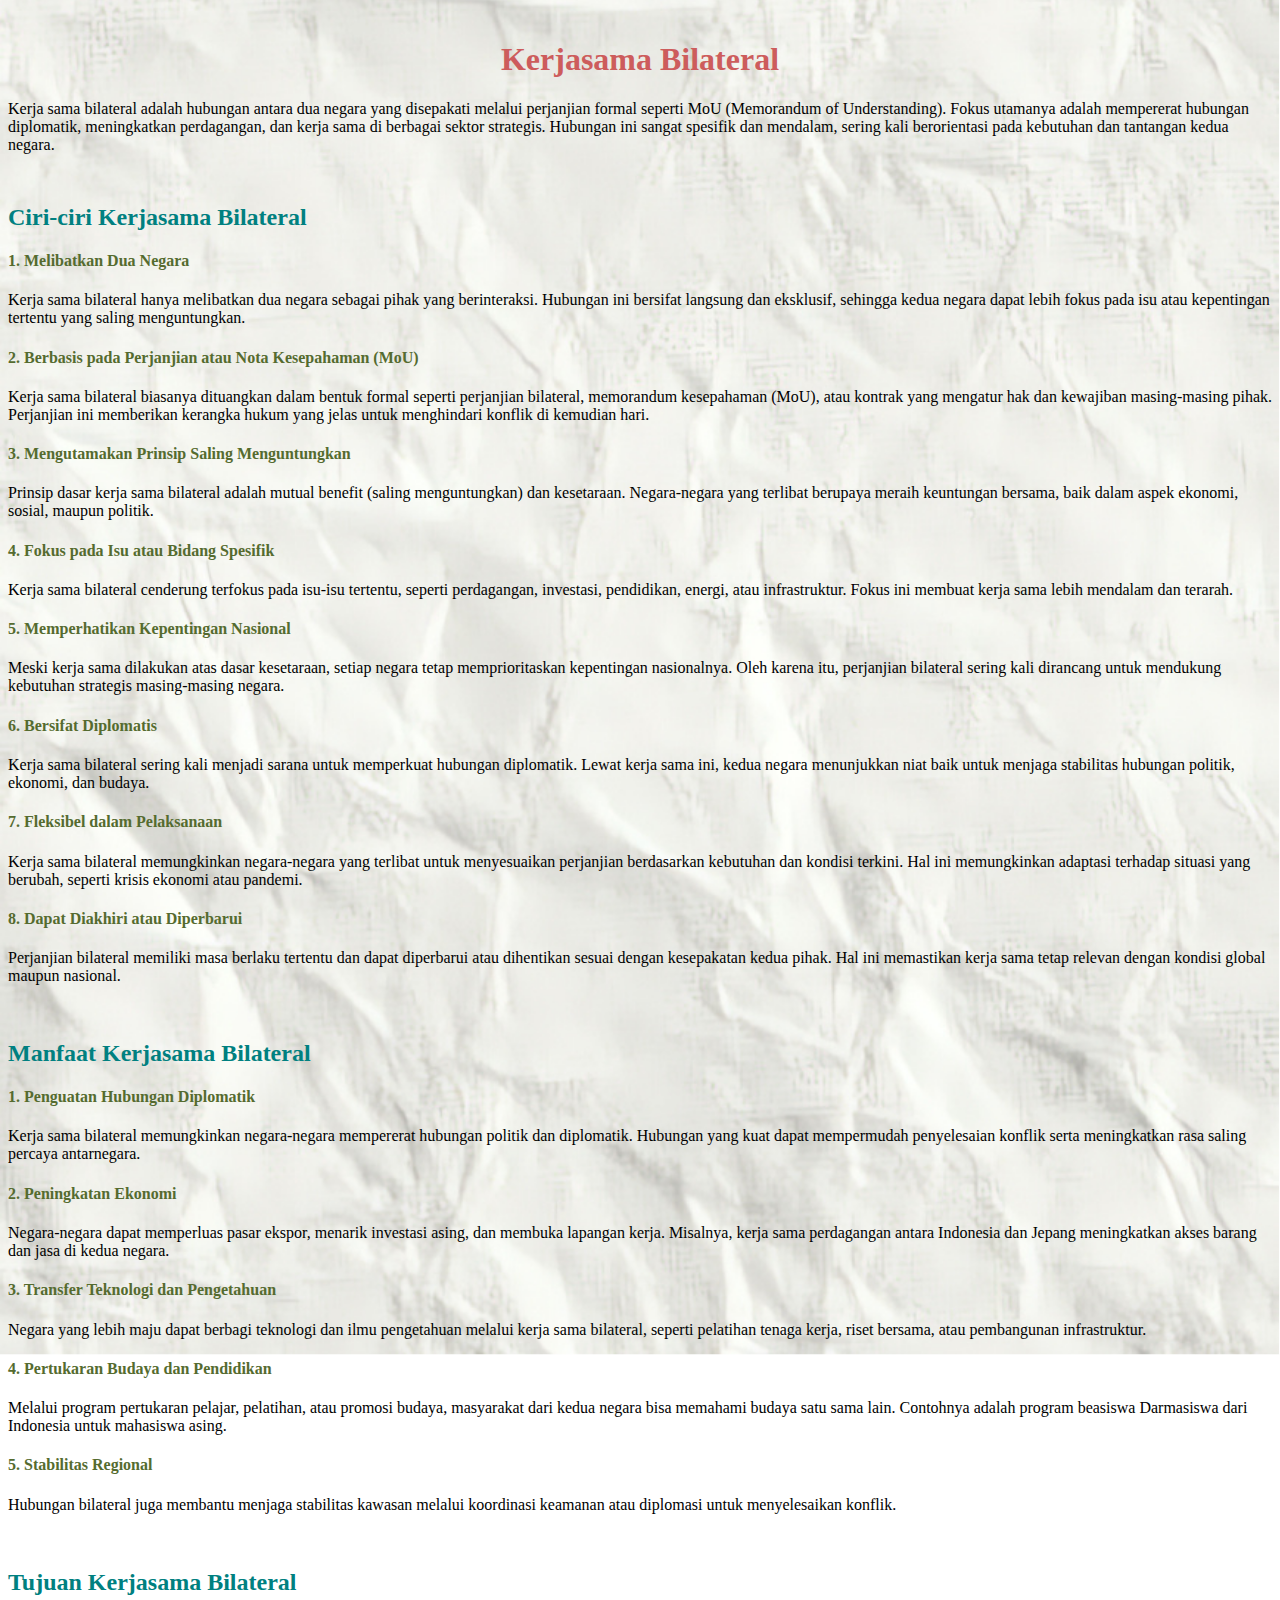
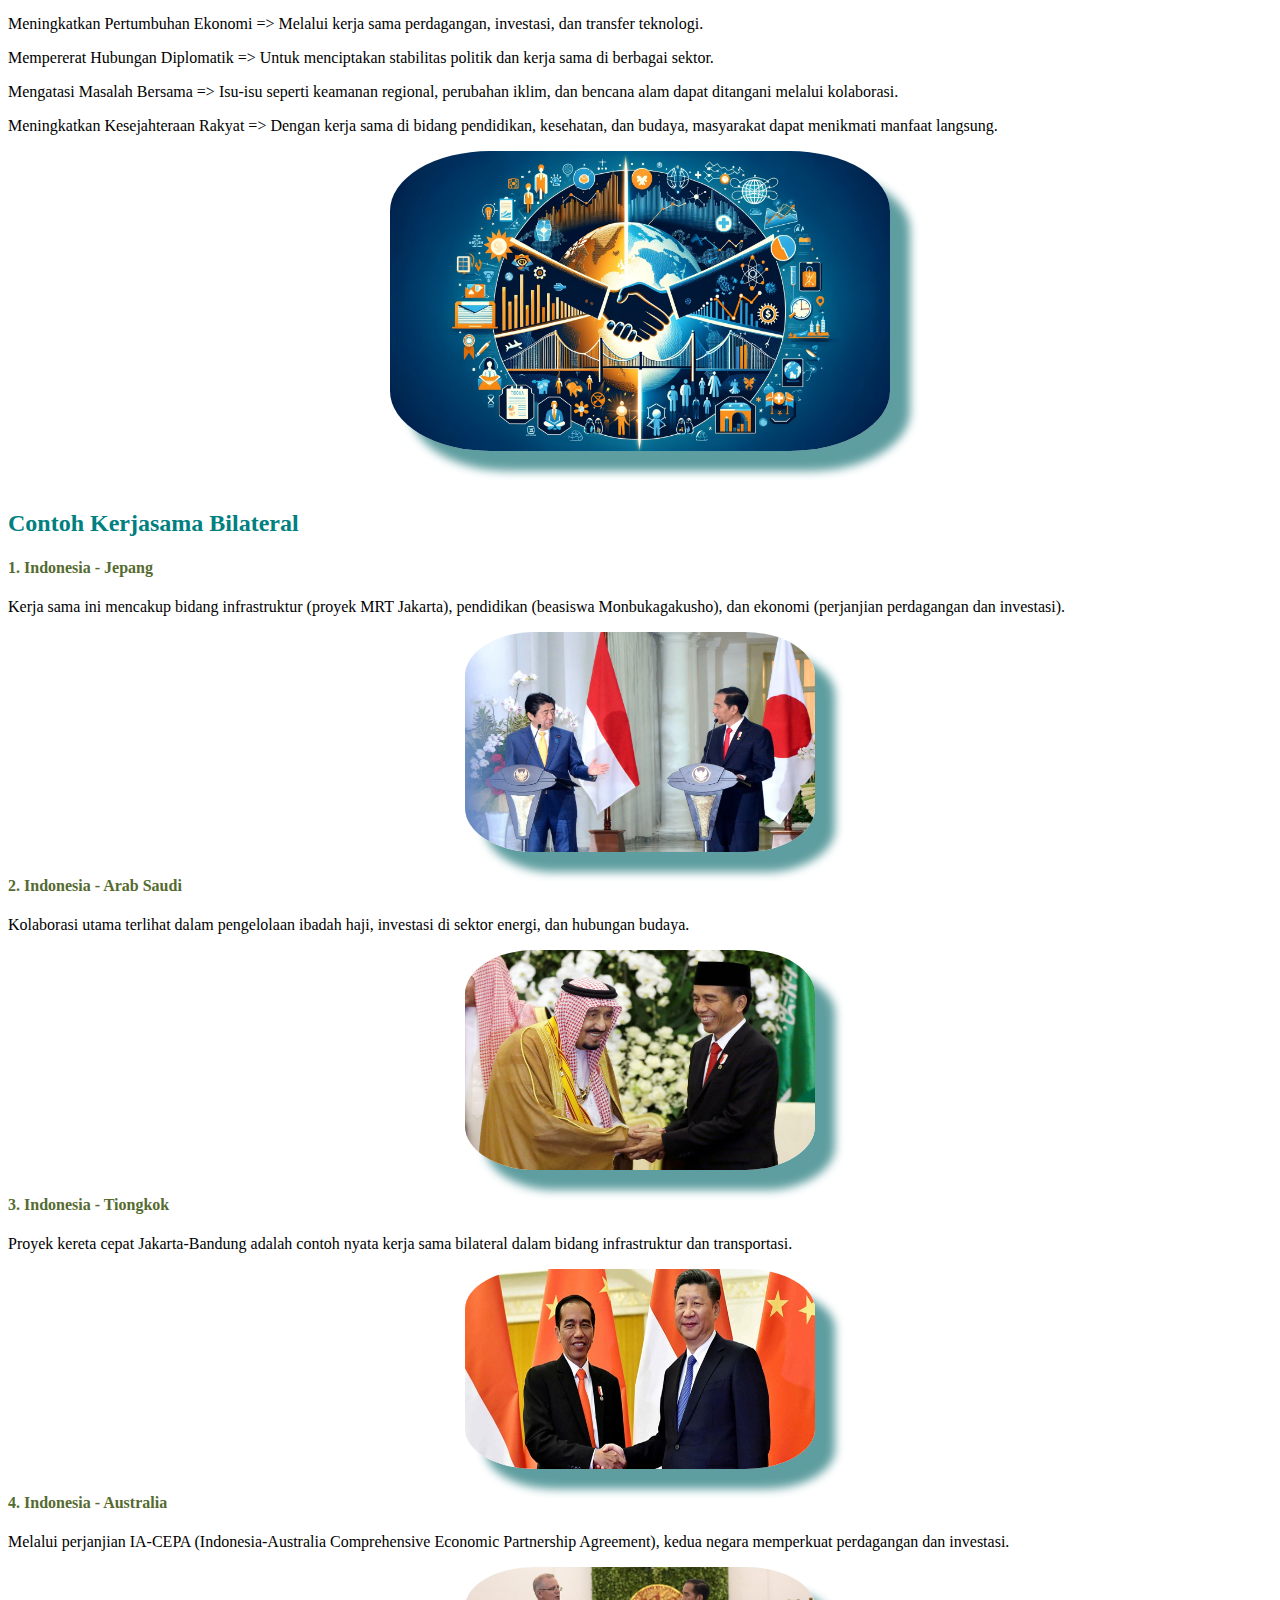
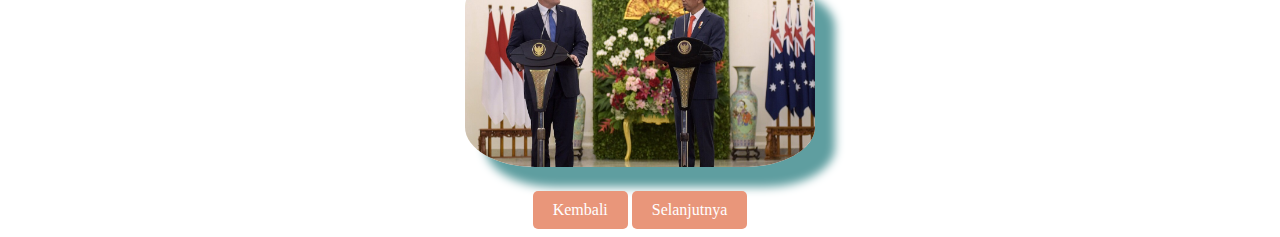
<file: bilateral.html>
<!DOCTYPE html>
<html lang="en">

<head>
    <meta charset="UTF-8">
    <meta name="viewport" content="width=device-width, initial-scale=1.0">
    <title>Bilateral</title>
    <link rel="stylesheet" href="bilateral.css">
</head>

<body>
    <div>
        <center><h1 class="k">Kerjasama Bilateral</h1></center>
        <p>Kerja sama bilateral adalah hubungan antara dua negara yang disepakati melalui perjanjian formal seperti MoU
            (Memorandum of Understanding). Fokus utamanya adalah mempererat hubungan diplomatik, meningkatkan
            perdagangan, dan kerja sama di berbagai sektor strategis. Hubungan ini sangat spesifik dan mendalam, sering
            kali berorientasi pada kebutuhan dan tantangan kedua negara.</p>

        <h2 class="ou">Ciri-ciri Kerjasama Bilateral</h2>
        <h4 class="a">1. Melibatkan Dua Negara</h4>
        <p>Kerja sama bilateral hanya melibatkan dua negara sebagai pihak yang berinteraksi. Hubungan ini bersifat
            langsung dan eksklusif, sehingga kedua negara dapat lebih fokus pada isu atau kepentingan tertentu yang
            saling menguntungkan.</p>

        <h4 class="a">2. Berbasis pada Perjanjian atau Nota Kesepahaman (MoU)</h4>
        <p>Kerja sama bilateral biasanya dituangkan dalam bentuk formal seperti perjanjian bilateral, memorandum
            kesepahaman (MoU), atau kontrak yang mengatur hak dan kewajiban masing-masing pihak. Perjanjian ini
            memberikan kerangka hukum yang jelas untuk menghindari konflik di kemudian hari.</p>

        <h4 class="a">3. Mengutamakan Prinsip Saling Menguntungkan</h4>
        <p>Prinsip dasar kerja sama bilateral adalah mutual benefit (saling menguntungkan) dan kesetaraan. Negara-negara
            yang terlibat berupaya meraih keuntungan bersama, baik dalam aspek ekonomi, sosial, maupun politik.</p>

        <h4 class="a">4. Fokus pada Isu atau Bidang Spesifik</h4>
        <p>Kerja sama bilateral cenderung terfokus pada isu-isu tertentu, seperti perdagangan, investasi, pendidikan,
            energi, atau infrastruktur. Fokus ini membuat kerja sama lebih mendalam dan terarah.</p>

        <h4 class="a">5. Memperhatikan Kepentingan Nasional</h4>
        <p>Meski kerja sama dilakukan atas dasar kesetaraan, setiap negara tetap memprioritaskan kepentingan
            nasionalnya. Oleh karena itu, perjanjian bilateral sering kali dirancang untuk mendukung kebutuhan strategis
            masing-masing negara.</p>

        <h4 class="a">6. Bersifat Diplomatis</h4>
        <p>Kerja sama bilateral sering kali menjadi sarana untuk memperkuat hubungan diplomatik. Lewat kerja sama ini,
            kedua negara menunjukkan niat baik untuk menjaga stabilitas hubungan politik, ekonomi, dan budaya.</p>

        <h4 class="a">7. Fleksibel dalam Pelaksanaan</h4>
        <p>Kerja sama bilateral memungkinkan negara-negara yang terlibat untuk menyesuaikan perjanjian berdasarkan
            kebutuhan dan kondisi terkini. Hal ini memungkinkan adaptasi terhadap situasi yang berubah, seperti krisis
            ekonomi atau pandemi.</p>

        <h4 class="a">8. Dapat Diakhiri atau Diperbarui</h4>
        <p>Perjanjian bilateral memiliki masa berlaku tertentu dan dapat diperbarui atau dihentikan sesuai dengan
            kesepakatan kedua pihak. Hal ini memastikan kerja sama tetap relevan dengan kondisi global maupun nasional.
        </p>

        <h2 class="oi">Manfaat Kerjasama Bilateral</h2>
        <h4 class="a">1. Penguatan Hubungan Diplomatik</h4>
        <p>Kerja sama bilateral memungkinkan negara-negara mempererat hubungan politik dan diplomatik. Hubungan yang
            kuat dapat mempermudah penyelesaian konflik serta meningkatkan rasa saling percaya antarnegara.</p>

    
        <h4 class="a">2. Peningkatan Ekonomi</h4>
        <p>Negara-negara dapat memperluas pasar ekspor, menarik investasi asing, dan membuka lapangan kerja. Misalnya,
            kerja sama perdagangan antara Indonesia dan Jepang meningkatkan akses barang dan jasa di kedua negara.</p>
        
        <h4 class="a">3. Transfer Teknologi dan Pengetahuan</h4>
        <p>Negara yang lebih maju dapat berbagi teknologi dan ilmu pengetahuan melalui kerja sama bilateral, seperti
            pelatihan tenaga kerja, riset bersama, atau pembangunan infrastruktur.</p>
        

        <h4 class="a">4. Pertukaran Budaya dan Pendidikan</h4>
        <p>Melalui program pertukaran pelajar, pelatihan, atau promosi budaya, masyarakat dari kedua negara bisa
            memahami budaya satu sama lain. Contohnya adalah program beasiswa Darmasiswa dari Indonesia untuk mahasiswa
            asing.</p>
       
        
        <h4 class="a">5. Stabilitas Regional</h4>
        <p>Hubungan bilateral juga membantu menjaga stabilitas kawasan melalui koordinasi keamanan atau diplomasi untuk
            menyelesaikan konflik.</p>
        
        

        <h2 class="oa">Tujuan Kerjasama Bilateral</h2>
        <p> Meningkatkan Pertumbuhan Ekonomi => Melalui kerja sama perdagangan, investasi, dan transfer teknologi.</p>
        <p> Mempererat Hubungan Diplomatik => Untuk menciptakan stabilitas politik dan kerja sama di berbagai sektor.
        </p>
        <p> Mengatasi Masalah Bersama => Isu-isu seperti keamanan regional, perubahan iklim, dan bencana alam dapat
            ditangani melalui kolaborasi.</p>
        <p> Meningkatkan Kesejahteraan Rakyat => Dengan kerja sama di bidang pendidikan, kesehatan, dan budaya,
            masyarakat dapat menikmati manfaat langsung.</p>
        <center><img src="b.webp" height="300" width="500" class="b"></center>

        <h2 class="oe">Contoh Kerjasama Bilateral</h2>
        <h4 class="a">1. Indonesia - Jepang</h4>
        <p>Kerja sama ini mencakup bidang infrastruktur (proyek MRT Jakarta), pendidikan (beasiswa Monbukagakusho), dan
            ekonomi (perjanjian perdagangan dan investasi).</p>
        <center><img src="jepang.webp" height="220" width="320" class="jepang"></center>

        <h4 class="a">2. Indonesia - Arab Saudi</h4>
        <p>Kolaborasi utama terlihat dalam pengelolaan ibadah haji, investasi di sektor energi, dan hubungan budaya.</p>
        <center><img src="arab.jpg" height="220" width="320" class="arab"></center>

        <h4 class="a">3. Indonesia - Tiongkok</h4>
        <p>Proyek kereta cepat Jakarta-Bandung adalah contoh nyata kerja sama bilateral dalam bidang infrastruktur dan
            transportasi.</p>
        <center><img src="tiongkok.jpg" height="200" width="320" class="tiongkok"></center>

        <h4 class="a">4. Indonesia - Australia</h4>
        <p>Melalui perjanjian IA-CEPA (Indonesia-Australia Comprehensive Economic Partnership Agreement), kedua negara
            memperkuat perdagangan dan investasi.</p>
        <center><img src="australia.jpg" height="200" width="320" class="australia"></center>






        <center><div class="navigation-buttons">
            <a href="index.html" class="back-button">Kembali</a>
            <a href="multilateral.html" class="next-button">Selanjutnya</a>
        </div></center>
    </div>
</body>

</html>
</file>
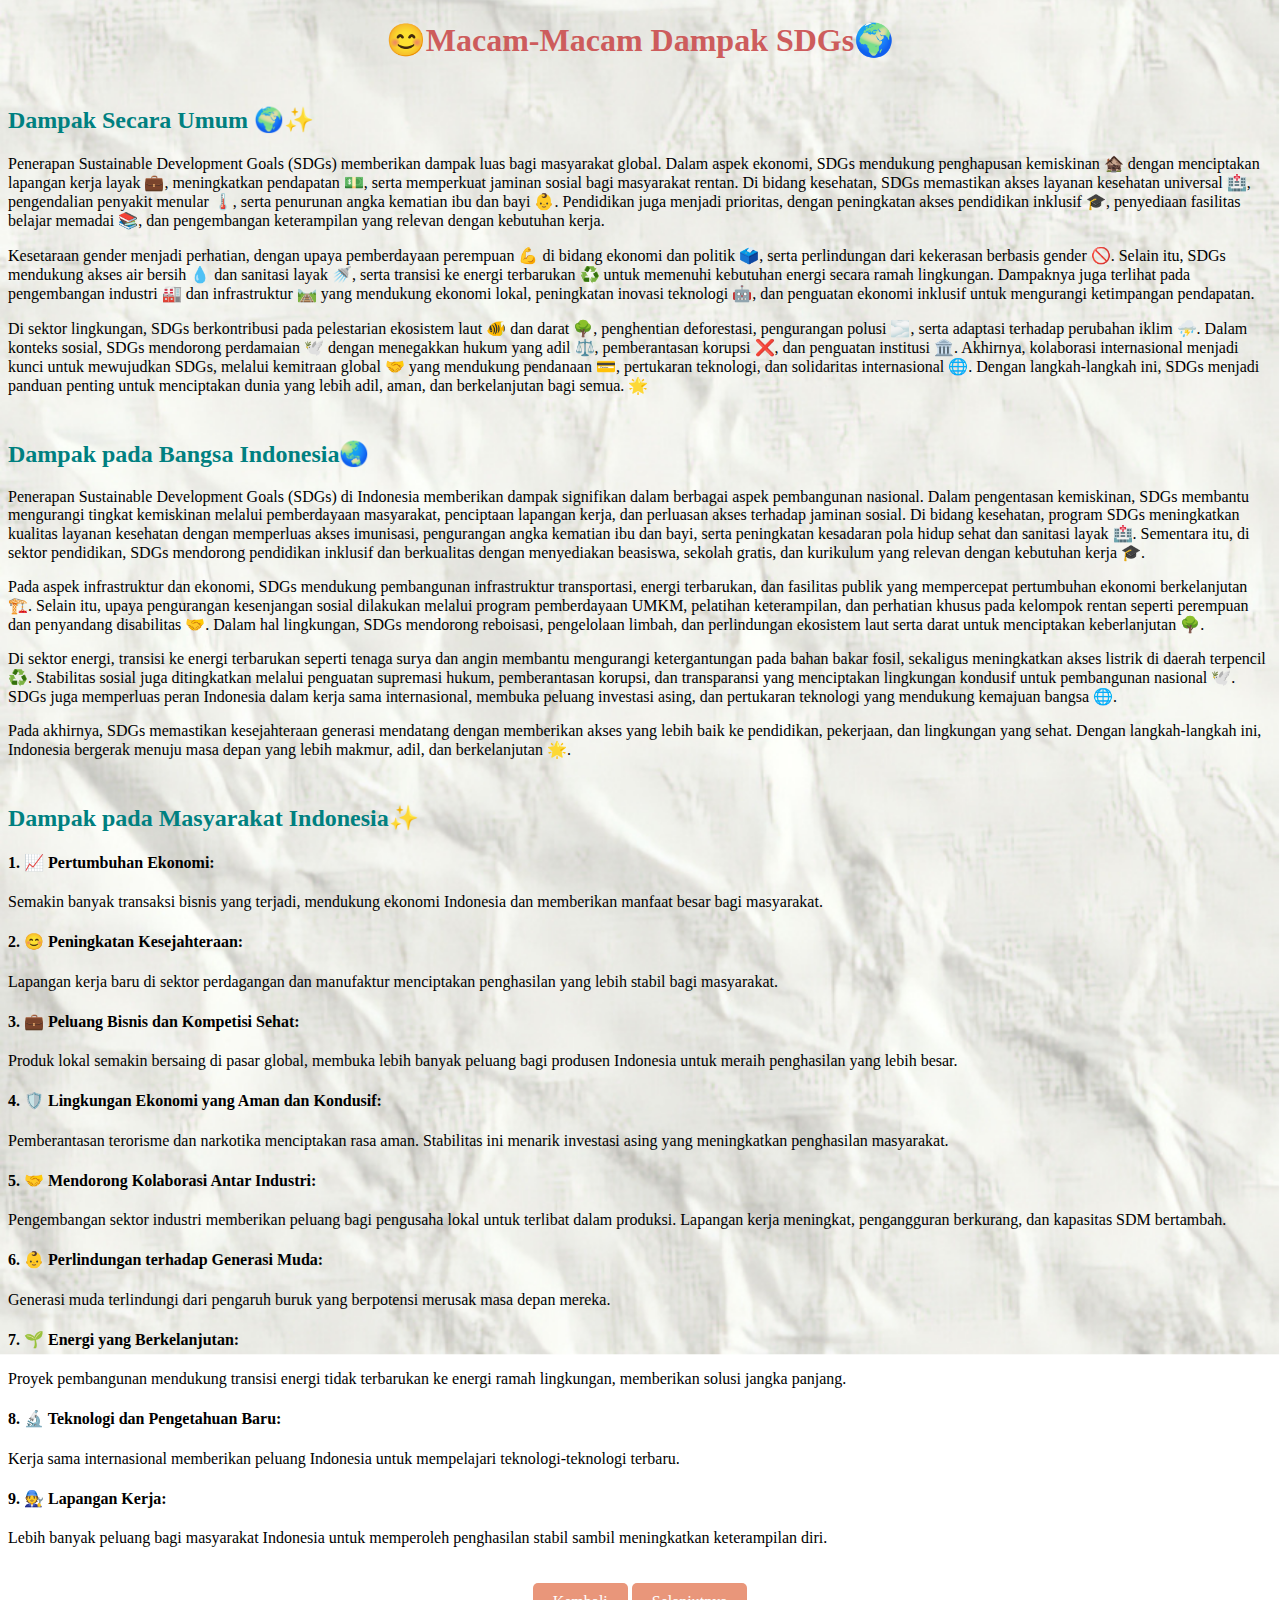
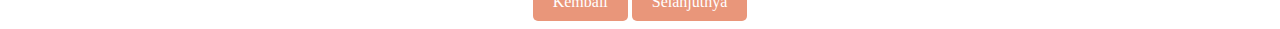
<file: dampak.html>
<!DOCTYPE html>
<html lang="en">

<head>
    <meta charset="UTF-8">
    <meta name="viewport" content="width=device-width, initial-scale=1.0">
    <title>Dampak SDGs</title>
    <link rel="stylesheet" href="dampak.css">
</head>

<body>
    <div>
        <center>
            <h1 class="d">😊Macam-Macam Dampak SDGs🌍</h1>
        </center>
        <h2 class="r">Dampak Secara Umum 🌍✨</h2>
        <p>Penerapan Sustainable Development Goals (SDGs) memberikan dampak luas bagi masyarakat global. Dalam aspek
            ekonomi, SDGs mendukung penghapusan kemiskinan 🏚️ dengan menciptakan lapangan kerja layak 💼, meningkatkan
            pendapatan 💵, serta memperkuat jaminan sosial bagi masyarakat rentan. Di bidang kesehatan, SDGs memastikan
            akses layanan kesehatan universal 🏥, pengendalian penyakit menular 🌡️, serta penurunan angka kematian ibu
            dan bayi 👶. Pendidikan juga menjadi prioritas, dengan peningkatan akses pendidikan inklusif 🎓, penyediaan
            fasilitas belajar memadai 📚, dan pengembangan keterampilan yang relevan dengan kebutuhan kerja.</p>
        <p>Kesetaraan gender menjadi perhatian, dengan upaya pemberdayaan perempuan 💪 di bidang ekonomi dan politik
            🗳️, serta perlindungan dari kekerasan berbasis gender 🚫. Selain itu, SDGs mendukung akses air bersih 💧
            dan sanitasi layak 🚿, serta transisi ke energi terbarukan ♻️ untuk memenuhi kebutuhan energi secara ramah
            lingkungan. Dampaknya juga terlihat pada pengembangan industri 🏭 dan infrastruktur 🛤️ yang mendukung
            ekonomi lokal, peningkatan inovasi teknologi 🤖, dan penguatan ekonomi inklusif untuk mengurangi ketimpangan
            pendapatan.</p>
        <p>Di sektor lingkungan, SDGs berkontribusi pada pelestarian ekosistem laut 🐠 dan darat 🌳, penghentian
            deforestasi, pengurangan polusi 🌫️, serta adaptasi terhadap perubahan iklim ⛈️. Dalam konteks sosial, SDGs
            mendorong perdamaian 🕊️ dengan menegakkan hukum yang adil ⚖️, pemberantasan korupsi ❌, dan penguatan
            institusi 🏛️. Akhirnya, kolaborasi internasional menjadi kunci untuk mewujudkan SDGs, melalui kemitraan
            global 🤝 yang mendukung pendanaan 💳, pertukaran teknologi, dan solidaritas internasional 🌐. Dengan
            langkah-langkah ini, SDGs menjadi panduan penting untuk menciptakan dunia yang lebih adil, aman, dan
            berkelanjutan bagi semua. 🌟</p>

        <h2 class="k">Dampak pada Bangsa Indonesia🌏</h2>
        <p>Penerapan Sustainable Development Goals (SDGs) di Indonesia memberikan dampak signifikan dalam berbagai aspek
            pembangunan nasional. Dalam pengentasan kemiskinan, SDGs membantu mengurangi tingkat kemiskinan melalui
            pemberdayaan masyarakat, penciptaan lapangan kerja, dan perluasan akses terhadap jaminan sosial. Di bidang
            kesehatan, program SDGs meningkatkan kualitas layanan kesehatan dengan memperluas akses imunisasi,
            pengurangan angka kematian ibu dan bayi, serta peningkatan kesadaran pola hidup sehat dan sanitasi layak 🏥.
            Sementara itu, di sektor pendidikan, SDGs mendorong pendidikan inklusif dan berkualitas dengan menyediakan
            beasiswa, sekolah gratis, dan kurikulum yang relevan dengan kebutuhan kerja 🎓.</p>
        <p>Pada aspek infrastruktur dan ekonomi, SDGs mendukung pembangunan infrastruktur transportasi, energi
            terbarukan, dan fasilitas publik yang mempercepat pertumbuhan ekonomi berkelanjutan 🏗️. Selain itu, upaya
            pengurangan kesenjangan sosial dilakukan melalui program pemberdayaan UMKM, pelatihan keterampilan, dan
            perhatian khusus pada kelompok rentan seperti perempuan dan penyandang disabilitas 🤝. Dalam hal lingkungan,
            SDGs mendorong reboisasi, pengelolaan limbah, dan perlindungan ekosistem laut serta darat untuk menciptakan
            keberlanjutan 🌳.</p>
        <p>Di sektor energi, transisi ke energi terbarukan seperti tenaga surya dan angin membantu mengurangi
            ketergantungan pada bahan bakar fosil, sekaligus meningkatkan akses listrik di daerah terpencil ♻️.
            Stabilitas sosial juga ditingkatkan melalui penguatan supremasi hukum, pemberantasan korupsi, dan
            transparansi yang menciptakan lingkungan kondusif untuk pembangunan nasional 🕊️. SDGs juga memperluas peran
            Indonesia dalam kerja sama internasional, membuka peluang investasi asing, dan pertukaran teknologi yang
            mendukung kemajuan bangsa 🌐.</p>
        <p>Pada akhirnya, SDGs memastikan kesejahteraan generasi mendatang dengan memberikan akses yang lebih baik ke
            pendidikan, pekerjaan, dan lingkungan yang sehat. Dengan langkah-langkah ini, Indonesia bergerak menuju masa
            depan yang lebih makmur, adil, dan berkelanjutan 🌟.</p>

        <h2 class="m">Dampak pada Masyarakat Indonesia✨</h2>
        <h4>1. 📈 Pertumbuhan Ekonomi:</h4>
        <p>Semakin banyak transaksi bisnis yang terjadi, mendukung ekonomi Indonesia dan memberikan manfaat besar bagi
            masyarakat.</p>

        <h4>2. 😊 Peningkatan Kesejahteraan:</h4>
        <p>Lapangan kerja baru di sektor perdagangan dan manufaktur menciptakan penghasilan yang lebih stabil bagi
            masyarakat.</p>

        <h4>3. 💼 Peluang Bisnis dan Kompetisi Sehat:</h4>
        <p>Produk lokal semakin bersaing di pasar global, membuka lebih banyak peluang bagi produsen Indonesia untuk
            meraih penghasilan yang lebih besar.</p>

        <h4>4. 🛡️ Lingkungan Ekonomi yang Aman dan Kondusif:</h4>
        <p>Pemberantasan terorisme dan narkotika menciptakan rasa aman. Stabilitas ini menarik investasi asing yang
            meningkatkan penghasilan masyarakat.</p>

        <h4>5. 🤝 Mendorong Kolaborasi Antar Industri:</h4>
        <p>Pengembangan sektor industri memberikan peluang bagi pengusaha lokal untuk terlibat dalam produksi. Lapangan
            kerja meningkat, pengangguran berkurang, dan kapasitas SDM bertambah.</p>

        <h4>6. 👶 Perlindungan terhadap Generasi Muda:</h4>
        <p>Generasi muda terlindungi dari pengaruh buruk yang berpotensi merusak masa depan mereka.</p>

        <h4>7. 🌱 Energi yang Berkelanjutan:</h4>
        <p>Proyek pembangunan mendukung transisi energi tidak terbarukan ke energi ramah lingkungan, memberikan solusi
            jangka panjang.</p>

        <h4>8. 🔬 Teknologi dan Pengetahuan Baru:</h4>
        <p>Kerja sama internasional memberikan peluang Indonesia untuk mempelajari teknologi-teknologi terbaru.</p>

        <h4>9. 🧑‍🔧 Lapangan Kerja:</h4>
        <p>Lebih banyak peluang bagi masyarakat Indonesia untuk memperoleh penghasilan stabil sambil meningkatkan
            keterampilan diri.</p>

        <center>
            <div class="navigation-buttons">
                <a href="isu global.html" class="back-button">Kembali</a>
                <a href="index.html" class="next-button">Selanjutnya</a>
            </div>
        </center>

    </div>
</body>

</html>
</file>
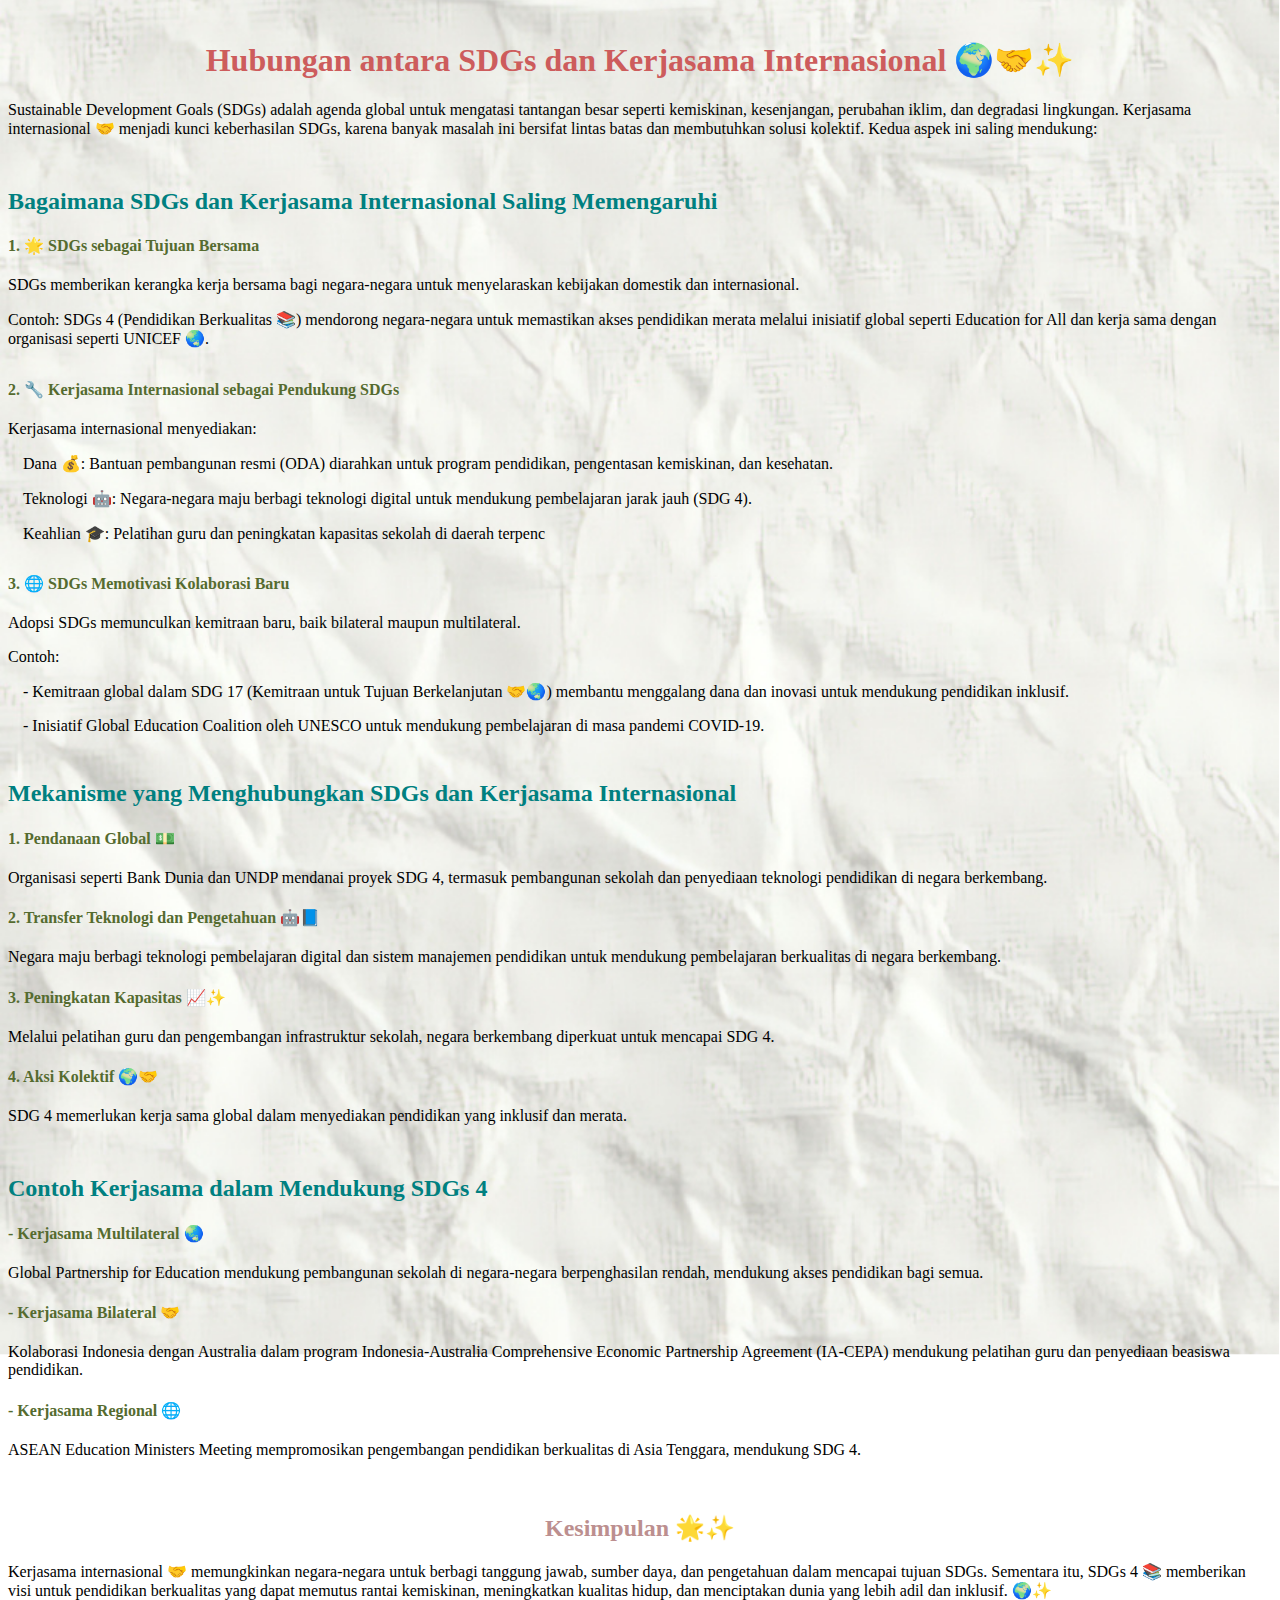
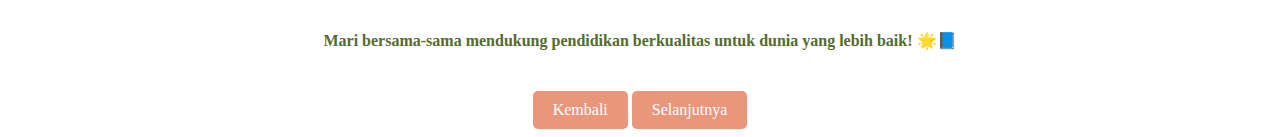
<file: Hubungan antara SDGs dan Kerjasama Internasional.html>
<!DOCTYPE html>
<html lang="en">

<head>
    <meta charset="UTF-8">
    <meta name="viewport" content="width=device-width, initial-scale=1.0">
    <title>Hubungan antara SDGs dan Kerjasama Internasional</title>
    <link rel="stylesheet" href="Hubungan antara SDGs dan Kerjasama Internasional.css">
</head>

<body>
    <div>
        <center><h1 class="h">Hubungan antara SDGs dan Kerjasama Internasional 🌍🤝✨</h1></center>
        <p class="a">Sustainable Development Goals (SDGs) adalah agenda global untuk mengatasi tantangan besar seperti kemiskinan,
            kesenjangan, perubahan iklim, dan degradasi lingkungan. Kerjasama internasional 🤝 menjadi kunci
            keberhasilan SDGs, karena banyak masalah ini bersifat lintas batas dan membutuhkan solusi kolektif. Kedua
            aspek ini saling mendukung:</p>

        <h2 class="b">Bagaimana SDGs dan Kerjasama Internasional Saling Memengaruhi</h2>
        <h4 class="o">1. 🌟 SDGs sebagai Tujuan Bersama</h4>
        <p>SDGs memberikan kerangka kerja bersama bagi negara-negara untuk menyelaraskan kebijakan domestik dan
            internasional.</p>
        <p>Contoh: SDGs 4 (Pendidikan Berkualitas 📚) mendorong negara-negara untuk memastikan akses pendidikan merata
            melalui inisiatif global seperti Education for All dan kerja sama dengan organisasi seperti UNICEF 🌏.</p>

        <h4 class="c">2. 🔧 Kerjasama Internasional sebagai Pendukung SDGs</h4>
        <p>Kerjasama internasional menyediakan:</p>
        <p class="ab">Dana 💰: Bantuan pembangunan resmi (ODA) diarahkan untuk program pendidikan, pengentasan kemiskinan, dan
            kesehatan.</p>
        <p class="ac">Teknologi 🤖: Negara-negara maju berbagi teknologi digital untuk mendukung pembelajaran jarak jauh (SDG
            4).</p>
        <p class="ad">Keahlian 🎓: Pelatihan guru dan peningkatan kapasitas sekolah di daerah terpenc</p>

        <h4 class="d">3. 🌐 SDGs Memotivasi Kolaborasi Baru</h4>
        <p>Adopsi SDGs memunculkan kemitraan baru, baik bilateral maupun multilateral.</p>
        <p>Contoh:</p>
        <p class="ae">- Kemitraan global dalam SDG 17 (Kemitraan untuk Tujuan Berkelanjutan 🤝🌏) membantu menggalang dana dan
            inovasi untuk mendukung pendidikan inklusif.</p>
        <p class="af">- Inisiatif Global Education Coalition oleh UNESCO untuk mendukung pembelajaran di masa pandemi COVID-19.</p>

        <h2 class="y">Mekanisme yang Menghubungkan SDGs dan Kerjasama Internasional</h4>
        <h4 class="o">1. Pendanaan Global 💵</h4>
        <p>Organisasi seperti Bank Dunia dan UNDP mendanai proyek SDG 4, termasuk pembangunan sekolah dan penyediaan
            teknologi pendidikan di negara berkembang.</p>

        <h4 class="o">2. Transfer Teknologi dan Pengetahuan 🤖📘</h4>
        <p>Negara maju berbagi teknologi pembelajaran digital dan sistem manajemen pendidikan untuk mendukung
            pembelajaran berkualitas di negara berkembang.</p>

        <h4 class="o">3. Peningkatan Kapasitas 📈✨</h4>
        <p>Melalui pelatihan guru dan pengembangan infrastruktur sekolah, negara berkembang diperkuat untuk mencapai SDG
            4.</p>

        <h4 class="o">4. Aksi Kolektif 🌍🤝</h4>
        <p>SDG 4 memerlukan kerja sama global dalam menyediakan pendidikan yang inklusif dan merata.</p>

        <h2 class="z">Contoh Kerjasama dalam Mendukung SDGs 4</h2>
        <h4 class="o">- Kerjasama Multilateral 🌏</h4>
        <p>Global Partnership for Education mendukung pembangunan sekolah di negara-negara berpenghasilan rendah,
            mendukung akses pendidikan bagi semua.</p>

        <h4 class="o">- Kerjasama Bilateral 🤝</h4>
        <p>Kolaborasi Indonesia dengan Australia dalam program Indonesia-Australia Comprehensive Economic Partnership
            Agreement (IA-CEPA) mendukung pelatihan guru dan penyediaan beasiswa pendidikan.</p>

        <h4 class="o">- Kerjasama Regional 🌐</h4>
        <p>ASEAN Education Ministers Meeting mempromosikan pengembangan pendidikan berkualitas di Asia Tenggara,
            mendukung SDG 4.</p>

        <center><h2 class="x">Kesimpulan 🌟✨</h2></center>
        <p>Kerjasama internasional 🤝 memungkinkan negara-negara untuk berbagi tanggung jawab, sumber daya, dan
            pengetahuan dalam mencapai tujuan SDGs. Sementara itu, SDGs 4 📚 memberikan visi untuk pendidikan
            berkualitas yang dapat memutus rantai kemiskinan, meningkatkan kualitas hidup, dan menciptakan dunia yang
            lebih adil dan inklusif. 🌍✨</p>
        <center><h4 class="r">Mari bersama-sama mendukung pendidikan berkualitas untuk dunia yang lebih baik! 🌟📘</h4></center>


        
        <center><div class="navigation-buttons">
            <a href="tujuan.html" class="back-button">Kembali</a>
            <a href="index.html" class="next-button">Selanjutnya</a>
        </div></center>
    </div>
    
</body>
</html>
</file>
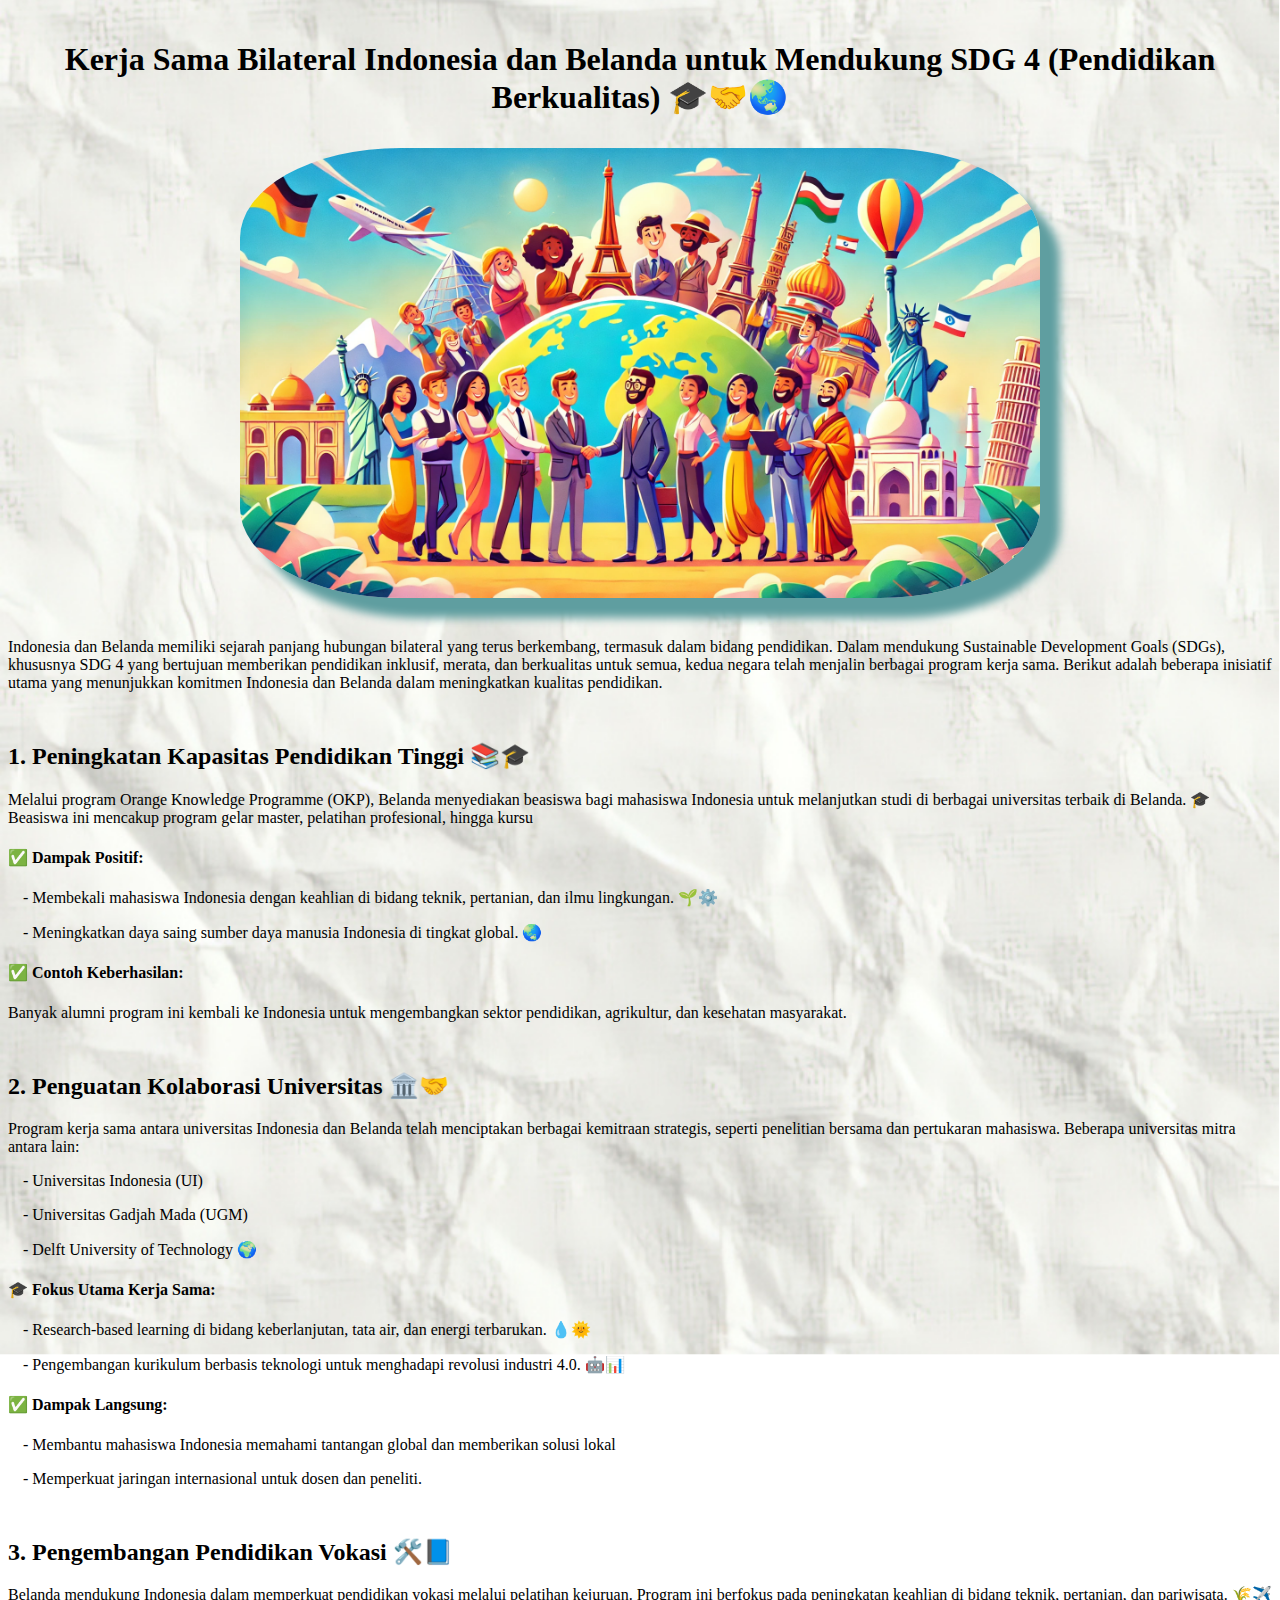
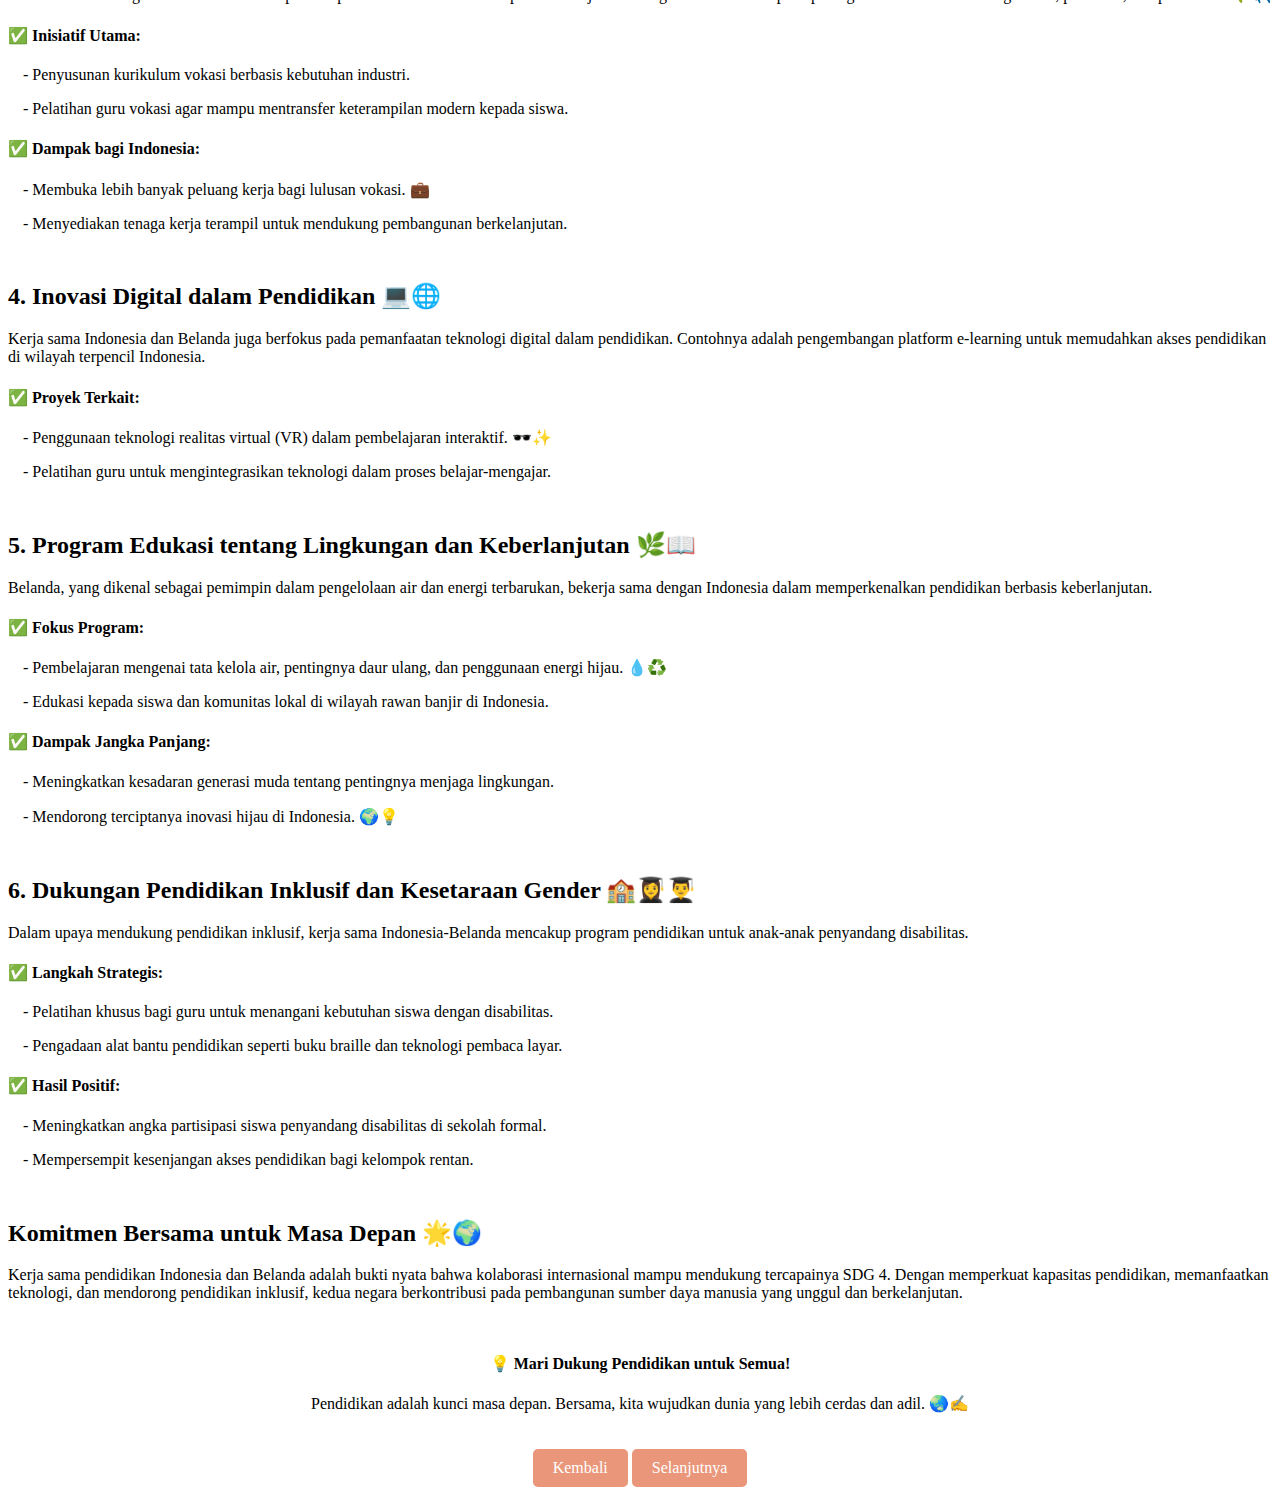
<file: indobelanda.html>
<!DOCTYPE html>
<html lang="en">

<head>
    <meta charset="UTF-8">
    <meta name="viewport" content="width=device-width, initial-scale=1.0">
    <title>Kerja Sama Bilateral Indonesia dan Belanda untuk Mendukung SDG 4</title>
    <link rel="stylesheet" href="indobelanda.css">
</head>

<body>
    <div>
        <center>
            <h1 class="inter">Kerja Sama Bilateral Indonesia dan Belanda untuk Mendukung SDG 4 (Pendidikan Berkualitas)
                🎓🤝🌏</h1>
        </center>
        <center><img src="kerja.webp" height="450" width="800" class="lol"></center>
    </div>
    <div>
        <p class="u">Indonesia dan Belanda memiliki sejarah panjang hubungan bilateral yang terus berkembang, termasuk dalam
            bidang pendidikan. Dalam mendukung Sustainable Development Goals (SDGs), khususnya SDG 4 yang bertujuan
            memberikan pendidikan inklusif, merata, dan berkualitas untuk semua, kedua negara telah menjalin berbagai
            program kerja sama. Berikut adalah beberapa inisiatif utama yang menunjukkan komitmen Indonesia dan Belanda
            dalam meningkatkan kualitas pendidikan.</p>

        <h2 class="a">1. Peningkatan Kapasitas Pendidikan Tinggi 📚🎓</h2>
        <p>Melalui program Orange Knowledge Programme (OKP), Belanda menyediakan beasiswa bagi mahasiswa Indonesia untuk
            melanjutkan studi di berbagai universitas terbaik di Belanda. 🎓 Beasiswa ini mencakup program gelar master,
            pelatihan profesional, hingga kursu</p>
        <h4>✅ Dampak Positif:</h4>
        <p class="ab">- Membekali mahasiswa Indonesia dengan keahlian di bidang teknik, pertanian, dan ilmu lingkungan. 🌱⚙️</p>
        <p class="ac">- Meningkatkan daya saing sumber daya manusia Indonesia di tingkat global. 🌏</p>
        <h4>✅ Contoh Keberhasilan:</h4>
        <p>Banyak alumni program ini kembali ke Indonesia untuk mengembangkan sektor pendidikan, agrikultur, dan
            kesehatan masyarakat.</p>

        <h2 class="b">2. Penguatan Kolaborasi Universitas 🏛️🤝</h2>
        <p>Program kerja sama antara universitas Indonesia dan Belanda telah menciptakan berbagai kemitraan strategis,
            seperti penelitian bersama dan pertukaran mahasiswa. Beberapa universitas mitra antara lain:</p>

        <p class="ad">- Universitas Indonesia (UI)</p>
        <p class="ae">- Universitas Gadjah Mada (UGM)</p>
        <p class="af">- Delft University of Technology 🌍</p>

        <h4>🎓 Fokus Utama Kerja Sama:</h4>
        <p class="ag">- Research-based learning di bidang keberlanjutan, tata air, dan energi terbarukan. 💧🌞</p>
        <p class="ah">- Pengembangan kurikulum berbasis teknologi untuk menghadapi revolusi industri 4.0. 🤖📊</p>

        <h4>✅ Dampak Langsung:</h4>
        <p class="ai">- Membantu mahasiswa Indonesia memahami tantangan global dan memberikan solusi lokal</p>
        <p class="aj">- Memperkuat jaringan internasional untuk dosen dan peneliti.</p>

        <h2 class="c">3. Pengembangan Pendidikan Vokasi 🛠️📘</h2>
        <p>Belanda mendukung Indonesia dalam memperkuat pendidikan vokasi melalui pelatihan kejuruan. Program ini
            berfokus pada peningkatan keahlian di bidang teknik, pertanian, dan pariwisata. 🌾✈️</p>

        <h4>✅ Inisiatif Utama:</h4>
        <p class="ak">- Penyusunan kurikulum vokasi berbasis kebutuhan industri.</p>
        <p class="al">- Pelatihan guru vokasi agar mampu mentransfer keterampilan modern kepada siswa.</p>

        <h4>✅ Dampak bagi Indonesia:</h4>
        <p class="am">- Membuka lebih banyak peluang kerja bagi lulusan vokasi. 💼</p>
        <p class="an">- Menyediakan tenaga kerja terampil untuk mendukung pembangunan berkelanjutan.</p>

        <h2 class="d">4. Inovasi Digital dalam Pendidikan 💻🌐</h2>
        <p>Kerja sama Indonesia dan Belanda juga berfokus pada pemanfaatan teknologi digital dalam pendidikan. Contohnya
            adalah pengembangan platform e-learning untuk memudahkan akses pendidikan di wilayah terpencil Indonesia.
        </p>

        <h4>✅ Proyek Terkait:</h4>
        <p class="ao">- Penggunaan teknologi realitas virtual (VR) dalam pembelajaran interaktif. 🕶️✨</p>
        <p class="ap">- Pelatihan guru untuk mengintegrasikan teknologi dalam proses belajar-mengajar.</p>

        <h2  class="e">5. Program Edukasi tentang Lingkungan dan Keberlanjutan 🌿📖</h2>
        <p>Belanda, yang dikenal sebagai pemimpin dalam pengelolaan air dan energi terbarukan, bekerja sama dengan
            Indonesia dalam memperkenalkan pendidikan berbasis keberlanjutan.</p>

        <h4>✅ Fokus Program:</h4>
        <p class="aq">- Pembelajaran mengenai tata kelola air, pentingnya daur ulang, dan penggunaan energi hijau. 💧♻️</p>
        <p class="ar">- Edukasi kepada siswa dan komunitas lokal di wilayah rawan banjir di Indonesia.</p>

        <h4>✅ Dampak Jangka Panjang:</h4>
        <p class="as">- Meningkatkan kesadaran generasi muda tentang pentingnya menjaga lingkungan.</p>
        <p class="at">- Mendorong terciptanya inovasi hijau di Indonesia. 🌍💡</p>

        <h2 class="f">6. Dukungan Pendidikan Inklusif dan Kesetaraan Gender 🏫👩‍🎓👨‍🎓</h2>
        <p>Dalam upaya mendukung pendidikan inklusif, kerja sama Indonesia-Belanda mencakup program pendidikan untuk
            anak-anak penyandang disabilitas.</p>

        <h4>✅ Langkah Strategis:</h4>
        <p class="au">- Pelatihan khusus bagi guru untuk menangani kebutuhan siswa dengan disabilitas.</p>
        <p class="av">- Pengadaan alat bantu pendidikan seperti buku braille dan teknologi pembaca layar.</p>

        <h4>✅ Hasil Positif:</h4>
        <p class="aw">- Meningkatkan angka partisipasi siswa penyandang disabilitas di sekolah formal.</p>
        <p class="ax">- Mempersempit kesenjangan akses pendidikan bagi kelompok rentan.</p>

        <h2 class="y">Komitmen Bersama untuk Masa Depan 🌟🌍</h2>
        <p>Kerja sama pendidikan Indonesia dan Belanda adalah bukti nyata bahwa kolaborasi internasional mampu mendukung
            tercapainya SDG 4. Dengan memperkuat kapasitas pendidikan, memanfaatkan teknologi, dan mendorong pendidikan
            inklusif, kedua negara berkontribusi pada pembangunan sumber daya manusia yang unggul dan berkelanjutan.</p>
        <center><h4 class="x">💡 Mari Dukung Pendidikan untuk Semua!</h4></center>
        <center><p>Pendidikan adalah kunci masa depan. Bersama, kita wujudkan dunia yang lebih cerdas dan adil. 🌏✍️</p></center>


        <center>
            <div class="navigation-buttons">
                <a href="index.html" class="back-button">Kembali</a>
                <a href="index.html" class="next-button">Selanjutnya</a>
            </div>
        </center>

    </div>
</body>

</html>
</file>
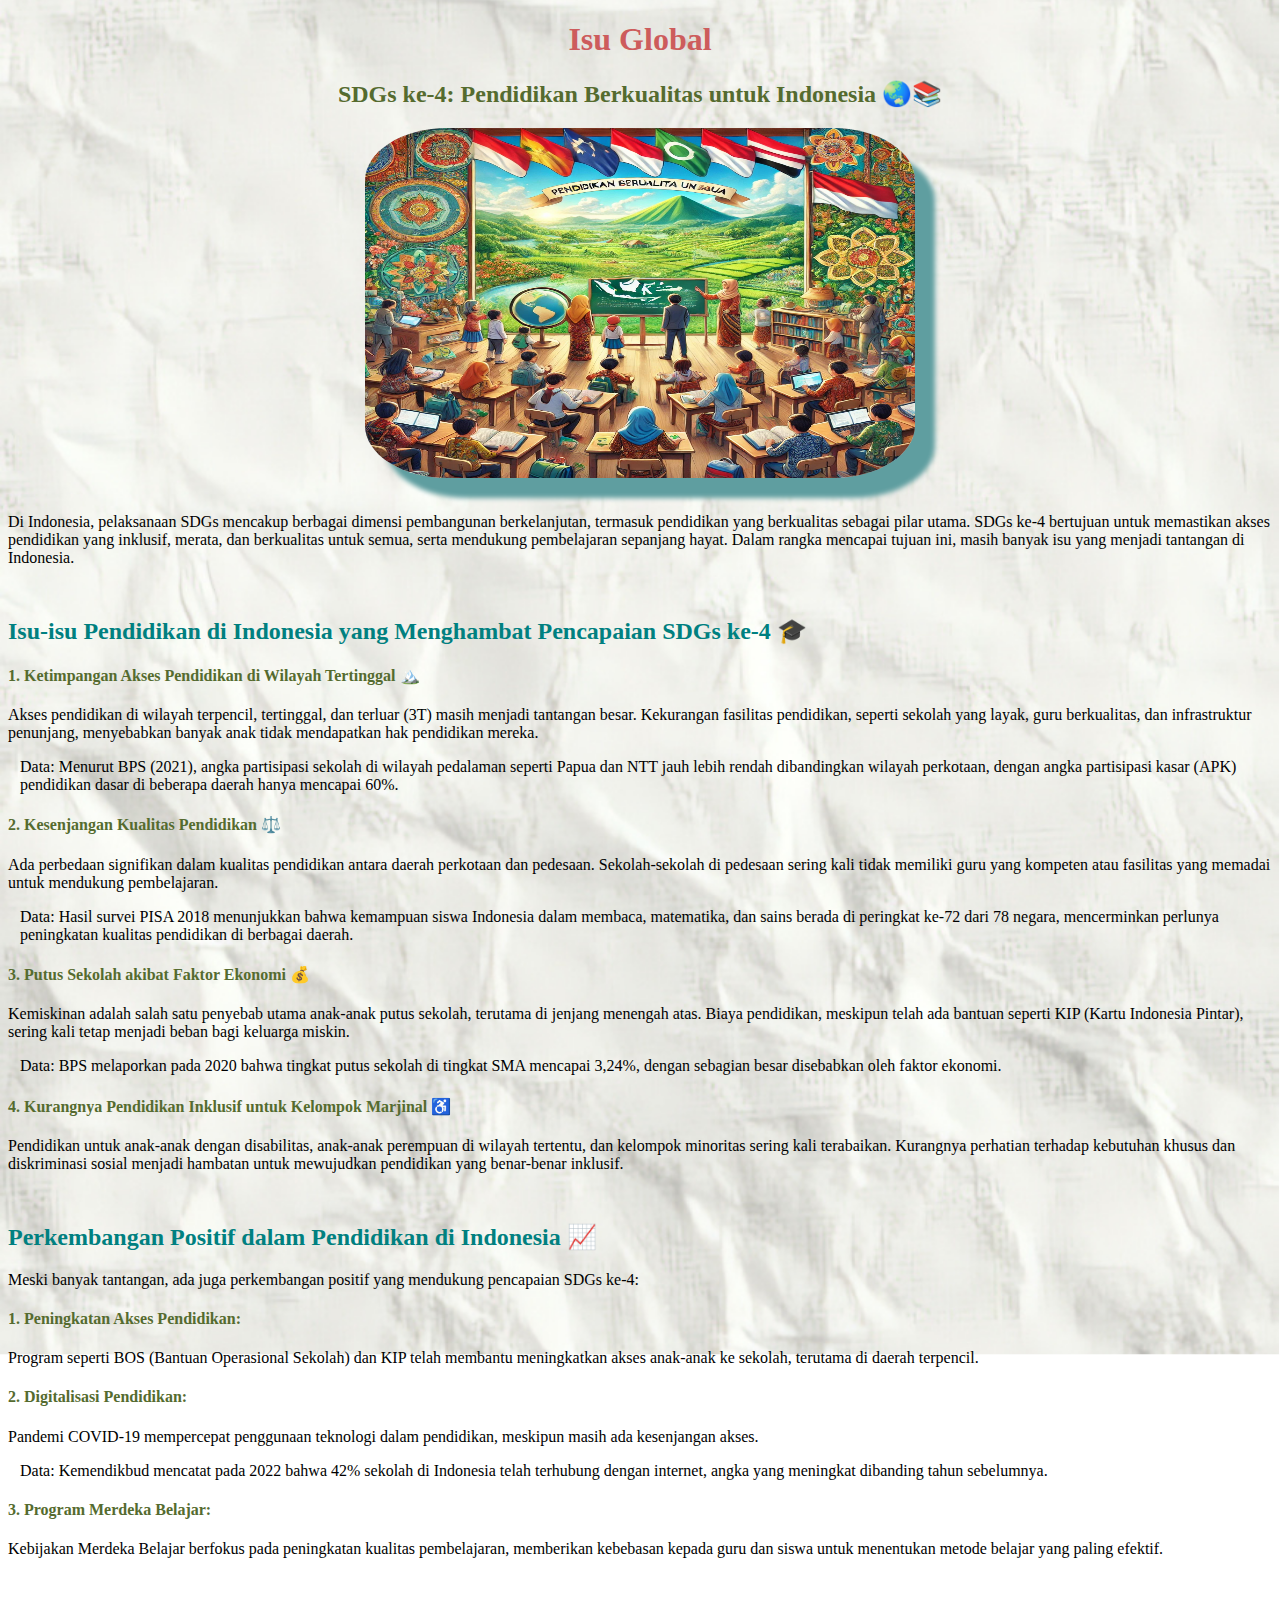
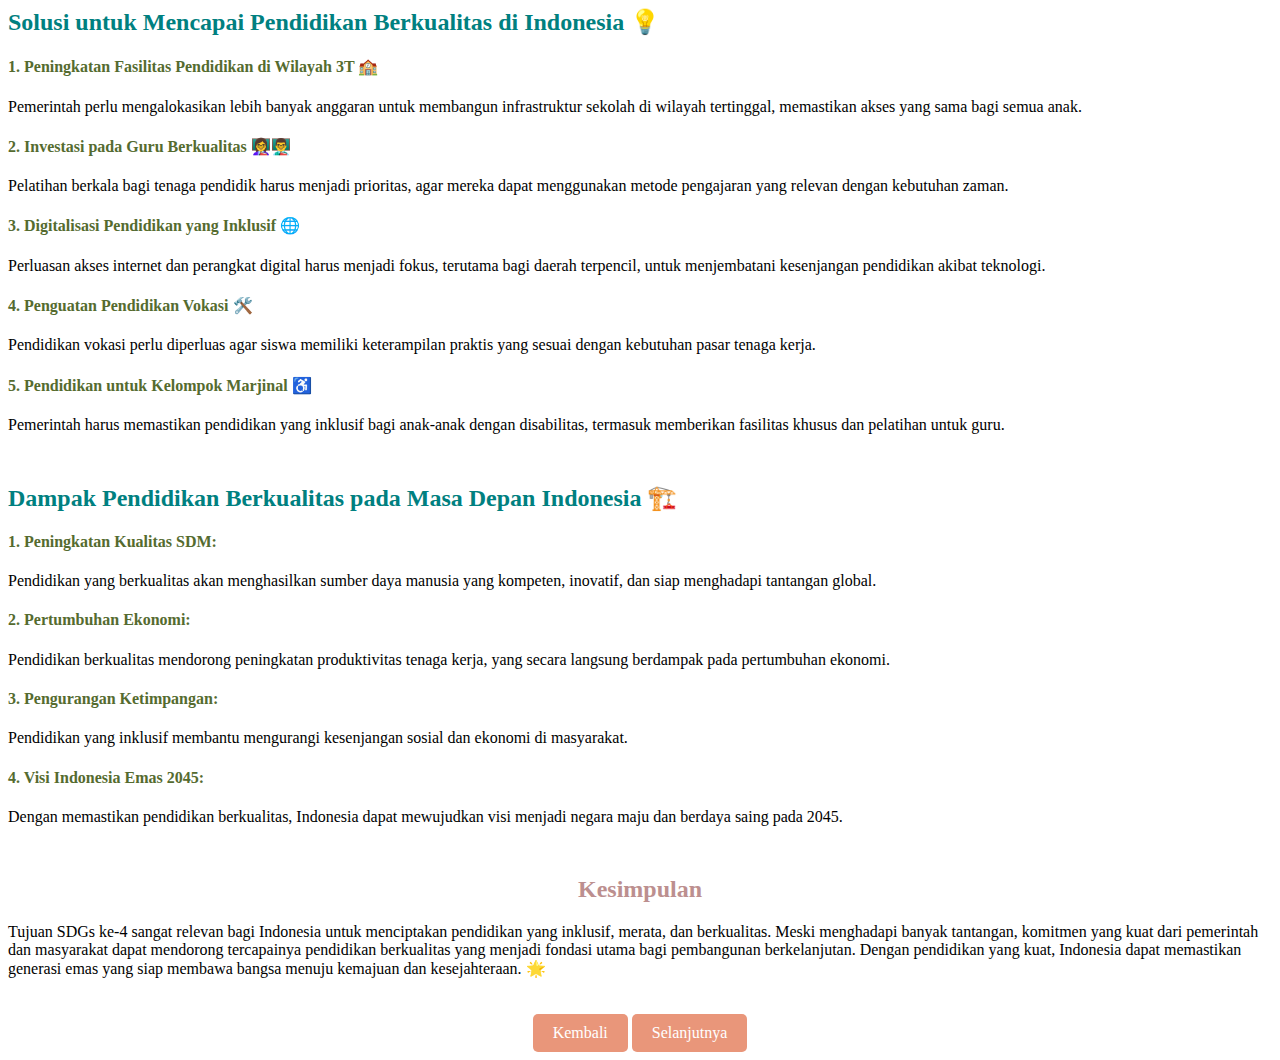
<file: isu global.html>
<!DOCTYPE html>
<html lang="en">

<head>
    <meta charset="UTF-8">
    <meta name="viewport" content="width=device-width, initial-scale=1.0">
    <title>Isu Global</title>
    <link rel="stylesheet" href="isu global.css">
</head>

<body>
    <div>
        <center>
            <h1 class="inter">Isu Global</h1>
        </center>
        <center>
            <h2 class="o">SDGs ke-4: Pendidikan Berkualitas untuk Indonesia 🌏📚</h2>
        </center>
        <center><img src="guru.webp" height="350" width="100" class="kerja"></center>
        <p class="isu">Di Indonesia, pelaksanaan SDGs mencakup berbagai dimensi pembangunan berkelanjutan, termasuk
            pendidikan yang berkualitas sebagai pilar utama. SDGs ke-4 bertujuan untuk memastikan akses pendidikan yang
            inklusif, merata, dan berkualitas untuk semua, serta mendukung pembelajaran sepanjang hayat. Dalam rangka
            mencapai tujuan ini, masih banyak isu yang menjadi tantangan di Indonesia.</p>

        <h2 class="sch">Isu-isu Pendidikan di Indonesia yang Menghambat Pencapaian SDGs ke-4 🎓</h3>
        <h4 class="q">1. Ketimpangan Akses Pendidikan di Wilayah Tertinggal 🏔️</h4>
        <p>Akses pendidikan di wilayah terpencil, tertinggal, dan terluar (3T) masih menjadi tantangan besar. Kekurangan
            fasilitas pendidikan, seperti sekolah yang layak, guru berkualitas, dan infrastruktur penunjang, menyebabkan
            banyak anak tidak mendapatkan hak pendidikan mereka.</p>
        <p class="d1">Data: Menurut BPS (2021), angka partisipasi sekolah di wilayah pedalaman seperti Papua dan NTT jauh lebih
            rendah dibandingkan wilayah perkotaan, dengan angka partisipasi kasar (APK) pendidikan dasar di beberapa
            daerah hanya mencapai 60%.</p>

        <h4 class="q">2. Kesenjangan Kualitas Pendidikan ⚖️</h4>
        <p>Ada perbedaan signifikan dalam kualitas pendidikan antara daerah perkotaan dan pedesaan. Sekolah-sekolah di
            pedesaan sering kali tidak memiliki guru yang kompeten atau fasilitas yang memadai untuk mendukung
            pembelajaran.</p>
        <p class="d2">Data: Hasil survei PISA 2018 menunjukkan bahwa kemampuan siswa Indonesia dalam membaca, matematika, dan sains
            berada di peringkat ke-72 dari 78 negara, mencerminkan perlunya peningkatan kualitas pendidikan di berbagai
            daerah.</p>

        <h4 class="q">3. Putus Sekolah akibat Faktor Ekonomi 💰</h4>
            <p>Kemiskinan adalah salah satu penyebab utama anak-anak putus sekolah, terutama di jenjang menengah atas.
                Biaya pendidikan, meskipun telah ada bantuan seperti KIP (Kartu Indonesia Pintar), sering kali tetap
                menjadi beban bagi keluarga miskin.</p>
            <p class="d3">Data: BPS melaporkan pada 2020 bahwa tingkat putus sekolah di tingkat SMA mencapai 3,24%, dengan sebagian
                besar disebabkan oleh faktor ekonomi.</p>

            <h4 class="q">4. Kurangnya Pendidikan Inklusif untuk Kelompok Marjinal ♿</h4>
                <p>Pendidikan untuk anak-anak dengan disabilitas, anak-anak perempuan di wilayah tertentu, dan kelompok
                    minoritas sering kali terabaikan. Kurangnya perhatian terhadap kebutuhan khusus dan diskriminasi
                    sosial menjadi hambatan untuk mewujudkan pendidikan yang benar-benar inklusif.</p>

                <h2 class="schh">Perkembangan Positif dalam Pendidikan di Indonesia 📈</h2>
                <p>Meski banyak tantangan, ada juga perkembangan positif yang mendukung pencapaian SDGs ke-4:</p>

                <h4 class="q">1. Peningkatan Akses Pendidikan: </h4>
                <p>Program seperti BOS (Bantuan Operasional Sekolah) dan KIP telah
                    membantu meningkatkan akses anak-anak ke sekolah, terutama di daerah terpencil.</p>
                <h4 class="q">2. Digitalisasi Pendidikan:</h4>
                <p>Pandemi COVID-19 mempercepat penggunaan teknologi dalam pendidikan, meskipun masih ada kesenjangan
                    akses.</p>
                <p class="d4">Data: Kemendikbud mencatat pada 2022 bahwa 42% sekolah di Indonesia telah terhubung dengan internet,
                    angka yang meningkat dibanding tahun sebelumnya.</p>
                <h4 class="q">3. Program Merdeka Belajar: </h4>
                <p>Kebijakan Merdeka Belajar berfokus pada peningkatan kualitas pembelajaran, memberikan kebebasan
                    kepada guru dan siswa untuk menentukan metode belajar yang paling efektif.</p>

                <h2 class="schhh">Solusi untuk Mencapai Pendidikan Berkualitas di Indonesia 💡</h2>
                <h4 class="q">1. Peningkatan Fasilitas Pendidikan di Wilayah 3T 🏫</h4>
                <p>Pemerintah perlu mengalokasikan lebih banyak anggaran untuk membangun infrastruktur sekolah di
                    wilayah tertinggal, memastikan akses yang sama bagi semua anak.</p>

                <h4 class="q">2. Investasi pada Guru Berkualitas 👩‍🏫👨‍🏫</h4>
                <p>Pelatihan berkala bagi tenaga pendidik harus menjadi prioritas, agar mereka dapat menggunakan metode
                    pengajaran yang relevan dengan kebutuhan zaman.</p>

                <h4 class="q">3. Digitalisasi Pendidikan yang Inklusif 🌐</h4>
                <p>Perluasan akses internet dan perangkat digital harus menjadi fokus, terutama bagi daerah terpencil,
                    untuk menjembatani kesenjangan pendidikan akibat teknologi.</p>

                <h4 class="q">4. Penguatan Pendidikan Vokasi 🛠️</h4>
                <p>Pendidikan vokasi perlu diperluas agar siswa memiliki keterampilan praktis yang sesuai dengan
                    kebutuhan pasar tenaga kerja.</p>

                <h4 class="q">5. Pendidikan untuk Kelompok Marjinal ♿</h4>
                <p>Pemerintah harus memastikan pendidikan yang inklusif bagi anak-anak dengan disabilitas, termasuk
                    memberikan fasilitas khusus dan pelatihan untuk guru.</p>

                <h2 class="schhhh">Dampak Pendidikan Berkualitas pada Masa Depan Indonesia 🏗️</h2>
                <h4 class="q">1. Peningkatan Kualitas SDM: </h4>
                <p>Pendidikan yang berkualitas akan menghasilkan sumber daya manusia yang
                    kompeten, inovatif, dan siap menghadapi tantangan global.</p>
                <h4 class="q">2. Pertumbuhan Ekonomi: </h4>
                <p>Pendidikan berkualitas mendorong peningkatan produktivitas tenaga kerja, yang
                    secara langsung berdampak pada pertumbuhan ekonomi.</p>
                <h4 class="q">3. Pengurangan Ketimpangan: </h4>
                <p>Pendidikan yang inklusif membantu mengurangi kesenjangan sosial dan ekonomi
                    di masyarakat.</p>
                <h4 class="q">4. Visi Indonesia Emas 2045: </h4>
                <p>Dengan memastikan pendidikan berkualitas, Indonesia dapat mewujudkan visi
                    menjadi negara maju dan berdaya saing pada 2045.</p>

                <center><h2 class="y">Kesimpulan</h2></center>
                <p>Tujuan SDGs ke-4 sangat relevan bagi Indonesia untuk menciptakan pendidikan yang inklusif, merata,
                    dan berkualitas. Meski menghadapi banyak tantangan, komitmen yang kuat dari pemerintah dan
                    masyarakat dapat mendorong tercapainya pendidikan berkualitas yang menjadi fondasi utama bagi
                    pembangunan berkelanjutan. Dengan pendidikan yang kuat, Indonesia dapat memastikan generasi emas
                    yang siap membawa bangsa menuju kemajuan dan kesejahteraan. 🌟</p>
                
                    <center><div class="navigation-buttons">
                        <a href="tujuan2.html" class="back-button">Kembali</a>
                        <a href="dampak.html" class="next-button">Selanjutnya</a>
                    </div></center>

    </div>
</body>

</html>
</file>
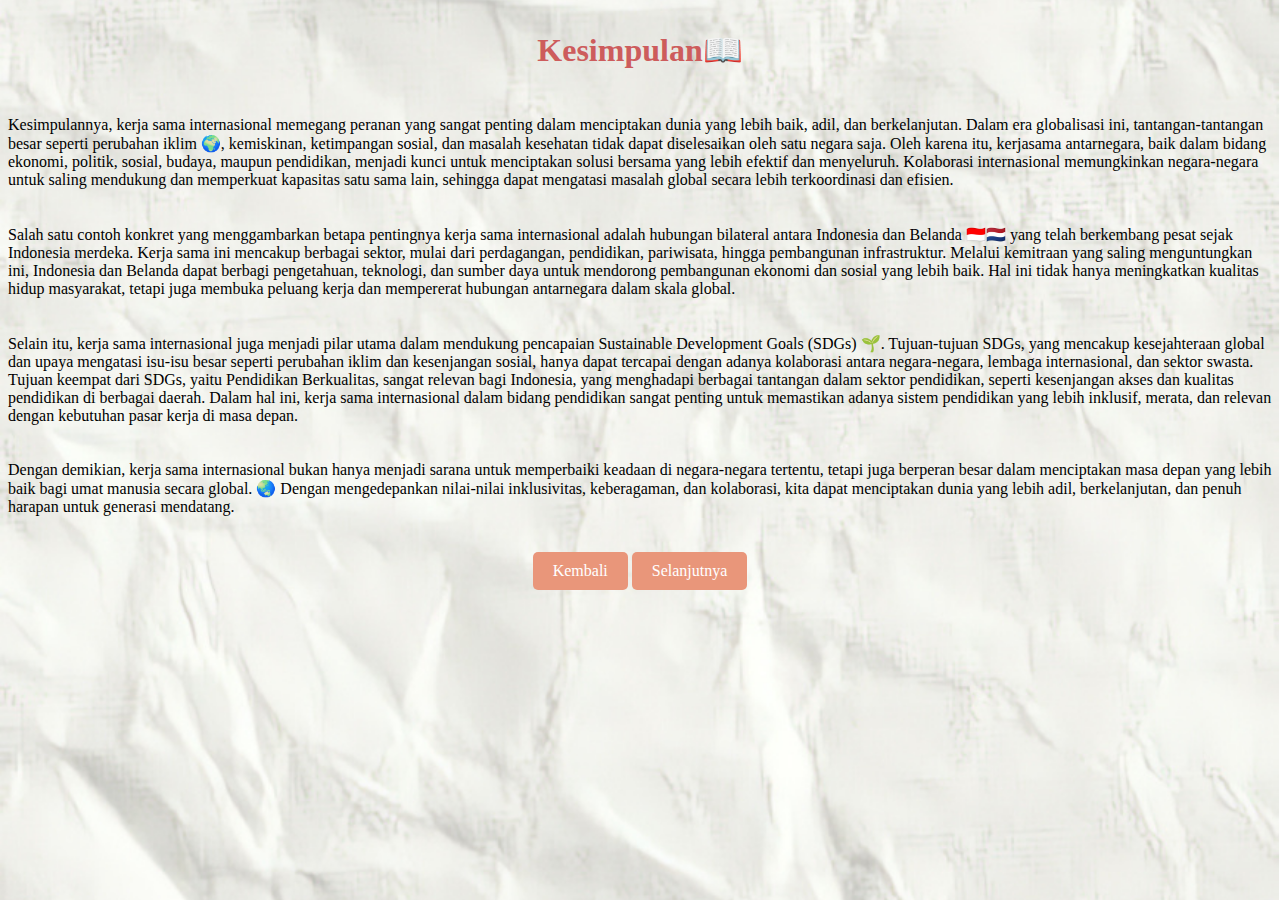
<file: kesimpulan.html>
<!DOCTYPE html>
<html lang="en">

<head>
    <meta charset="UTF-8">
    <meta name="viewport" content="width=device-width, initial-scale=1.0">
    <title>Kesimpulan</title>
    <link rel="stylesheet" href="kesimpulan.css">
</head>

<body>
    <div>
        <center>
            <h1 class="w">Kesimpulan📖</h1>
        </center>
        <p class="a">Kesimpulannya, kerja sama internasional memegang peranan yang sangat penting dalam menciptakan dunia yang
            lebih baik, adil, dan berkelanjutan. Dalam era globalisasi ini, tantangan-tantangan besar seperti perubahan
            iklim 🌍, kemiskinan, ketimpangan sosial, dan masalah kesehatan tidak dapat diselesaikan oleh satu negara
            saja. Oleh karena itu, kerjasama antarnegara, baik dalam bidang ekonomi, politik, sosial, budaya, maupun
            pendidikan, menjadi kunci untuk menciptakan solusi bersama yang lebih efektif dan menyeluruh. Kolaborasi
            internasional memungkinkan negara-negara untuk saling mendukung dan memperkuat kapasitas satu sama lain,
            sehingga dapat mengatasi masalah global secara lebih terkoordinasi dan efisien.</p>
        <p class="b">Salah satu contoh konkret yang menggambarkan betapa pentingnya kerja sama internasional adalah hubungan
            bilateral antara Indonesia dan Belanda 🇮🇩🇳🇱 yang telah berkembang pesat sejak Indonesia merdeka. Kerja
            sama ini mencakup berbagai sektor, mulai dari perdagangan, pendidikan, pariwisata, hingga pembangunan
            infrastruktur. Melalui kemitraan yang saling menguntungkan ini, Indonesia dan Belanda dapat berbagi
            pengetahuan, teknologi, dan sumber daya untuk mendorong pembangunan ekonomi dan sosial yang lebih baik. Hal
            ini tidak hanya meningkatkan kualitas hidup masyarakat, tetapi juga membuka peluang kerja dan mempererat
            hubungan antarnegara dalam skala global.</p>
        <p class="c">Selain itu, kerja sama internasional juga menjadi pilar utama dalam mendukung pencapaian Sustainable
            Development Goals (SDGs) 🌱. Tujuan-tujuan SDGs, yang mencakup kesejahteraan global dan upaya mengatasi
            isu-isu besar seperti perubahan iklim dan kesenjangan sosial, hanya dapat tercapai dengan adanya kolaborasi
            antara negara-negara, lembaga internasional, dan sektor swasta. Tujuan keempat dari SDGs, yaitu Pendidikan
            Berkualitas, sangat relevan bagi Indonesia, yang menghadapi berbagai tantangan dalam sektor pendidikan,
            seperti kesenjangan akses dan kualitas pendidikan di berbagai daerah. Dalam hal ini, kerja sama
            internasional dalam bidang pendidikan sangat penting untuk memastikan adanya sistem pendidikan yang lebih
            inklusif, merata, dan relevan dengan kebutuhan pasar kerja di masa depan.</p>
        <p class="d">Dengan demikian, kerja sama internasional bukan hanya menjadi sarana untuk memperbaiki keadaan di
            negara-negara tertentu, tetapi juga berperan besar dalam menciptakan masa depan yang lebih baik bagi umat
            manusia secara global. 🌏 Dengan mengedepankan nilai-nilai inklusivitas, keberagaman, dan kolaborasi, kita
            dapat menciptakan dunia yang lebih adil, berkelanjutan, dan penuh harapan untuk generasi mendatang.</p>



        <center>
            <div class="navigation-buttons">
                <a href="nilai pancasila.svg" class="back-button">Kembali</a>
                <a href="refleksi.html" class="next-button">Selanjutnya</a>
            </div>
        </center>

    </div>

</body>

</html>
</file>
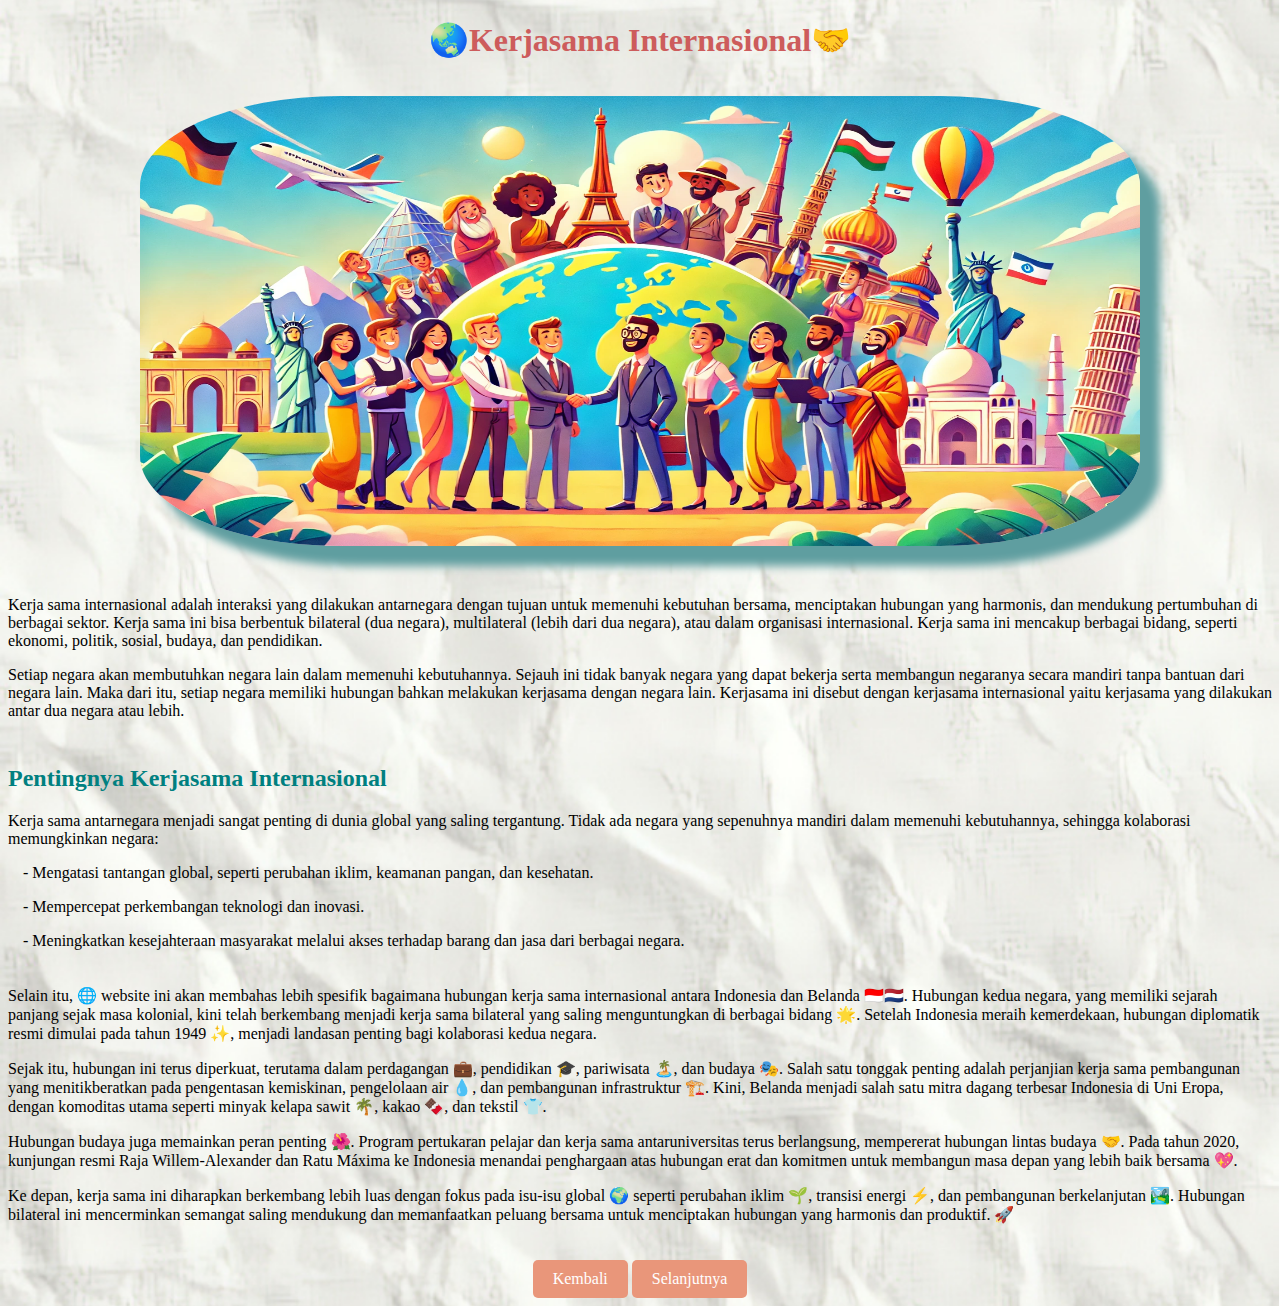
<file: latar belakang.html>
<!DOCTYPE html>
<html lang="en">

<head>
    <meta charset="UTF-8">
    <meta name="viewport" content="width=device-width, initial-scale=1.0">
    <title>Latar Belakang Kerjasama Internasional</title>
    <link rel="stylesheet" href="latar belakang.css">
</head>

<body>
    <div>
        <center>
            <h1 class="inter">🌏Kerjasama Internasional🤝</h1>
        </center>
        <center><img src="kerja.webp" height="450" width="50" class="lol"></center>
    </div>
    <div>
        <p class="kerja">Kerja sama internasional adalah interaksi yang dilakukan antarnegara dengan tujuan untuk
            memenuhi kebutuhan
            bersama, menciptakan hubungan yang harmonis, dan mendukung pertumbuhan di berbagai sektor. Kerja sama ini
            bisa berbentuk bilateral (dua negara), multilateral (lebih dari dua negara), atau dalam organisasi
            internasional. Kerja sama ini mencakup berbagai bidang, seperti ekonomi, politik, sosial, budaya, dan
            pendidikan.</p>
        <p>Setiap negara akan membutuhkan negara lain dalam memenuhi kebutuhannya. Sejauh ini tidak banyak negara yang
            dapat bekerja serta membangun negaranya secara mandiri tanpa bantuan dari negara lain. Maka dari itu, setiap
            negara memiliki hubungan bahkan melakukan kerjasama dengan negara lain. Kerjasama ini disebut dengan
            kerjasama internasional yaitu kerjasama yang dilakukan antar dua negara atau lebih.</p>

        <h2 class="yow">Pentingnya Kerjasama Internasional</h2>
        <p>Kerja sama antarnegara menjadi sangat penting di dunia global yang saling tergantung. Tidak ada negara yang
            sepenuhnya mandiri dalam memenuhi kebutuhannya, sehingga kolaborasi memungkinkan negara:</p>

        <p class="ra">- Mengatasi tantangan global, seperti perubahan iklim, keamanan pangan, dan kesehatan.</p>
        <p class="rb">- Mempercepat perkembangan teknologi dan inovasi.</p>
        <p class="rc">- Meningkatkan kesejahteraan masyarakat melalui akses terhadap barang dan jasa dari berbagai
            negara.</p>

        <p class="rd">Selain itu, 🌐 website ini akan membahas lebih spesifik bagaimana hubungan kerja sama
            internasional antara
            Indonesia dan Belanda 🇮🇩🇳🇱. Hubungan kedua negara, yang memiliki sejarah panjang sejak masa kolonial,
            kini telah berkembang menjadi kerja sama bilateral yang saling menguntungkan di berbagai bidang 🌟. Setelah
            Indonesia meraih kemerdekaan, hubungan diplomatik resmi dimulai pada tahun 1949 ✨, menjadi landasan penting
            bagi kolaborasi kedua negara.</p>
        <p>Sejak itu, hubungan ini terus diperkuat, terutama dalam perdagangan 💼, pendidikan 🎓, pariwisata 🏝️, dan
            budaya 🎭. Salah satu tonggak penting adalah perjanjian kerja sama pembangunan yang menitikberatkan pada
            pengentasan kemiskinan, pengelolaan air 💧, dan pembangunan infrastruktur 🏗️. Kini, Belanda menjadi salah
            satu mitra dagang terbesar Indonesia di Uni Eropa, dengan komoditas utama seperti minyak kelapa sawit 🌴,
            kakao 🍫, dan tekstil 👕.</p>
        <p>Hubungan budaya juga memainkan peran penting 🌺. Program pertukaran pelajar dan kerja sama antaruniversitas
            terus berlangsung, mempererat hubungan lintas budaya 🤝. Pada tahun 2020, kunjungan resmi Raja
            Willem-Alexander dan Ratu Máxima ke Indonesia menandai penghargaan atas hubungan erat dan komitmen untuk
            membangun masa depan yang lebih baik bersama 💖.</p>
        <p>Ke depan, kerja sama ini diharapkan berkembang lebih luas dengan fokus pada isu-isu global 🌍 seperti
            perubahan iklim 🌱, transisi energi ⚡, dan pembangunan berkelanjutan 🏞️. Hubungan bilateral ini
            mencerminkan semangat saling mendukung dan memanfaatkan peluang bersama untuk menciptakan hubungan yang
            harmonis dan produktif. 🚀</p>


        <center>
            <div class="navigation-buttons">
                <a href="index.html" class="back-button">Kembali</a>
                <a href="tujuan.html" class="next-button">Selanjutnya</a>
            </div>
        </center>

    </div>
</body>

</html>
</file>
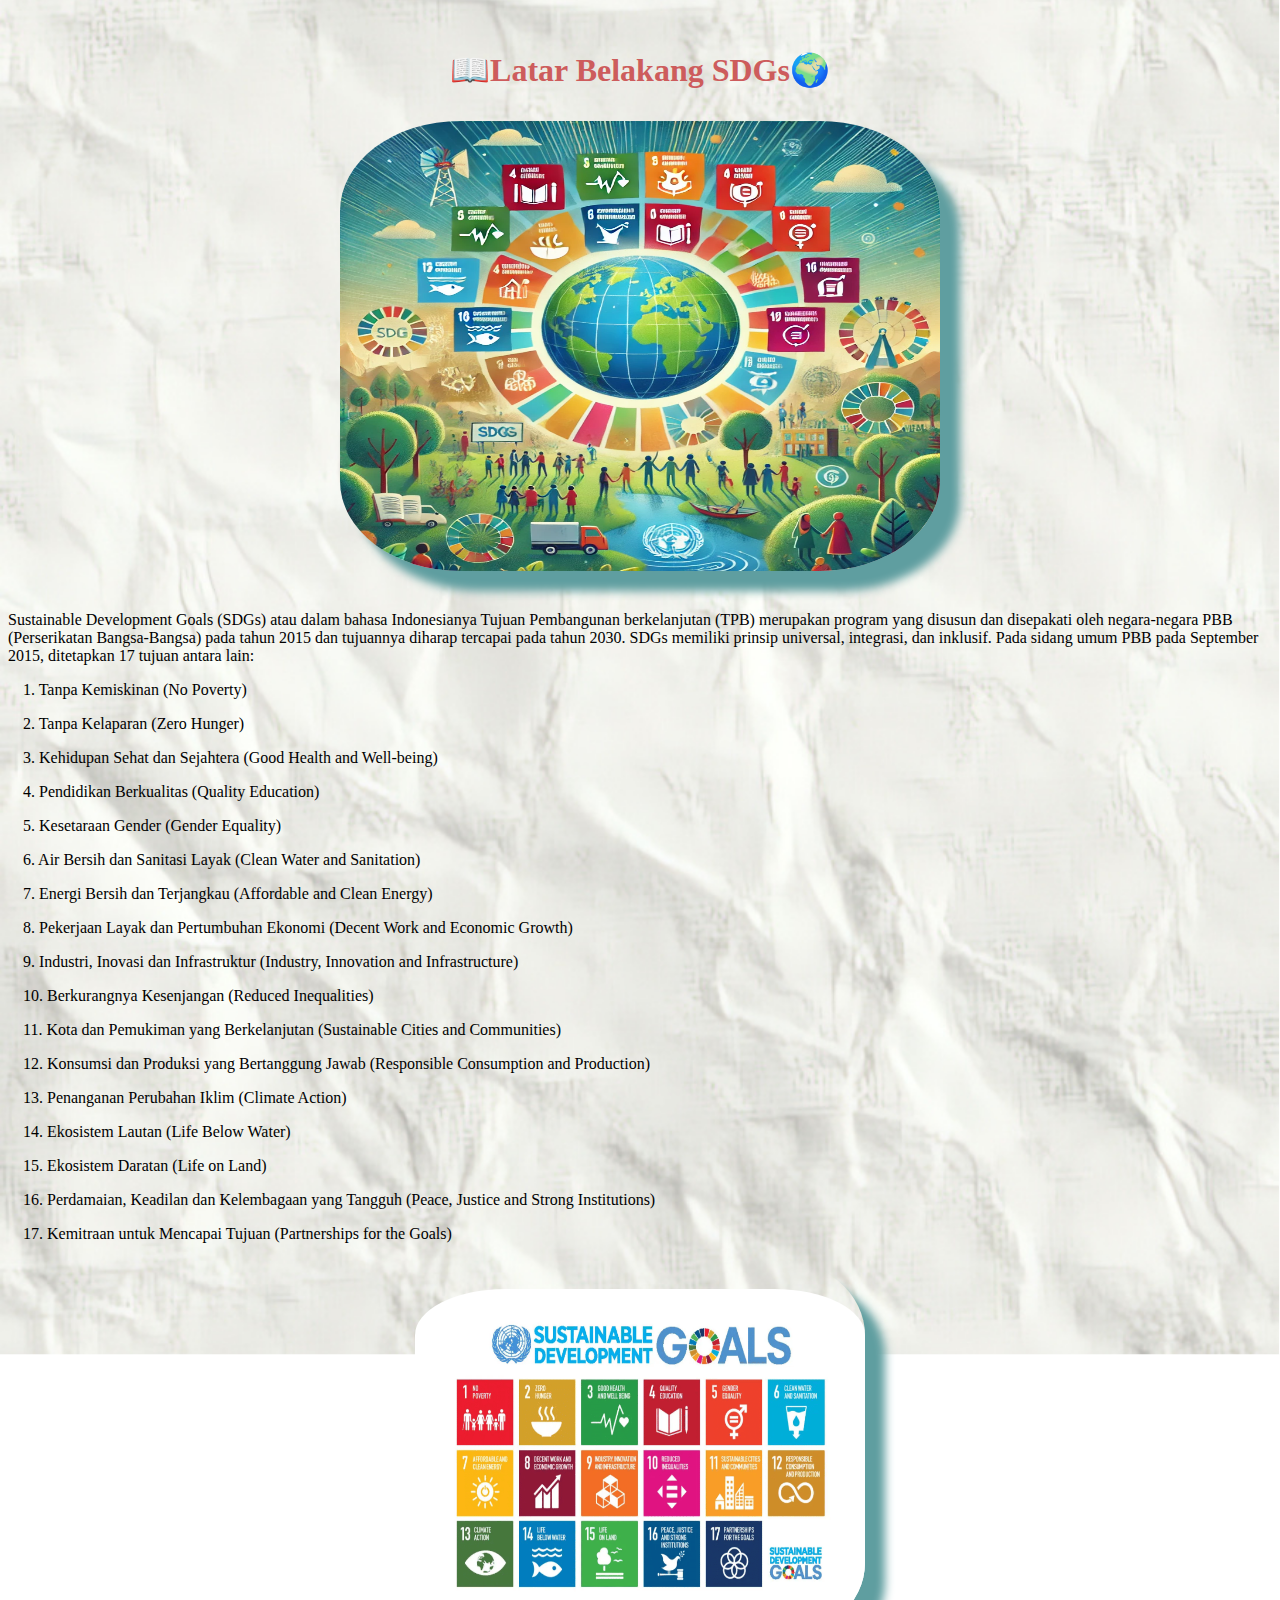
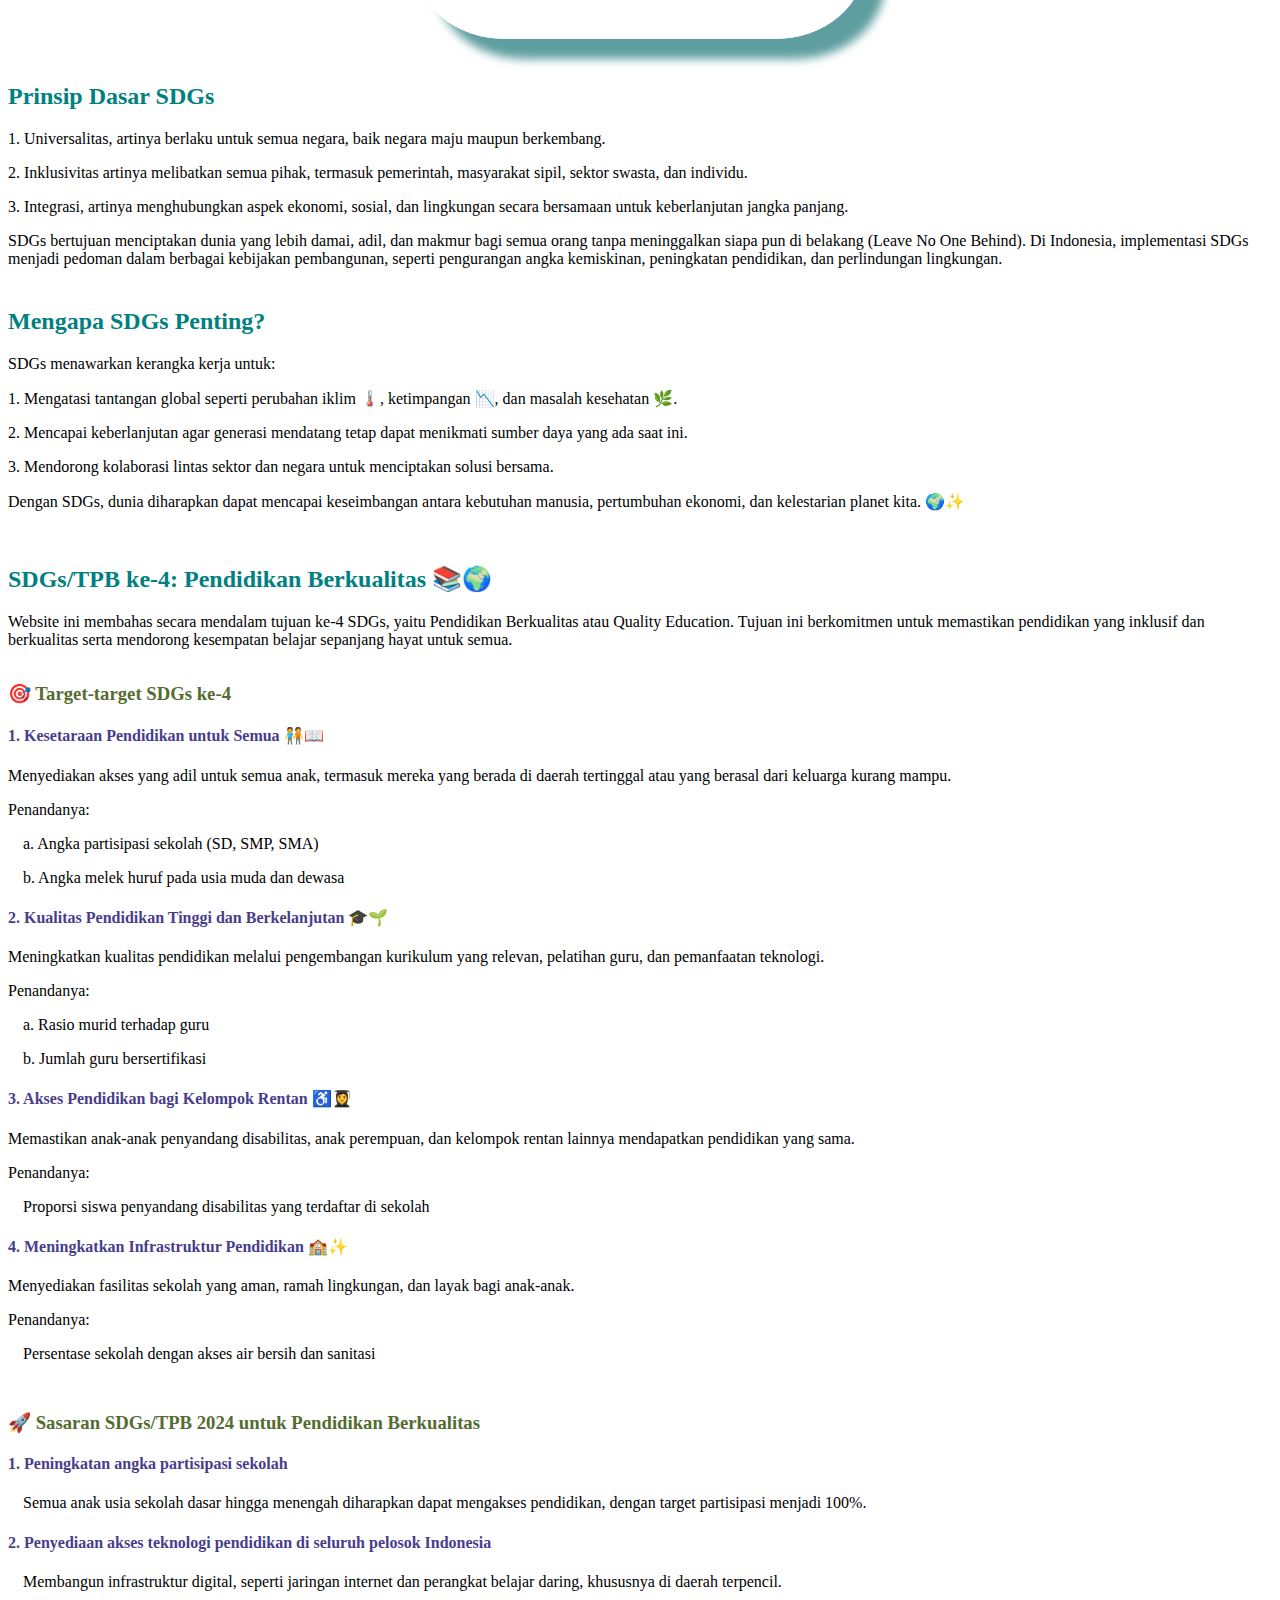
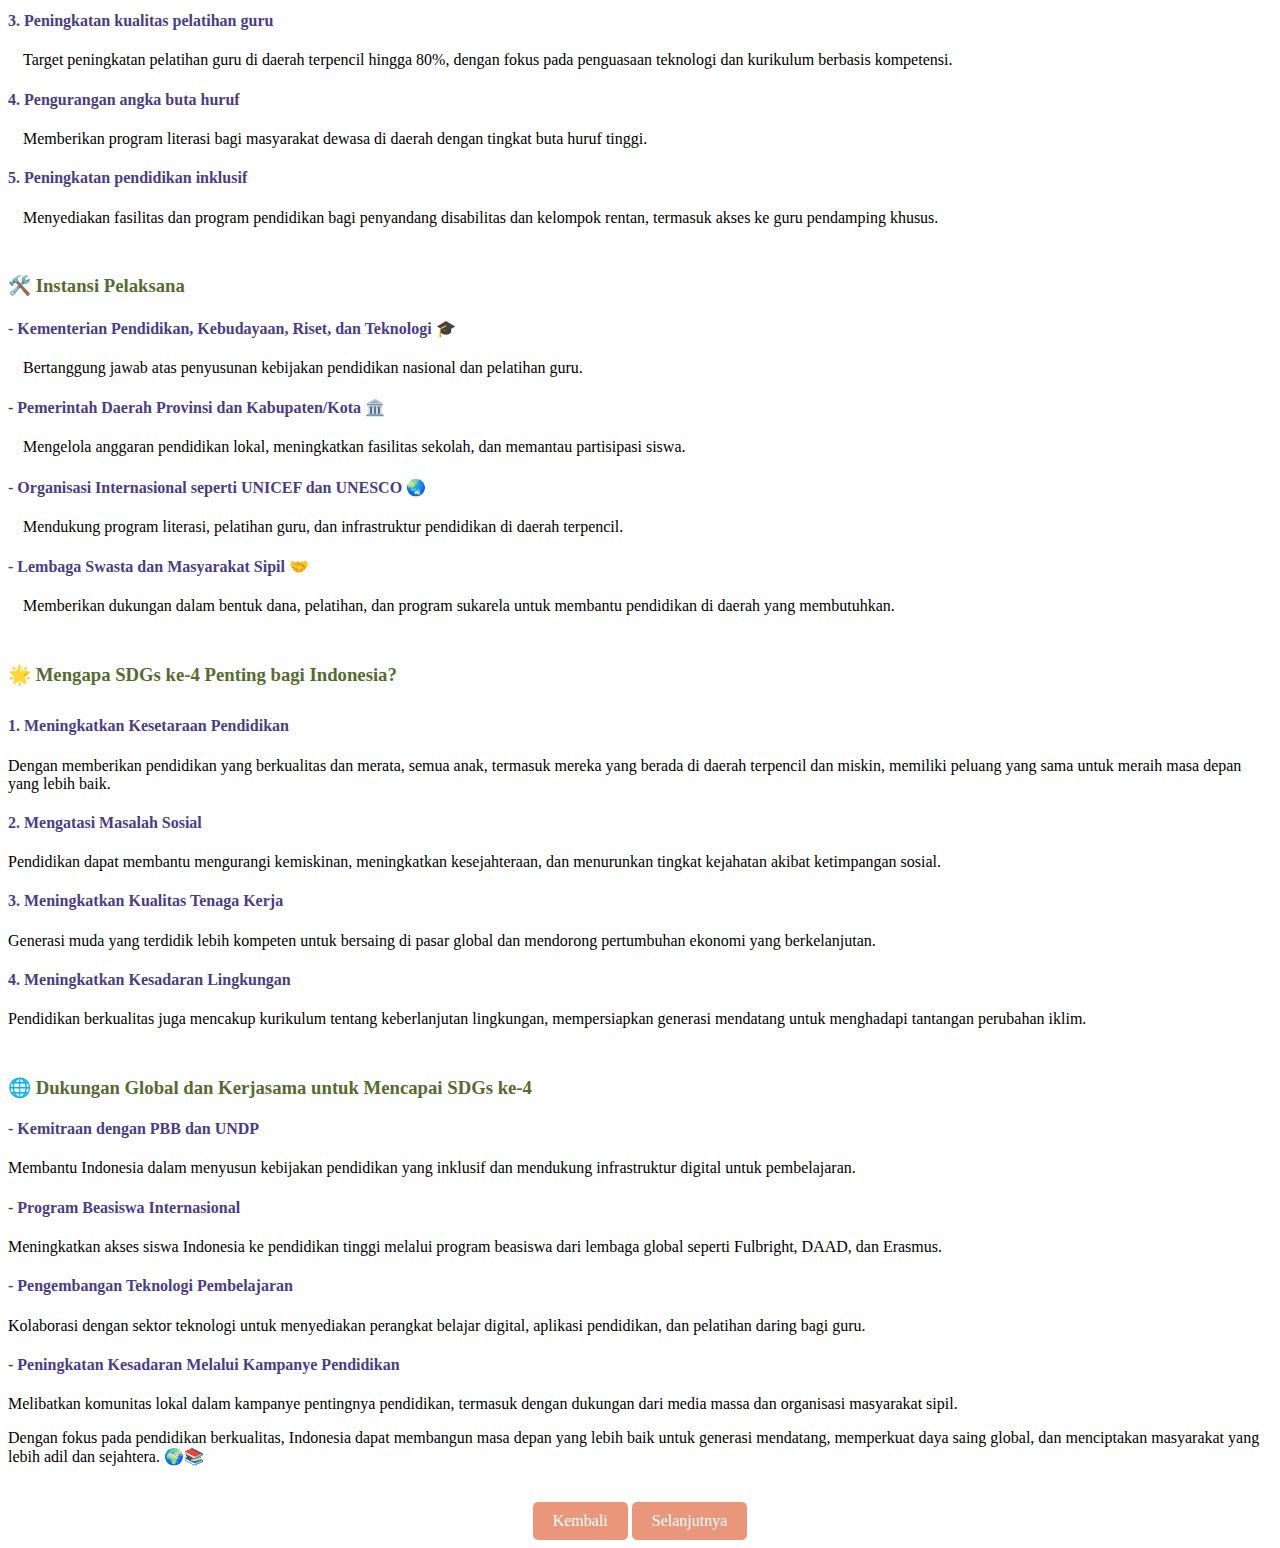
<file: latar belakang2.html>
<!DOCTYPE html>
<html lang="en">

<head>
    <meta charset="UTF-8">
    <meta name="viewport" content="width=device-width, initial-scale=1.0">
    <title>Latar Belakang SDGs</title>
    <link rel="stylesheet" href="latarbelakang2.css">
</head>

<body>
    <div>
        <center>
            <h1 class="w">📖Latar Belakang SDGs🌍</h1>
        </center>
        <center><img src="sdgs.webp" height="450" width="600" class="q"></center>
        <p class="p">Sustainable Development Goals (SDGs) atau dalam bahasa Indonesianya Tujuan Pembangunan
            berkelanjutan (TPB)
            merupakan program yang disusun dan disepakati oleh negara-negara PBB (Perserikatan Bangsa-Bangsa) pada tahun
            2015 dan tujuannya diharap tercapai pada tahun 2030. SDGs memiliki prinsip universal, integrasi, dan
            inklusif. Pada sidang umum PBB pada September 2015, ditetapkan 17 tujuan antara lain:</p>
        <p class="p1">1. Tanpa Kemiskinan (No Poverty)</p>
        <p class="p2">2. Tanpa Kelaparan (Zero Hunger)</p>
        <p class="p3">3. Kehidupan Sehat dan Sejahtera (Good Health and Well-being)</p>
        <p class="p4">4. Pendidikan Berkualitas (Quality Education)</p>
        <p class="p5">5. Kesetaraan Gender (Gender Equality)</p>
        <p class="p6">6. Air Bersih dan Sanitasi Layak (Clean Water and Sanitation)</p>
        <p class="p7">7. Energi Bersih dan Terjangkau (Affordable and Clean Energy)</p>
        <p class="p8">8. Pekerjaan Layak dan Pertumbuhan Ekonomi (Decent Work and Economic Growth)</p>
        <p class="p9">9. Industri, Inovasi dan Infrastruktur (Industry, Innovation and Infrastructure)</p>
        <p class="p10">10. Berkurangnya Kesenjangan (Reduced Inequalities)</p>
        <p class="p11">11. Kota dan Pemukiman yang Berkelanjutan (Sustainable Cities and Communities)</p>
        <p class="p12">12. Konsumsi dan Produksi yang Bertanggung Jawab (Responsible Consumption and Production)</p>
        <p class="p13">13. Penanganan Perubahan Iklim (Climate Action)</p>
        <p class="p14">14. Ekosistem Lautan (Life Below Water)</p>
        <p class="p15">15. Ekosistem Daratan (Life on Land)</p>
        <p class="p16">16. Perdamaian, Keadilan dan Kelembagaan yang Tangguh (Peace, Justice and Strong Institutions)
        </p>
        <p class="p17">17. Kemitraan untuk Mencapai Tujuan (Partnerships for the Goals)</p>

        <center><img src="sdgs2.png" height="350" width="450" class="y"></center>

        <h2 class="z">Prinsip Dasar SDGs</h2>
        <p>1. Universalitas, artinya berlaku untuk semua negara, baik negara maju maupun berkembang.</p>
        <p>2. Inklusivitas artinya melibatkan semua pihak, termasuk pemerintah, masyarakat sipil, sektor swasta, dan
            individu.</p>
        <p>3. Integrasi, artinya menghubungkan aspek ekonomi, sosial, dan lingkungan secara bersamaan untuk
            keberlanjutan jangka panjang.</p>
        <p>SDGs bertujuan menciptakan dunia yang lebih damai, adil, dan makmur bagi semua orang tanpa meninggalkan siapa
            pun di belakang (Leave No One Behind). Di Indonesia, implementasi SDGs menjadi pedoman dalam berbagai
            kebijakan pembangunan, seperti pengurangan angka kemiskinan, peningkatan pendidikan, dan perlindungan
            lingkungan.</p>

        <h2 class="x">Mengapa SDGs Penting?</h2>
        <p>SDGs menawarkan kerangka kerja untuk:</p>
        <p>1. Mengatasi tantangan global seperti perubahan iklim 🌡️, ketimpangan 📉, dan masalah kesehatan 🌿.</p>
        <p>2. Mencapai keberlanjutan agar generasi mendatang tetap dapat menikmati sumber daya yang ada saat ini.</p>
        <p>3. Mendorong kolaborasi lintas sektor dan negara untuk menciptakan solusi bersama.</p>
        <p>Dengan SDGs, dunia diharapkan dapat mencapai keseimbangan antara kebutuhan manusia, pertumbuhan ekonomi, dan
            kelestarian planet kita. 🌍✨</p>

        <h2 class="c">SDGs/TPB ke-4: Pendidikan Berkualitas 📚🌍</h2>
        <p>Website ini membahas secara mendalam tujuan ke-4 SDGs, yaitu Pendidikan Berkualitas atau Quality Education.
            Tujuan ini berkomitmen untuk memastikan pendidikan yang inklusif dan berkualitas serta mendorong kesempatan
            belajar sepanjang hayat untuk semua.</p>

        <h3 class="e">🎯 Target-target SDGs ke-4</h3>
        <h4 class="q">1. Kesetaraan Pendidikan untuk Semua 🧑‍🤝‍🧑📖</h4>
        <p>Menyediakan akses yang adil untuk semua anak, termasuk mereka yang berada di daerah tertinggal atau yang
            berasal dari keluarga kurang mampu.</p>
        <p>Penandanya:</p>
        <p class="xa">a. Angka partisipasi sekolah (SD, SMP, SMA)</p>
        <p class="xb">b. Angka melek huruf pada usia muda dan dewasa</p>

        <h4 class="q">2. Kualitas Pendidikan Tinggi dan Berkelanjutan 🎓🌱</h4>
        <p>Meningkatkan kualitas pendidikan melalui pengembangan kurikulum yang relevan, pelatihan guru, dan pemanfaatan
            teknologi.</p>
        <p>Penandanya:</p>
        <p class="xc">a. Rasio murid terhadap guru</p>
        <p class="xd">b. Jumlah guru bersertifikasi</p>

        <h4 class="q">3. Akses Pendidikan bagi Kelompok Rentan ♿👩‍🎓</h4>
        <p>Memastikan anak-anak penyandang disabilitas, anak perempuan, dan kelompok rentan lainnya mendapatkan
            pendidikan yang sama.</p>
        <p>Penandanya:</p>
        <p class="xe">Proporsi siswa penyandang disabilitas yang terdaftar di sekolah</p>

        <h4 class="q">4. Meningkatkan Infrastruktur Pendidikan 🏫✨</h4>
        <p>Menyediakan fasilitas sekolah yang aman, ramah lingkungan, dan layak bagi anak-anak.</p>
        <p>Penandanya:</p>
        <p class="xf">Persentase sekolah dengan akses air bersih dan sanitasi</p>

        <h3 class="u">🚀 Sasaran SDGs/TPB 2024 untuk Pendidikan Berkualitas</h3>
        <h4 class="q">1. Peningkatan angka partisipasi sekolah</h4>
        <p class="ua">Semua anak usia sekolah dasar hingga menengah diharapkan dapat mengakses pendidikan, dengan target
            partisipasi menjadi 100%.</p>

        <h4 class="q">2. Penyediaan akses teknologi pendidikan di seluruh pelosok Indonesia</h4>
        <p class="ub">Membangun infrastruktur digital, seperti jaringan internet dan perangkat belajar daring, khususnya di daerah
            terpencil.</p>

        <h4 class="q">3. Peningkatan kualitas pelatihan guru</h4>
        <p class="uc">Target peningkatan pelatihan guru di daerah terpencil hingga 80%, dengan fokus pada penguasaan teknologi dan
            kurikulum berbasis kompetensi.</p>

        <h4 class="q">4. Pengurangan angka buta huruf</h4>
        <p class="ud">Memberikan program literasi bagi masyarakat dewasa di daerah dengan tingkat buta huruf tinggi.</p>

        <h4 class="q">5. Peningkatan pendidikan inklusif</h4>
        <p class="ue">Menyediakan fasilitas dan program pendidikan bagi penyandang disabilitas dan kelompok rentan, termasuk akses
            ke guru pendamping khusus.</p>

        <h3 class="y">🛠️ Instansi Pelaksana</h3>
        <h4 class="q">- Kementerian Pendidikan, Kebudayaan, Riset, dan Teknologi 🎓</h4>
        <p class="wa">Bertanggung jawab atas penyusunan kebijakan pendidikan nasional dan pelatihan guru.</p>

        <h4 class="q">- Pemerintah Daerah Provinsi dan Kabupaten/Kota 🏛️</h4>
        <p class="wb">Mengelola anggaran pendidikan lokal, meningkatkan fasilitas sekolah, dan memantau partisipasi siswa.</p>

        <h4 class="q">- Organisasi Internasional seperti UNICEF dan UNESCO 🌏</h4>
        <p class="wc">Mendukung program literasi, pelatihan guru, dan infrastruktur pendidikan di daerah terpencil.</p>

        <h4 class="q">- Lembaga Swasta dan Masyarakat Sipil 🤝</h4>
        <p class="wd">Memberikan dukungan dalam bentuk dana, pelatihan, dan program sukarela untuk membantu pendidikan di daerah
            yang membutuhkan.</p>

        <h3 class="m">🌟 Mengapa SDGs ke-4 Penting bagi Indonesia?</h3>
        <h4 class="q">1. Meningkatkan Kesetaraan Pendidikan</h4>
        <p>Dengan memberikan pendidikan yang berkualitas dan merata, semua anak, termasuk mereka yang berada di daerah
            terpencil dan miskin, memiliki peluang yang sama untuk meraih masa depan yang lebih baik.</p>

        <h4 class="q">2. Mengatasi Masalah Sosial</h4>
        <p>Pendidikan dapat membantu mengurangi kemiskinan, meningkatkan kesejahteraan, dan menurunkan tingkat kejahatan
            akibat ketimpangan sosial.</p>

        <h4 class="q">3. Meningkatkan Kualitas Tenaga Kerja</h4>
        <p>Generasi muda yang terdidik lebih kompeten untuk bersaing di pasar global dan mendorong pertumbuhan ekonomi
            yang berkelanjutan.</p>

        <h4 class="q">4. Meningkatkan Kesadaran Lingkungan</h4>
        <p>Pendidikan berkualitas juga mencakup kurikulum tentang keberlanjutan lingkungan, mempersiapkan generasi
            mendatang untuk menghadapi tantangan perubahan iklim.</p>

        <h3 class="a">🌐 Dukungan Global dan Kerjasama untuk Mencapai SDGs ke-4</h3>
        <h4 class="q">- Kemitraan dengan PBB dan UNDP</h4>
        <p>Membantu Indonesia dalam menyusun kebijakan pendidikan yang inklusif dan mendukung infrastruktur digital
            untuk pembelajaran.</p>

        <h4 class="q">- Program Beasiswa Internasional</h4>
        <p>Meningkatkan akses siswa Indonesia ke pendidikan tinggi melalui program beasiswa dari lembaga global seperti
            Fulbright, DAAD, dan Erasmus.</p>

        <h4 class="q">- Pengembangan Teknologi Pembelajaran</h4>
        <p>Kolaborasi dengan sektor teknologi untuk menyediakan perangkat belajar digital, aplikasi pendidikan, dan
            pelatihan daring bagi guru.</p>

        <h4 class="q">- Peningkatan Kesadaran Melalui Kampanye Pendidikan</h4>
        <p>Melibatkan komunitas lokal dalam kampanye pentingnya pendidikan, termasuk dengan dukungan dari media massa
            dan organisasi masyarakat sipil.</p>

        <p>Dengan fokus pada pendidikan berkualitas, Indonesia dapat membangun masa depan yang lebih baik untuk generasi
            mendatang, memperkuat daya saing global, dan menciptakan masyarakat yang lebih adil dan sejahtera. 🌍📚</p>


        <center>
            <div class="navigation-buttons">
                <a href="index.html" class="back-button">Kembali</a>
                <a href="tujuan2.html" class="next-button">Selanjutnya</a>
            </div>
        </center>

    </div>
    
</body>

</html>
</file>
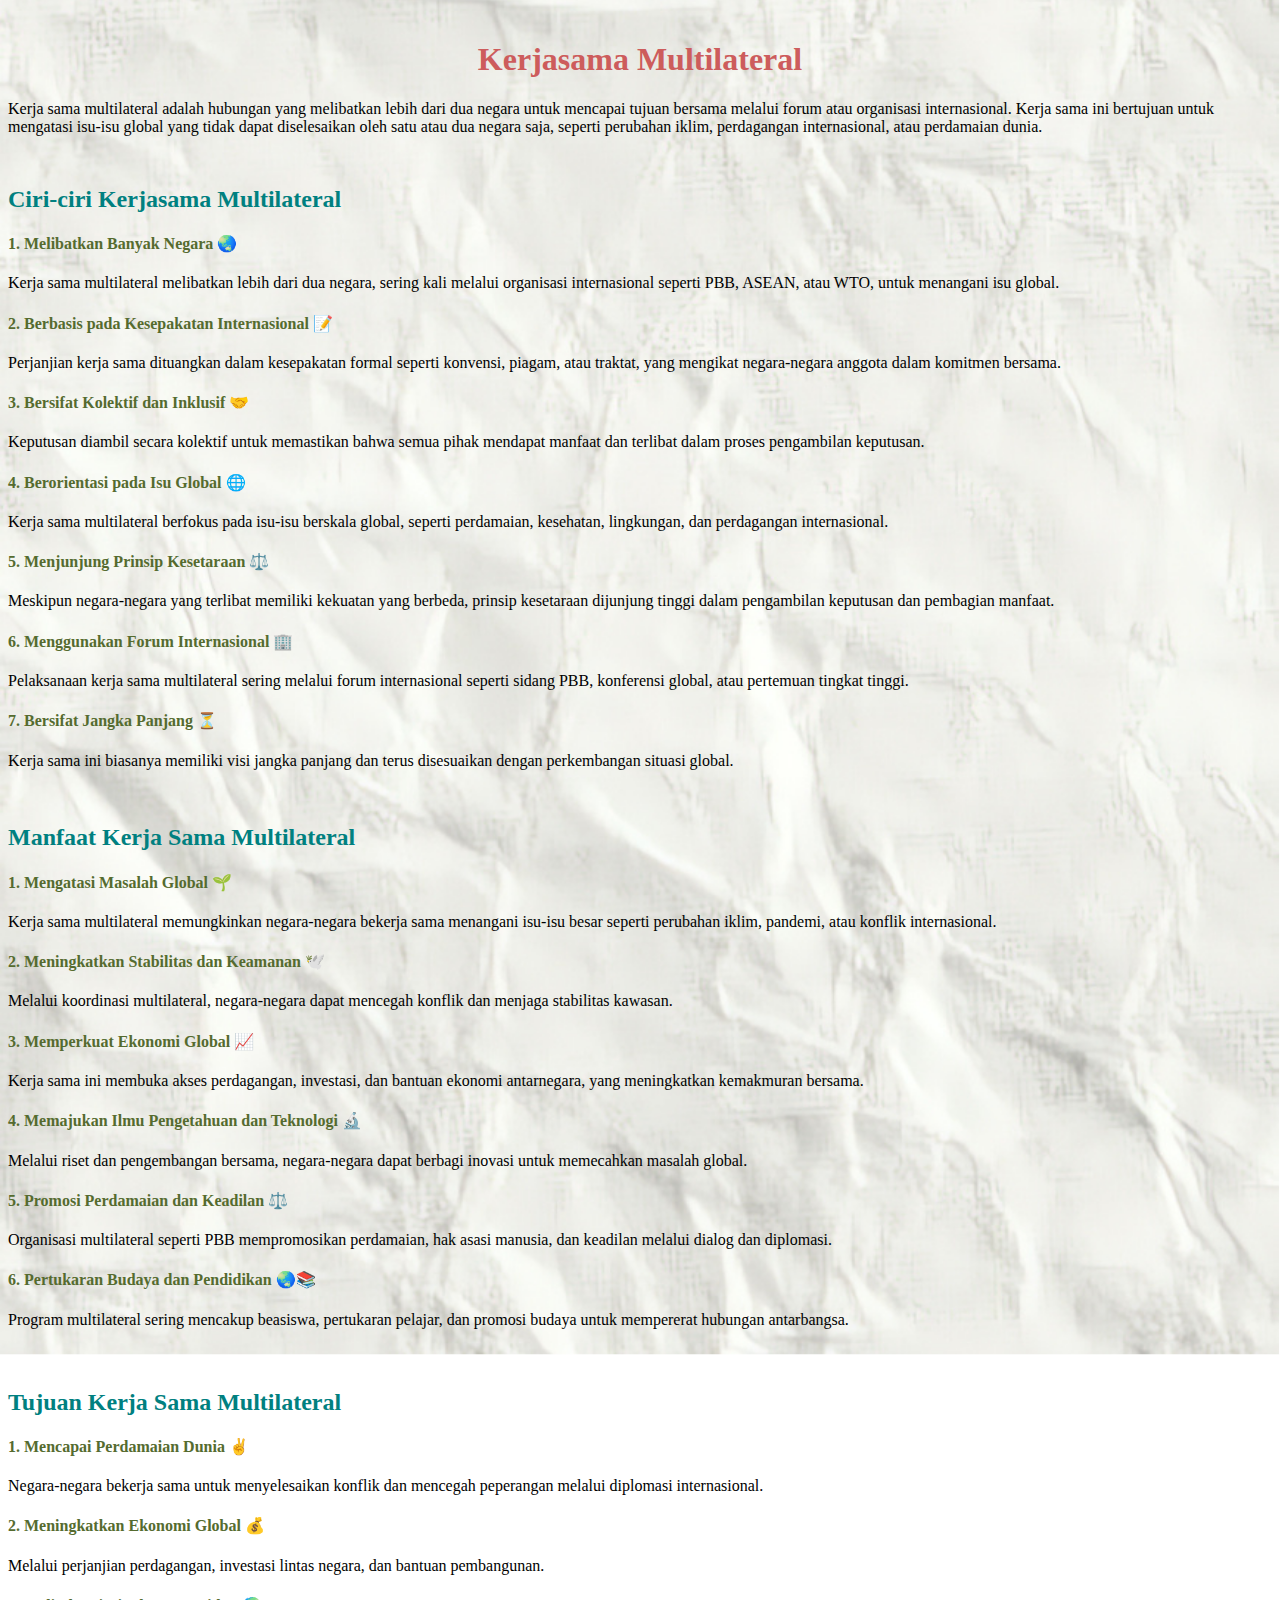
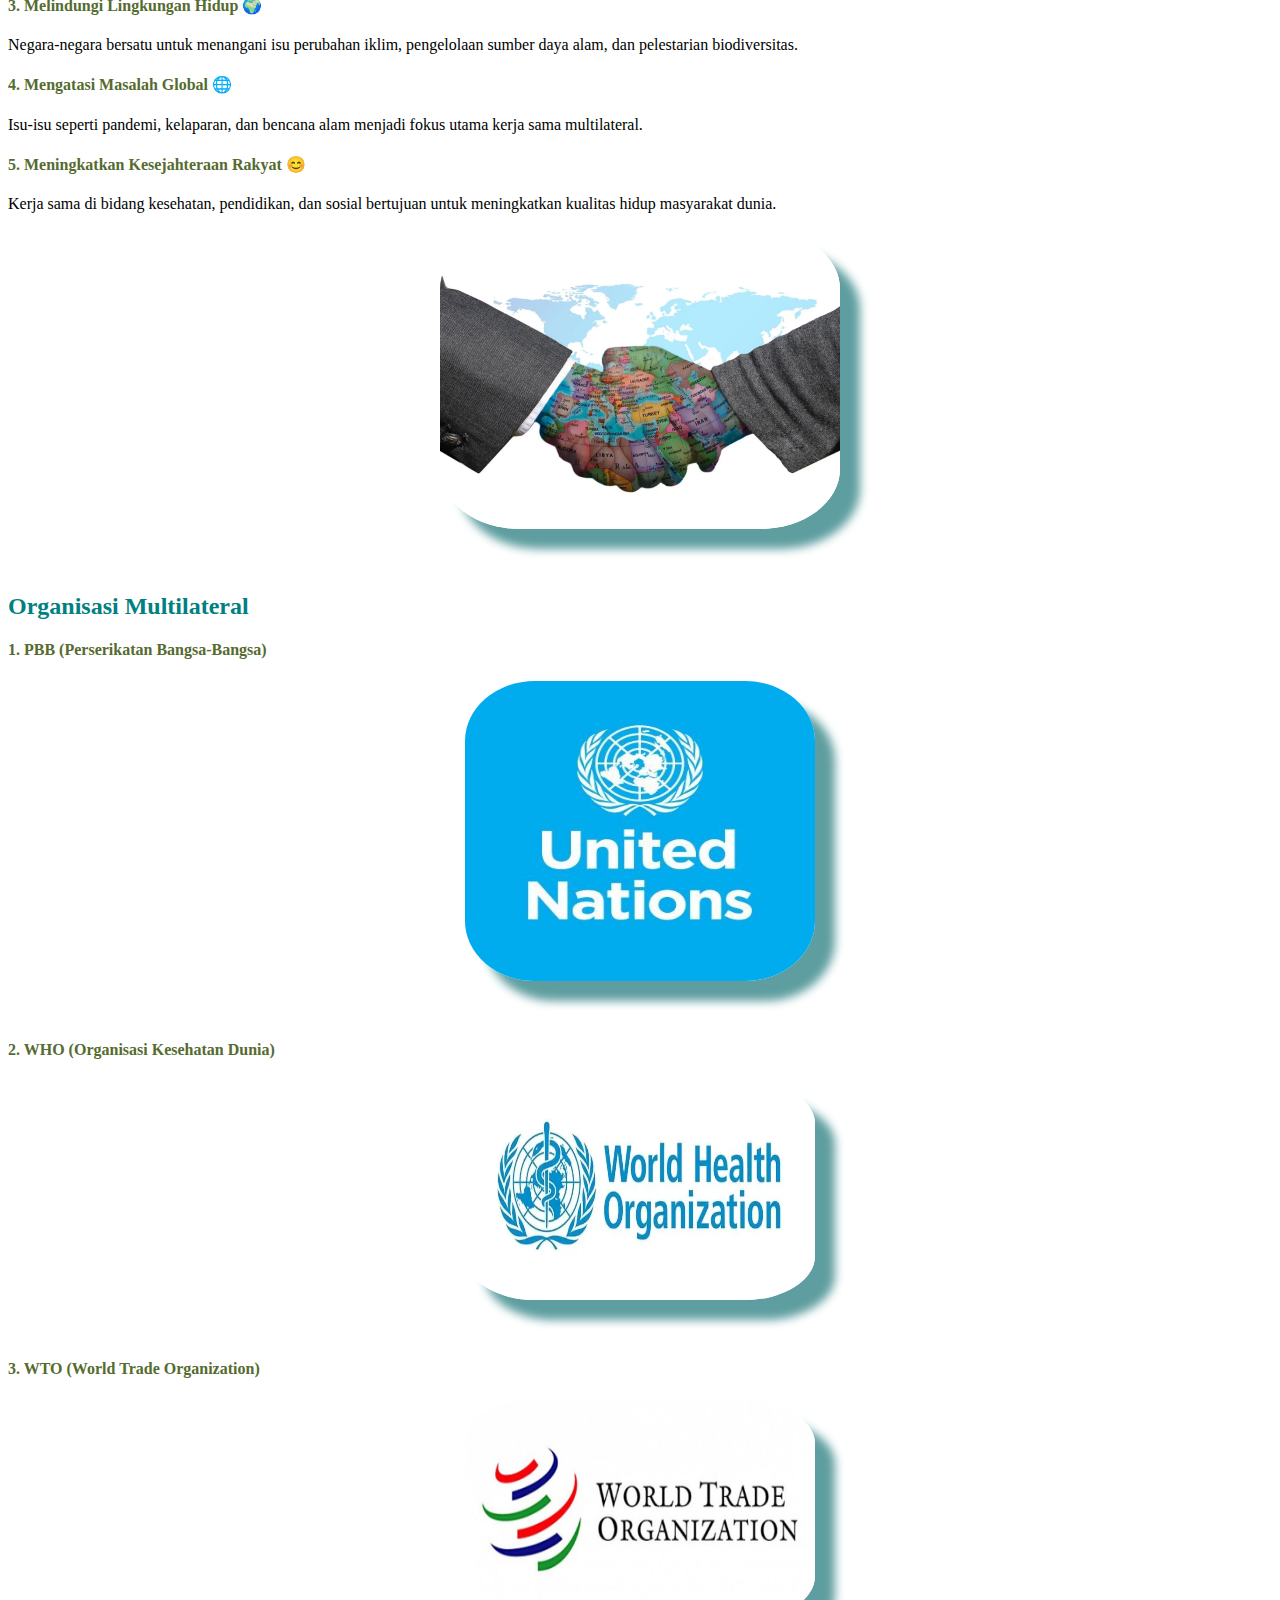
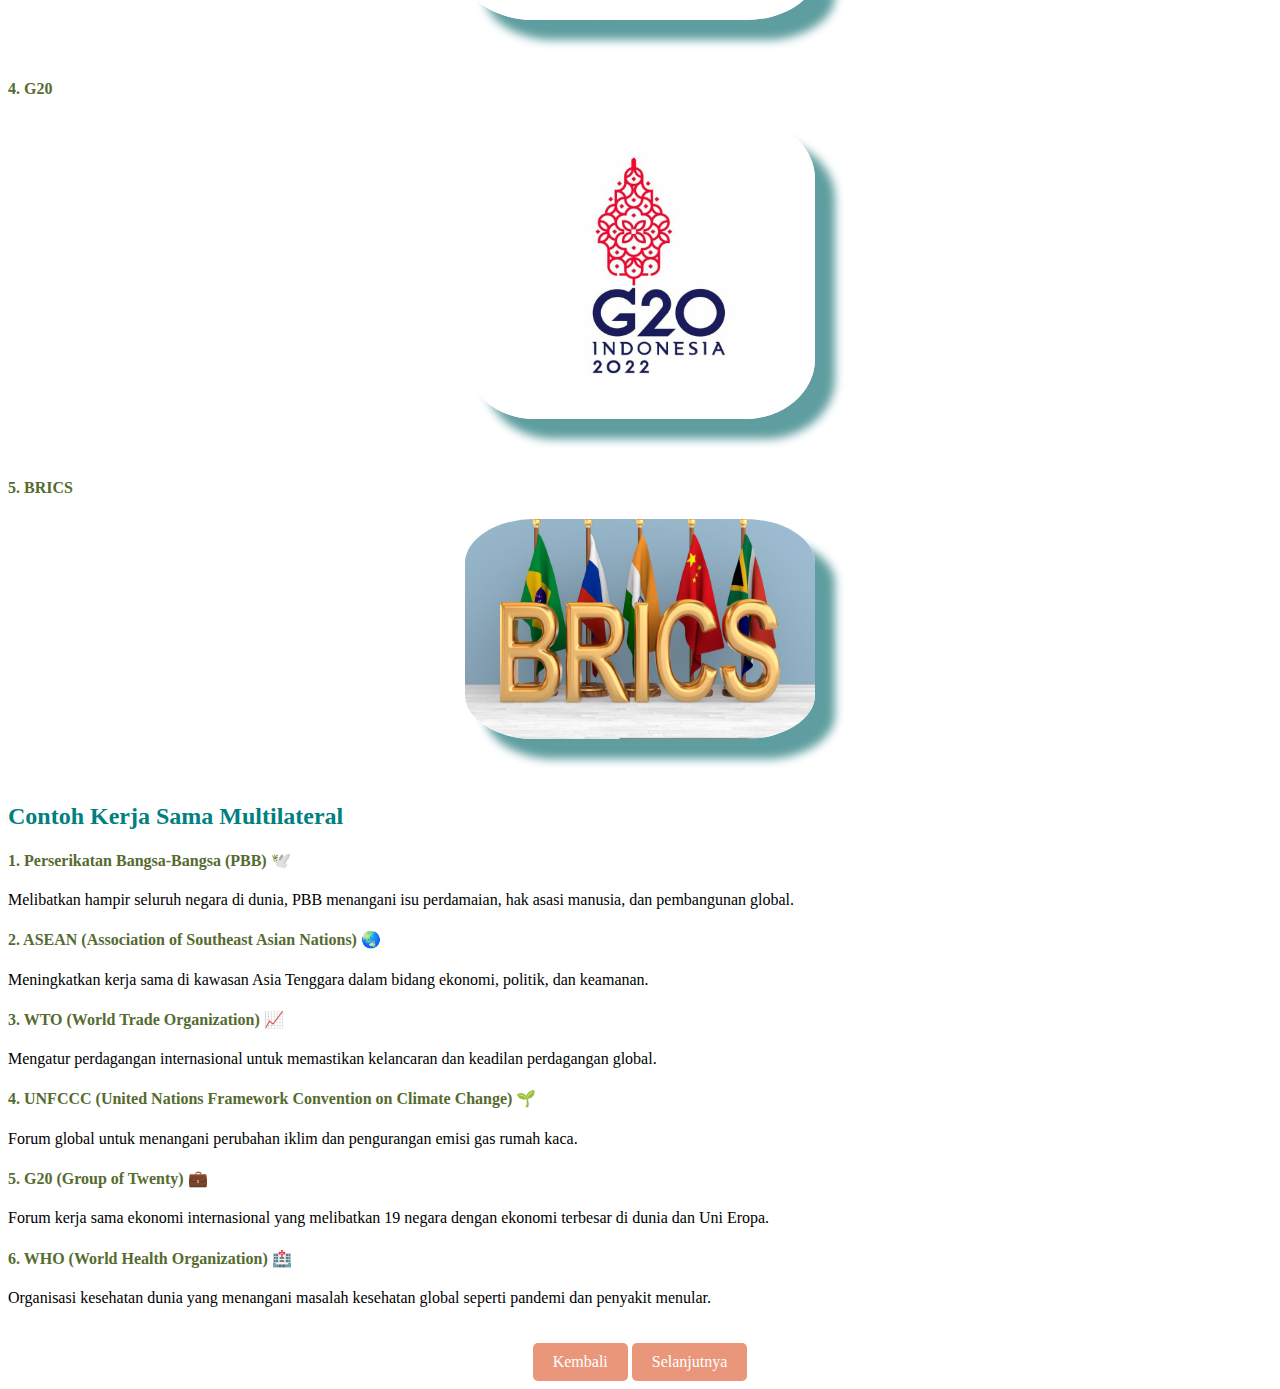
<file: multilateral.html>
<!DOCTYPE html>
<html lang="en">

<head>
    <meta charset="UTF-8">
    <meta name="viewport" content="width=device-width, initial-scale=1.0">
    <title>Multilateral</title>
    <link rel="stylesheet" href="multilateral.css">
</head>

<body>

    <div>
        <center>
            <h1 class="k">Kerjasama Multilateral</h1>
        </center>
        <p>Kerja sama multilateral adalah hubungan yang melibatkan lebih dari dua negara untuk mencapai tujuan bersama
            melalui forum atau organisasi internasional. Kerja sama ini bertujuan untuk mengatasi isu-isu global yang
            tidak dapat diselesaikan oleh satu atau dua negara saja, seperti perubahan iklim, perdagangan internasional,
            atau perdamaian dunia.</p>

        <h2 class="ou">Ciri-ciri Kerjasama Multilateral</h2>
        <h4 class="a">1. Melibatkan Banyak Negara 🌏</h4>
        <p>Kerja sama multilateral melibatkan lebih dari dua negara, sering kali melalui organisasi internasional
            seperti PBB, ASEAN, atau WTO, untuk menangani isu global.</p>

        <h4 class="a">2. Berbasis pada Kesepakatan Internasional 📝</h4>
        <p>Perjanjian kerja sama dituangkan dalam kesepakatan formal seperti konvensi, piagam, atau traktat, yang
            mengikat negara-negara anggota dalam komitmen bersama.</p>

        <h4 class="a">3. Bersifat Kolektif dan Inklusif 🤝</h4>
        <p>Keputusan diambil secara kolektif untuk memastikan bahwa semua pihak mendapat manfaat dan terlibat dalam
            proses pengambilan keputusan.</p>

        <h4 class="a">4. Berorientasi pada Isu Global 🌐</h4>
        <p>Kerja sama multilateral berfokus pada isu-isu berskala global, seperti perdamaian, kesehatan, lingkungan, dan
            perdagangan internasional.</p>

        <h4 class="a">5. Menjunjung Prinsip Kesetaraan ⚖️</h4>
        <p>Meskipun negara-negara yang terlibat memiliki kekuatan yang berbeda, prinsip kesetaraan dijunjung tinggi
            dalam pengambilan keputusan dan pembagian manfaat.</p>

        <h4 class="a">6. Menggunakan Forum Internasional 🏢</h4>
        <p>Pelaksanaan kerja sama multilateral sering melalui forum internasional seperti sidang PBB, konferensi global,
            atau pertemuan tingkat tinggi.</p>

        <h4 class="a">7. Bersifat Jangka Panjang ⏳</h4>
        <p>Kerja sama ini biasanya memiliki visi jangka panjang dan terus disesuaikan dengan perkembangan situasi
            global.</p>

        <h2 class="oi">Manfaat Kerja Sama Multilateral</h2>
        <h4 class="a">1. Mengatasi Masalah Global 🌱</h4>
        <p>Kerja sama multilateral memungkinkan negara-negara bekerja sama menangani isu-isu besar seperti perubahan
            iklim, pandemi, atau konflik internasional.</p>

        <h4 class="a">2. Meningkatkan Stabilitas dan Keamanan 🕊️</h4>
        <p>Melalui koordinasi multilateral, negara-negara dapat mencegah konflik dan menjaga stabilitas kawasan.</p>

        <h4 class="a">3. Memperkuat Ekonomi Global 📈</h4>
        <p>Kerja sama ini membuka akses perdagangan, investasi, dan bantuan ekonomi antarnegara, yang meningkatkan
            kemakmuran bersama.</p>

        <h4 class="a">4. Memajukan Ilmu Pengetahuan dan Teknologi 🔬</h4>
        <p>Melalui riset dan pengembangan bersama, negara-negara dapat berbagi inovasi untuk memecahkan masalah global.
        </p>

        <h4 class="a">5. Promosi Perdamaian dan Keadilan ⚖️</h4>
        <p>Organisasi multilateral seperti PBB mempromosikan perdamaian, hak asasi manusia, dan keadilan melalui
            dialog dan diplomasi.</p>

        <h4 class="a">6. Pertukaran Budaya dan Pendidikan 🌏📚</h4>
        <p>Program multilateral sering mencakup beasiswa, pertukaran pelajar, dan promosi budaya untuk mempererat
            hubungan antarbangsa.</p>

        <h2 class="oa">Tujuan Kerja Sama Multilateral</h2>
        <h4 class="a">1. Mencapai Perdamaian Dunia ✌️</h4>
        <p>Negara-negara bekerja sama untuk menyelesaikan konflik dan mencegah peperangan melalui diplomasi
            internasional.</p>

        <h4 class="a">2. Meningkatkan Ekonomi Global 💰</h4>
        <p>Melalui perjanjian perdagangan, investasi lintas negara, dan bantuan pembangunan.</p>

        <h4 class="a">3. Melindungi Lingkungan Hidup 🌍</h4>
        <p>Negara-negara bersatu untuk menangani isu perubahan iklim, pengelolaan sumber daya alam, dan pelestarian
            biodiversitas.</p>

        <h4 class="a">4. Mengatasi Masalah Global 🌐</h4>
        <p>Isu-isu seperti pandemi, kelaparan, dan bencana alam menjadi fokus utama kerja sama multilateral.</p>

        <h4 class="a">5. Meningkatkan Kesejahteraan Rakyat 😊</h4>
        <p>Kerja sama di bidang kesehatan, pendidikan, dan sosial bertujuan untuk meningkatkan kualitas hidup
            masyarakat dunia.</p>
        <center><img src="tm.webp" height="300" width="600" class="b"></center>

        <h2 class="oa">Organisasi Multilateral</h2>
        <h4 class="apalah">1. PBB (Perserikatan Bangsa-Bangsa)</h4>
        <center><img src="un.jpg" height="300" width="320" class="m"></center>
        <h4 class="apala">2. WHO (Organisasi Kesehatan Dunia)</h4>
        <center><img src="who.webp" height="220" width="320" class="m"></center>
        <h4 class="ap">3. WTO (World Trade Organization)</h4>
        <center><img src="wto.jpg" height="220" width="320" class="m"></center>
        <h4 class="apa">4. G20</h4>
        <center><img src="g20.jpg" height="300" width="320" class="m"></center>
        <h4 class="apal">5. BRICS</h4>
        <center><img src="brics.jpg" height="220" width="320" class="m"></center>
        

        <h2 class="oe">Contoh Kerja Sama Multilateral</h2>
        <h4 class="a">1. Perserikatan Bangsa-Bangsa (PBB) 🕊️</h4>
        <p>Melibatkan hampir seluruh negara di dunia, PBB menangani isu perdamaian, hak asasi manusia, dan pembangunan
            global.</p>

        <h4 class="a">2. ASEAN (Association of Southeast Asian Nations) 🌏</h4>
        <p>Meningkatkan kerja sama di kawasan Asia Tenggara dalam bidang ekonomi, politik, dan keamanan.</p>

        <h4 class="a">3. WTO (World Trade Organization) 📈</h4>
        <p>Mengatur perdagangan internasional untuk memastikan kelancaran dan keadilan perdagangan global.</p>

        <h4 class="a">4. UNFCCC (United Nations Framework Convention on Climate Change) 🌱</h4>
        <p>Forum global untuk menangani perubahan iklim dan pengurangan emisi gas rumah kaca.</p>

        <h4 class="a">5. G20 (Group of Twenty) 💼</h4>
        <p>Forum kerja sama ekonomi internasional yang melibatkan 19 negara dengan ekonomi terbesar di dunia dan Uni
            Eropa.</p>

        <h4 class="a">6. WHO (World Health Organization) 🏥</h4>
        <p>Organisasi kesehatan dunia yang menangani masalah kesehatan global seperti pandemi dan penyakit menular.</p>


        <center>
            <div class="navigation-buttons">
            <a href="bilateral.html" class="back-button">Kembali</a>
            <a href="regional.html" class="next-button">Selanjutnya</a>
        </div>
        </center>
    </div>
</body>

</html>
</file>
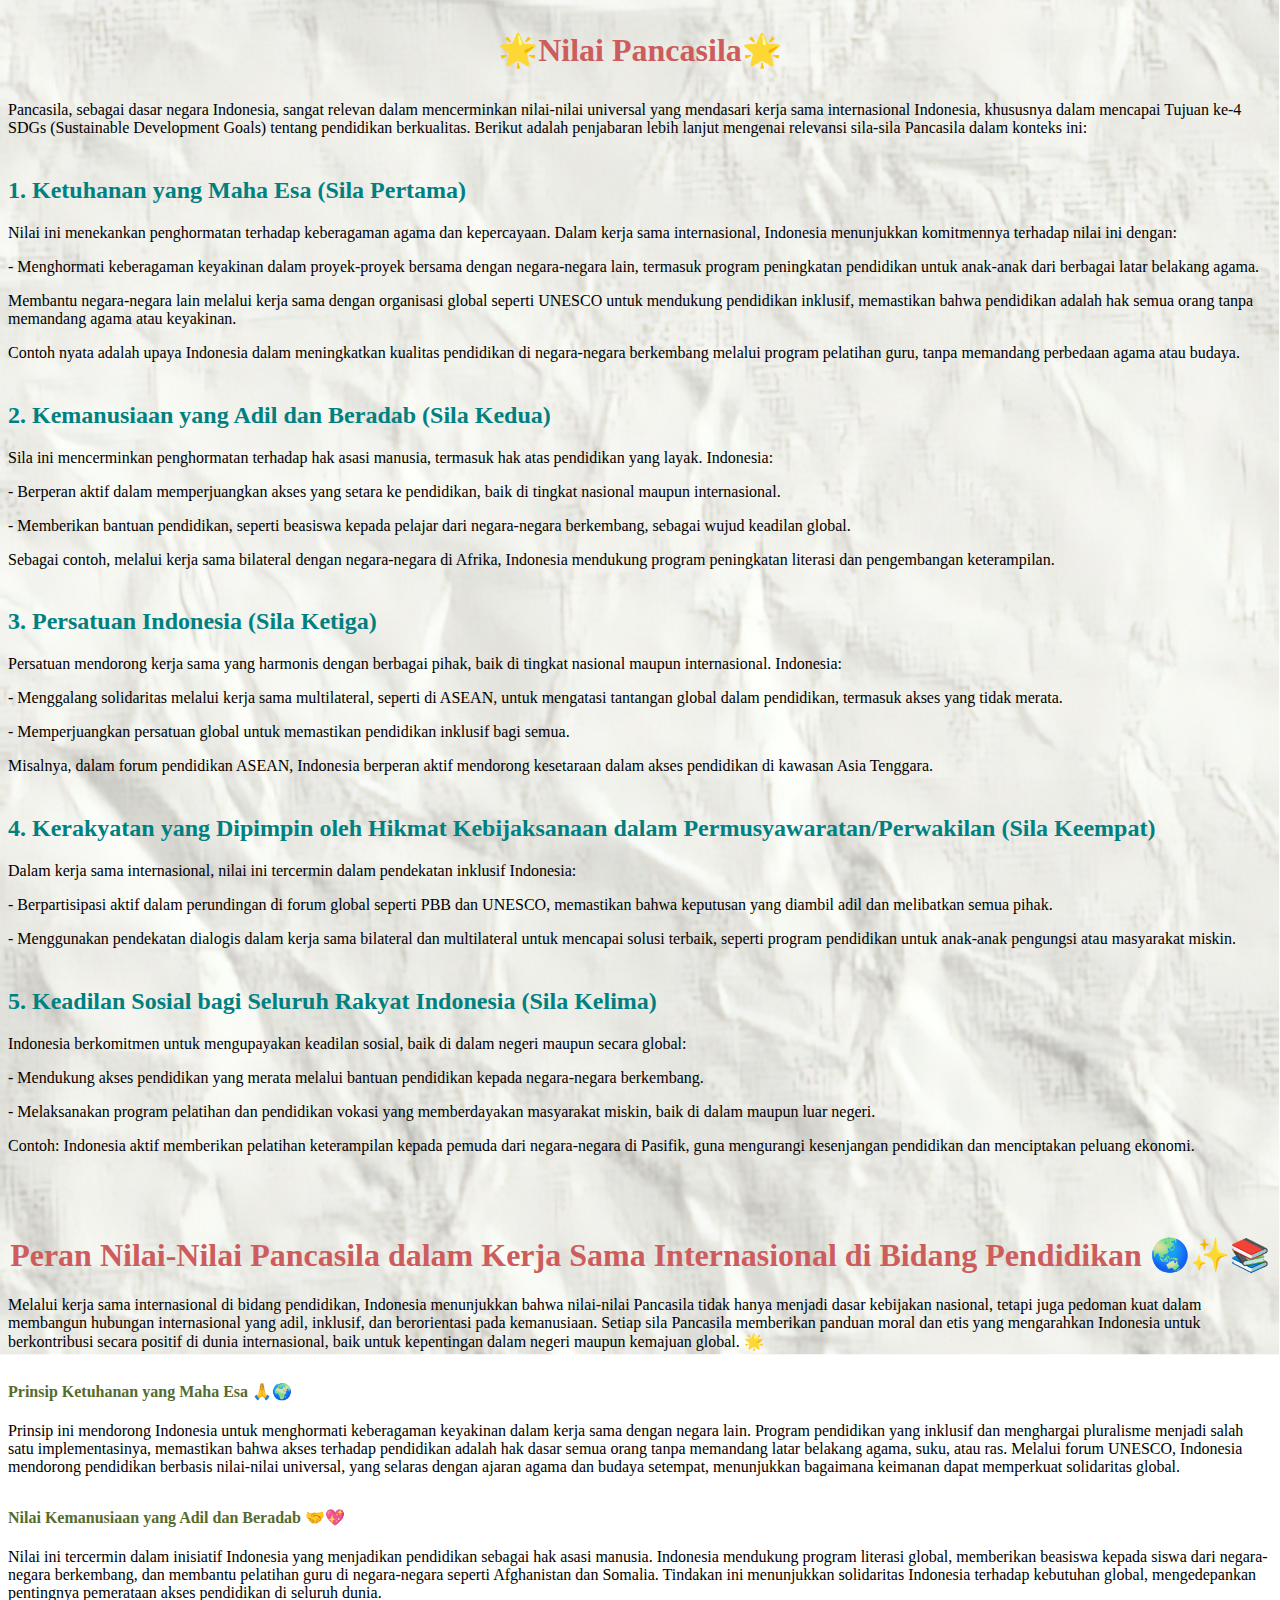
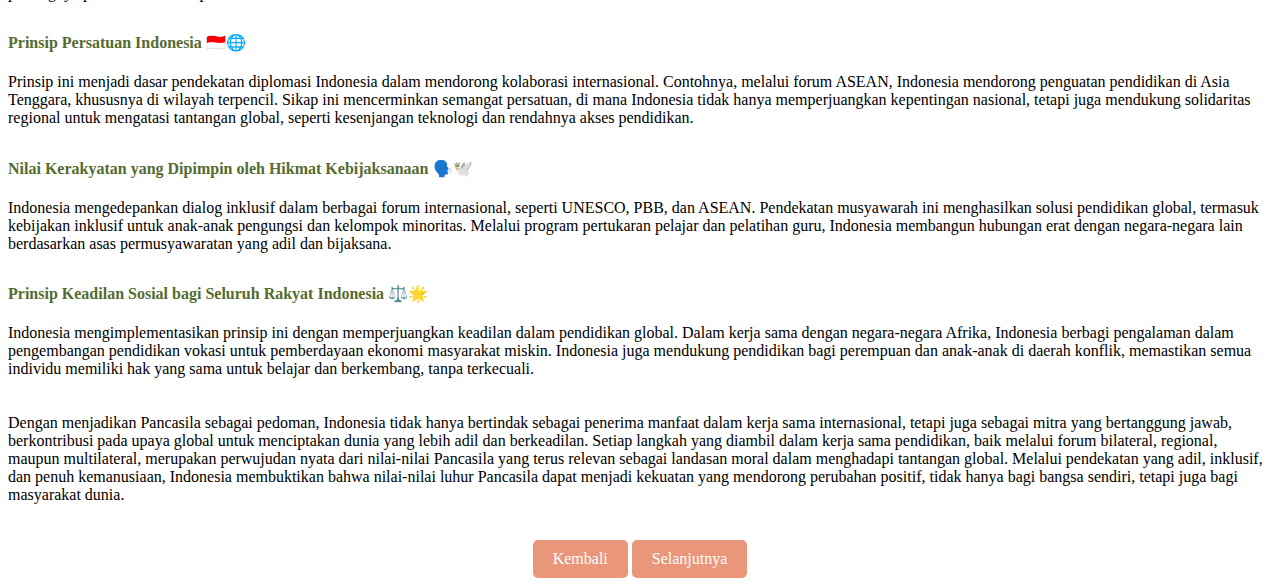
<file: nilaipancasila.html>
<!DOCTYPE html>
<html lang="en">

<head>
    <meta charset="UTF-8">
    <meta name="viewport" content="width=device-width, initial-scale=1.0">
    <title>Nilai Pancasila</title>
    <link rel="stylesheet" href="nilaipancasila.css">
</head>

<body>
    <div>
        <center>
            <h1 class="n">🌟Nilai Pancasila🌟</h1>
        </center>
        <p>Pancasila, sebagai dasar negara Indonesia, sangat relevan dalam mencerminkan nilai-nilai universal yang
            mendasari kerja sama internasional Indonesia, khususnya dalam mencapai Tujuan ke-4 SDGs (Sustainable
            Development Goals) tentang pendidikan berkualitas. Berikut adalah penjabaran lebih lanjut mengenai relevansi
            sila-sila Pancasila dalam konteks ini:</p>
        <h2 class="a">1. Ketuhanan yang Maha Esa (Sila Pertama)</h2>
        <p>Nilai ini menekankan penghormatan terhadap keberagaman agama dan kepercayaan. Dalam kerja sama internasional,
            Indonesia menunjukkan komitmennya terhadap nilai ini dengan:</p>
        <p>- Menghormati keberagaman keyakinan dalam proyek-proyek bersama dengan negara-negara lain, termasuk program
            peningkatan pendidikan untuk anak-anak dari berbagai latar belakang agama.</p>
        <p>Membantu negara-negara lain melalui kerja sama dengan organisasi global seperti UNESCO untuk mendukung
            pendidikan inklusif, memastikan bahwa pendidikan adalah hak semua orang tanpa memandang agama atau
            keyakinan.</p>
        <p>Contoh nyata adalah upaya Indonesia dalam meningkatkan kualitas pendidikan di negara-negara berkembang
            melalui program pelatihan guru, tanpa memandang perbedaan agama atau budaya.</p>

        <h2 class="b">2. Kemanusiaan yang Adil dan Beradab (Sila Kedua)</h2>
        <p>Sila ini mencerminkan penghormatan terhadap hak asasi manusia, termasuk hak atas pendidikan yang layak.
            Indonesia:</p>
        <p>- Berperan aktif dalam memperjuangkan akses yang setara ke pendidikan, baik di tingkat nasional maupun
            internasional.</p>
        <p>- Memberikan bantuan pendidikan, seperti beasiswa kepada pelajar dari negara-negara berkembang, sebagai wujud
            keadilan global.</p>
        <p>Sebagai contoh, melalui kerja sama bilateral dengan negara-negara di Afrika, Indonesia mendukung program
            peningkatan literasi dan pengembangan keterampilan.</p>

        <h2 class="c">3. Persatuan Indonesia (Sila Ketiga)</h2>
        <p>Persatuan mendorong kerja sama yang harmonis dengan berbagai pihak, baik di tingkat nasional maupun
            internasional. Indonesia:</p>
        <p>- Menggalang solidaritas melalui kerja sama multilateral, seperti di ASEAN, untuk mengatasi tantangan global
            dalam pendidikan, termasuk akses yang tidak merata.</p>
        <p>- Memperjuangkan persatuan global untuk memastikan pendidikan inklusif bagi semua.</p>
        <p>Misalnya, dalam forum pendidikan ASEAN, Indonesia berperan aktif mendorong kesetaraan dalam akses pendidikan
            di kawasan Asia Tenggara.</p>

        <h2 class="d">4. Kerakyatan yang Dipimpin oleh Hikmat Kebijaksanaan dalam Permusyawaratan/Perwakilan (Sila
            Keempat)</h2>
        <p>Dalam kerja sama internasional, nilai ini tercermin dalam pendekatan inklusif Indonesia:</p>
        <p>- Berpartisipasi aktif dalam perundingan di forum global seperti PBB dan UNESCO, memastikan bahwa keputusan
            yang diambil adil dan melibatkan semua pihak.</p>
        <p>- Menggunakan pendekatan dialogis dalam kerja sama bilateral dan multilateral untuk mencapai solusi terbaik,
            seperti program pendidikan untuk anak-anak pengungsi atau masyarakat miskin.</p>

        <h2 class="e">5. Keadilan Sosial bagi Seluruh Rakyat Indonesia (Sila Kelima)</h2>
        <p>Indonesia berkomitmen untuk mengupayakan keadilan sosial, baik di dalam negeri maupun secara global:</p>
        <p>- Mendukung akses pendidikan yang merata melalui bantuan pendidikan kepada negara-negara berkembang.</p>
        <p>- Melaksanakan program pelatihan dan pendidikan vokasi yang memberdayakan masyarakat miskin, baik di dalam
            maupun luar negeri.</p>
        <p>Contoh: Indonesia aktif memberikan pelatihan keterampilan kepada pemuda dari negara-negara di Pasifik, guna
            mengurangi kesenjangan pendidikan dan menciptakan peluang ekonomi.</p>

        <center>
            <h1 class="j">Peran Nilai-Nilai Pancasila dalam Kerja Sama Internasional di Bidang Pendidikan 🌏✨📚</h1>
        </center>
        <p>Melalui kerja sama internasional di bidang pendidikan, Indonesia menunjukkan bahwa nilai-nilai Pancasila
            tidak hanya menjadi dasar kebijakan nasional, tetapi juga pedoman kuat dalam membangun hubungan
            internasional yang adil, inklusif, dan berorientasi pada kemanusiaan. Setiap sila Pancasila memberikan
            panduan moral dan etis yang mengarahkan Indonesia untuk berkontribusi secara positif di dunia internasional,
            baik untuk kepentingan dalam negeri maupun kemajuan global. 🌟</p>
        <h4 class="s">Prinsip Ketuhanan yang Maha Esa 🙏🌍</h4>
        <p>Prinsip ini mendorong Indonesia untuk menghormati keberagaman keyakinan dalam kerja sama dengan negara lain.
            Program pendidikan yang inklusif dan menghargai pluralisme menjadi salah satu implementasinya, memastikan
            bahwa akses terhadap pendidikan adalah hak dasar semua orang tanpa memandang latar belakang agama, suku,
            atau ras. Melalui forum UNESCO, Indonesia mendorong pendidikan berbasis nilai-nilai universal, yang selaras
            dengan ajaran agama dan budaya setempat, menunjukkan bagaimana keimanan dapat memperkuat solidaritas global.
        </p>

        <h4 class="r">Nilai Kemanusiaan yang Adil dan Beradab 🤝💖</h4>
        <p>Nilai ini tercermin dalam inisiatif Indonesia yang menjadikan pendidikan sebagai hak asasi manusia. Indonesia
            mendukung program literasi global, memberikan beasiswa kepada siswa dari negara-negara berkembang, dan
            membantu pelatihan guru di negara-negara seperti Afghanistan dan Somalia. Tindakan ini menunjukkan
            solidaritas Indonesia terhadap kebutuhan global, mengedepankan pentingnya pemerataan akses pendidikan di
            seluruh dunia.</p>

        <h4 class="v">Prinsip Persatuan Indonesia 🇮🇩🌐</h4>
        <p>Prinsip ini menjadi dasar pendekatan diplomasi Indonesia dalam mendorong kolaborasi internasional. Contohnya,
            melalui forum ASEAN, Indonesia mendorong penguatan pendidikan di Asia Tenggara, khususnya di wilayah
            terpencil. Sikap ini mencerminkan semangat persatuan, di mana Indonesia tidak hanya memperjuangkan
            kepentingan nasional, tetapi juga mendukung solidaritas regional untuk mengatasi tantangan global, seperti
            kesenjangan teknologi dan rendahnya akses pendidikan.</p>

        <h4 class="o">Nilai Kerakyatan yang Dipimpin oleh Hikmat Kebijaksanaan 🗣️🕊️</h4>
        <p>Indonesia mengedepankan dialog inklusif dalam berbagai forum internasional, seperti UNESCO, PBB, dan ASEAN.
            Pendekatan musyawarah ini menghasilkan solusi pendidikan global, termasuk kebijakan inklusif untuk anak-anak
            pengungsi dan kelompok minoritas. Melalui program pertukaran pelajar dan pelatihan guru, Indonesia membangun
            hubungan erat dengan negara-negara lain berdasarkan asas permusyawaratan yang adil dan bijaksana.</p>

        <h4 class="p">Prinsip Keadilan Sosial bagi Seluruh Rakyat Indonesia ⚖️🌟</h4>
        <p>Indonesia mengimplementasikan prinsip ini dengan memperjuangkan keadilan dalam pendidikan global. Dalam kerja
            sama dengan negara-negara Afrika, Indonesia berbagi pengalaman dalam pengembangan pendidikan vokasi untuk
            pemberdayaan ekonomi masyarakat miskin. Indonesia juga mendukung pendidikan bagi perempuan dan anak-anak di
            daerah konflik, memastikan semua individu memiliki hak yang sama untuk belajar dan berkembang, tanpa
            terkecuali.</p>

        <p class="q">Dengan menjadikan Pancasila sebagai pedoman, Indonesia tidak hanya bertindak sebagai penerima manfaat dalam
            kerja sama internasional, tetapi juga sebagai mitra yang bertanggung jawab, berkontribusi pada upaya global
            untuk menciptakan dunia yang lebih adil dan berkeadilan. Setiap langkah yang diambil dalam kerja sama
            pendidikan, baik melalui forum bilateral, regional, maupun multilateral, merupakan perwujudan nyata dari
            nilai-nilai Pancasila yang terus relevan sebagai landasan moral dalam menghadapi tantangan global. Melalui
            pendekatan yang adil, inklusif, dan penuh kemanusiaan, Indonesia membuktikan bahwa nilai-nilai luhur
            Pancasila dapat menjadi kekuatan yang mendorong perubahan positif, tidak hanya bagi bangsa sendiri, tetapi
            juga bagi masyarakat dunia.</p>



        <center>
            <div class="navigation-buttons">
                <a href="index.html" class="back-button">Kembali</a>
                <a href="kesimpulan.html" class="next-button">Selanjutnya</a>
            </div>
        </center>

    </div>

</body>

</html>
</file>
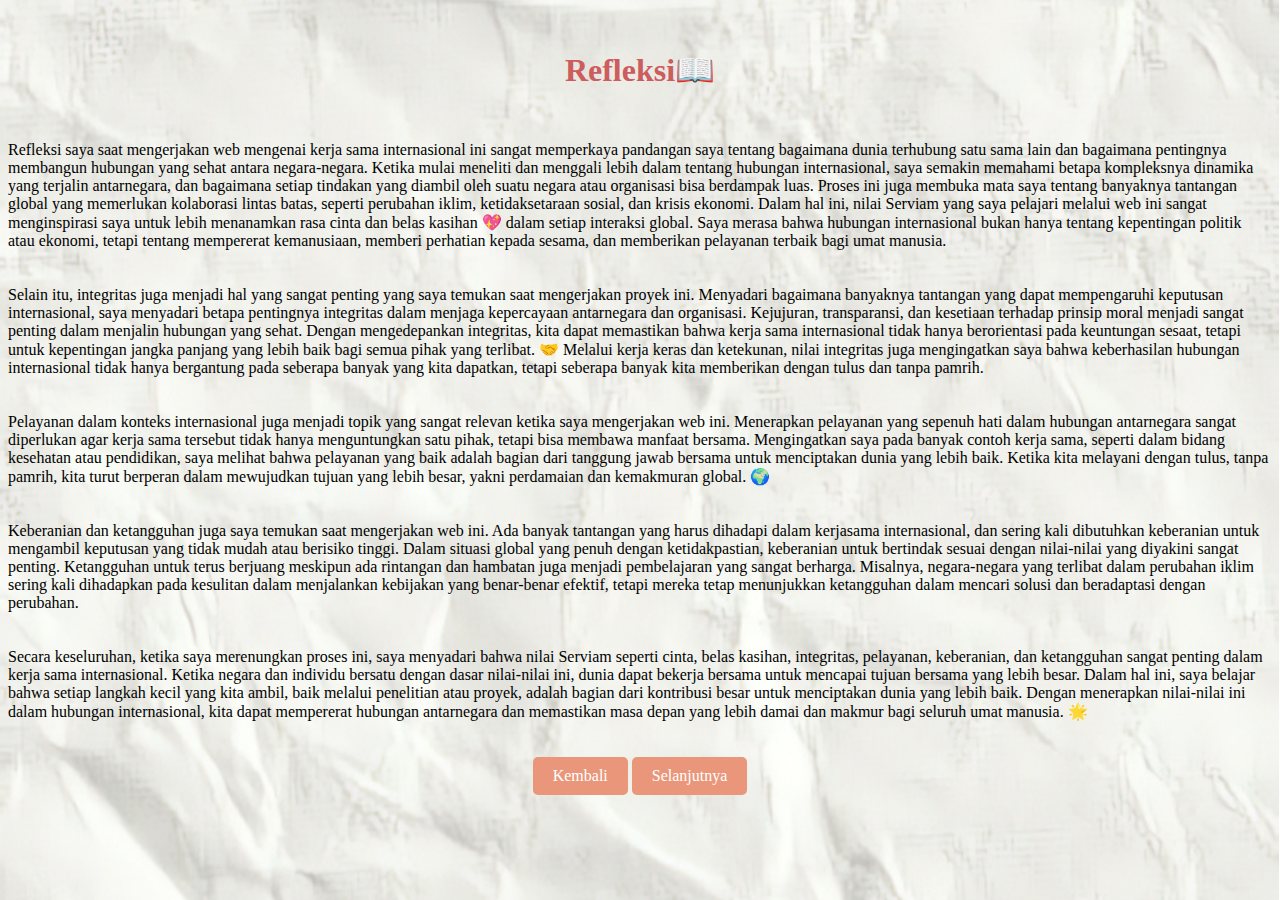
<file: refleksi.html>
<!DOCTYPE html>
<html lang="en">

<head>
    <meta charset="UTF-8">
    <meta name="viewport" content="width=device-width, initial-scale=1.0">
    <title>Refleksi</title>
    <link rel="stylesheet" href="refleksi.css">
</head>

<body>
    <div>
        <center>
            <h1 class="u">Refleksi📖</h1>
        </center>
        <p class="a">Refleksi saya saat mengerjakan web mengenai kerja sama internasional ini sangat memperkaya
            pandangan saya tentang bagaimana dunia terhubung satu sama lain dan bagaimana pentingnya membangun hubungan
            yang sehat antara negara-negara. Ketika mulai meneliti dan menggali lebih dalam tentang hubungan
            internasional, saya semakin memahami betapa kompleksnya dinamika yang terjalin antarnegara, dan bagaimana
            setiap tindakan yang diambil oleh suatu negara atau organisasi bisa berdampak luas. Proses ini juga membuka
            mata saya tentang banyaknya tantangan global yang memerlukan kolaborasi lintas batas, seperti perubahan
            iklim, ketidaksetaraan sosial, dan krisis ekonomi. Dalam hal ini, nilai Serviam yang saya pelajari melalui
            web ini sangat menginspirasi saya untuk lebih menanamkan rasa cinta dan belas kasihan 💖 dalam setiap
            interaksi global. Saya merasa bahwa hubungan internasional bukan hanya tentang kepentingan politik atau
            ekonomi, tetapi tentang mempererat kemanusiaan, memberi perhatian kepada sesama, dan memberikan pelayanan
            terbaik bagi umat manusia.</p>
        <p class="b">Selain itu, integritas juga menjadi hal yang sangat penting yang saya temukan saat mengerjakan
            proyek ini. Menyadari bagaimana banyaknya tantangan yang dapat mempengaruhi keputusan internasional, saya
            menyadari betapa pentingnya integritas dalam menjaga kepercayaan antarnegara dan organisasi. Kejujuran,
            transparansi, dan kesetiaan terhadap prinsip moral menjadi sangat penting dalam menjalin hubungan yang
            sehat. Dengan mengedepankan integritas, kita dapat memastikan bahwa kerja sama internasional tidak hanya
            berorientasi pada keuntungan sesaat, tetapi untuk kepentingan jangka panjang yang lebih baik bagi semua
            pihak yang terlibat. 🤝 Melalui kerja keras dan ketekunan, nilai integritas juga mengingatkan saya bahwa
            keberhasilan hubungan internasional tidak hanya bergantung pada seberapa banyak yang kita dapatkan, tetapi
            seberapa banyak kita memberikan dengan tulus dan tanpa pamrih.</p>
        <p class="c">Pelayanan dalam konteks internasional juga menjadi topik yang sangat relevan ketika saya
            mengerjakan web ini. Menerapkan pelayanan yang sepenuh hati dalam hubungan antarnegara sangat diperlukan
            agar kerja sama tersebut tidak hanya menguntungkan satu pihak, tetapi bisa membawa manfaat bersama.
            Mengingatkan saya pada banyak contoh kerja sama, seperti dalam bidang kesehatan atau pendidikan, saya
            melihat bahwa pelayanan yang baik adalah bagian dari tanggung jawab bersama untuk menciptakan dunia yang
            lebih baik. Ketika kita melayani dengan tulus, tanpa pamrih, kita turut berperan dalam mewujudkan tujuan
            yang lebih besar, yakni perdamaian dan kemakmuran global. 🌍</p>
        <p class="d">Keberanian dan ketangguhan juga saya temukan saat mengerjakan web ini. Ada banyak tantangan yang
            harus dihadapi dalam kerjasama internasional, dan sering kali dibutuhkan keberanian untuk mengambil
            keputusan yang tidak mudah atau berisiko tinggi. Dalam situasi global yang penuh dengan ketidakpastian,
            keberanian untuk bertindak sesuai dengan nilai-nilai yang diyakini sangat penting. Ketangguhan untuk terus
            berjuang meskipun ada rintangan dan hambatan juga menjadi pembelajaran yang sangat berharga. Misalnya,
            negara-negara yang terlibat dalam perubahan iklim sering kali dihadapkan pada kesulitan dalam menjalankan
            kebijakan yang benar-benar efektif, tetapi mereka tetap menunjukkan ketangguhan dalam mencari solusi dan
            beradaptasi dengan perubahan.</p>
        <p class="e">Secara keseluruhan, ketika saya merenungkan proses ini, saya menyadari bahwa nilai Serviam seperti
            cinta, belas kasihan, integritas, pelayanan, keberanian, dan ketangguhan sangat penting dalam kerja sama
            internasional. Ketika negara dan individu bersatu dengan dasar nilai-nilai ini, dunia dapat bekerja bersama
            untuk mencapai tujuan bersama yang lebih besar. Dalam hal ini, saya belajar bahwa setiap langkah kecil yang
            kita ambil, baik melalui penelitian atau proyek, adalah bagian dari kontribusi besar untuk menciptakan dunia
            yang lebih baik. Dengan menerapkan nilai-nilai ini dalam hubungan internasional, kita dapat mempererat
            hubungan antarnegara dan memastikan masa depan yang lebih damai dan makmur bagi seluruh umat manusia. 🌟</p>



        <center>
            <div class="navigation-buttons">
                <a href="kesimpulan.html" class="back-button">Kembali</a>
                <a href="index.html" class="next-button">Selanjutnya</a>
            </div>
        </center>

    </div>

</body>

</html>
</file>
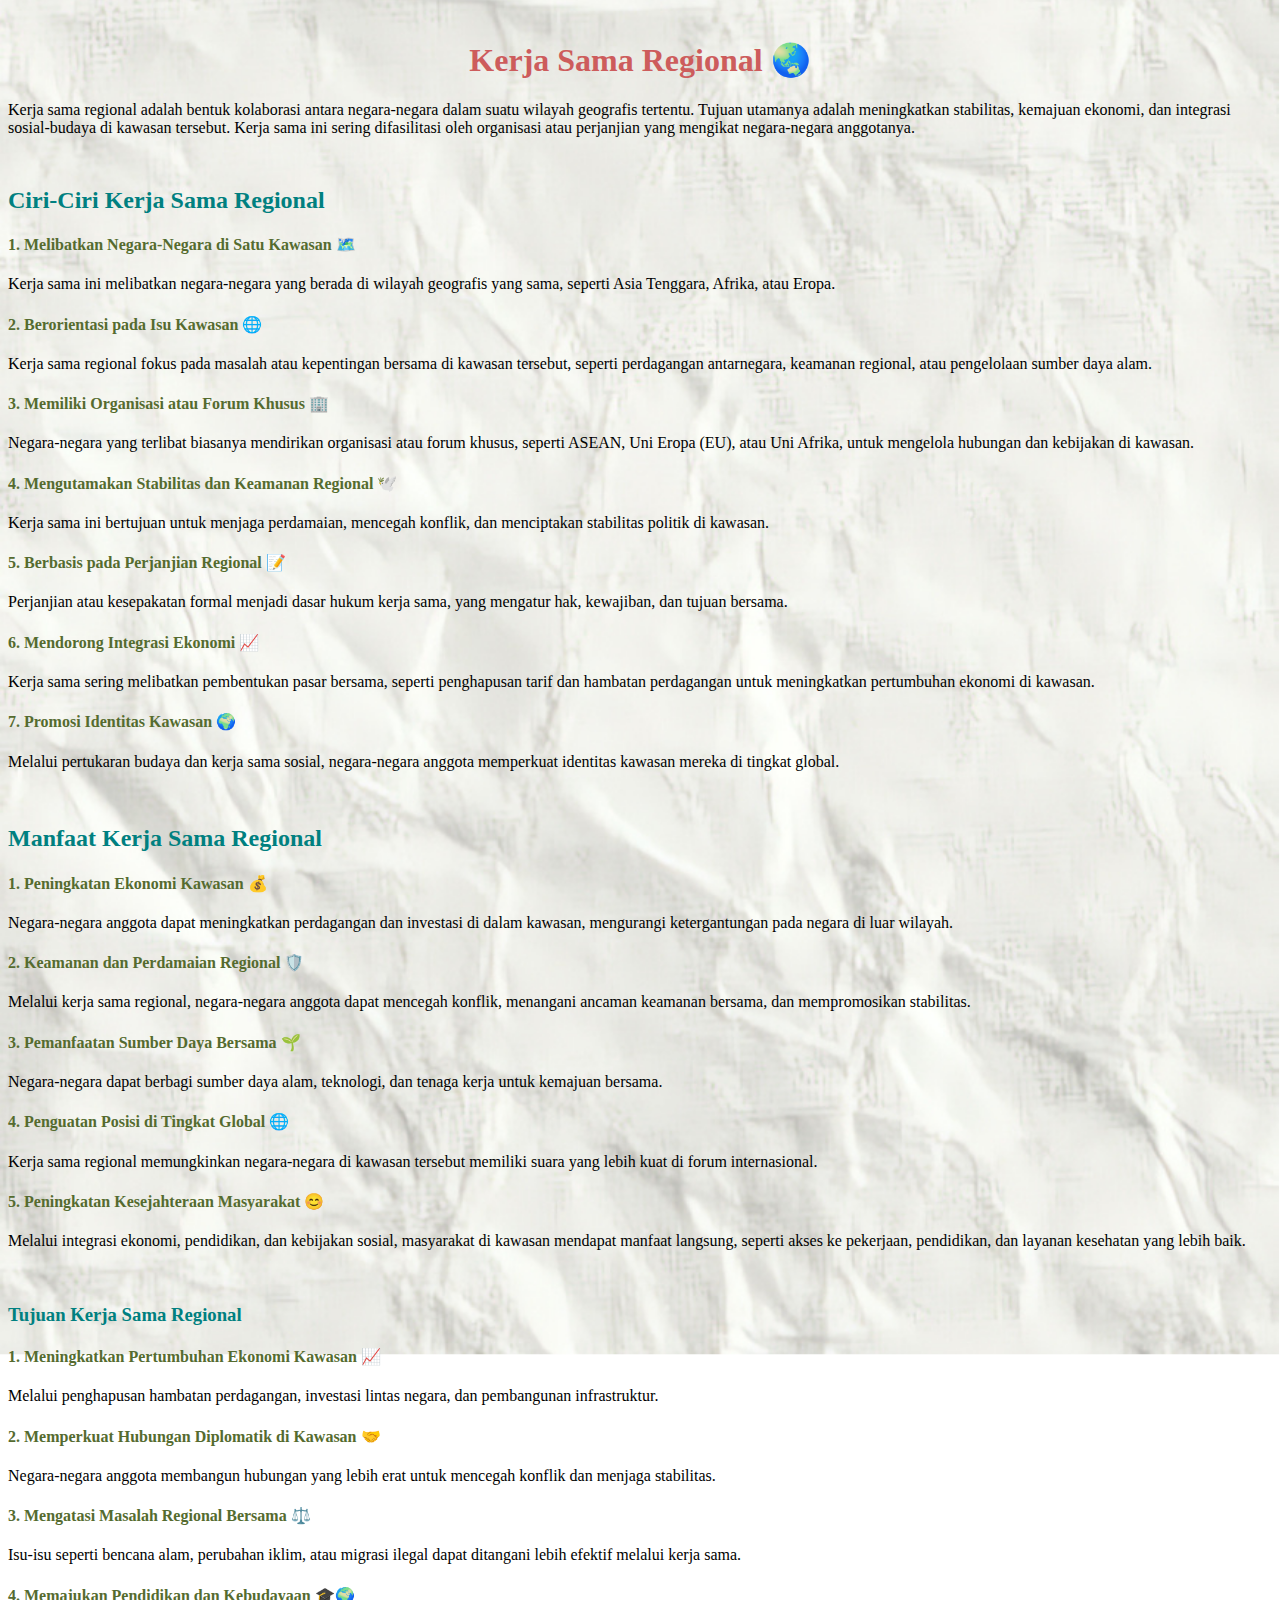
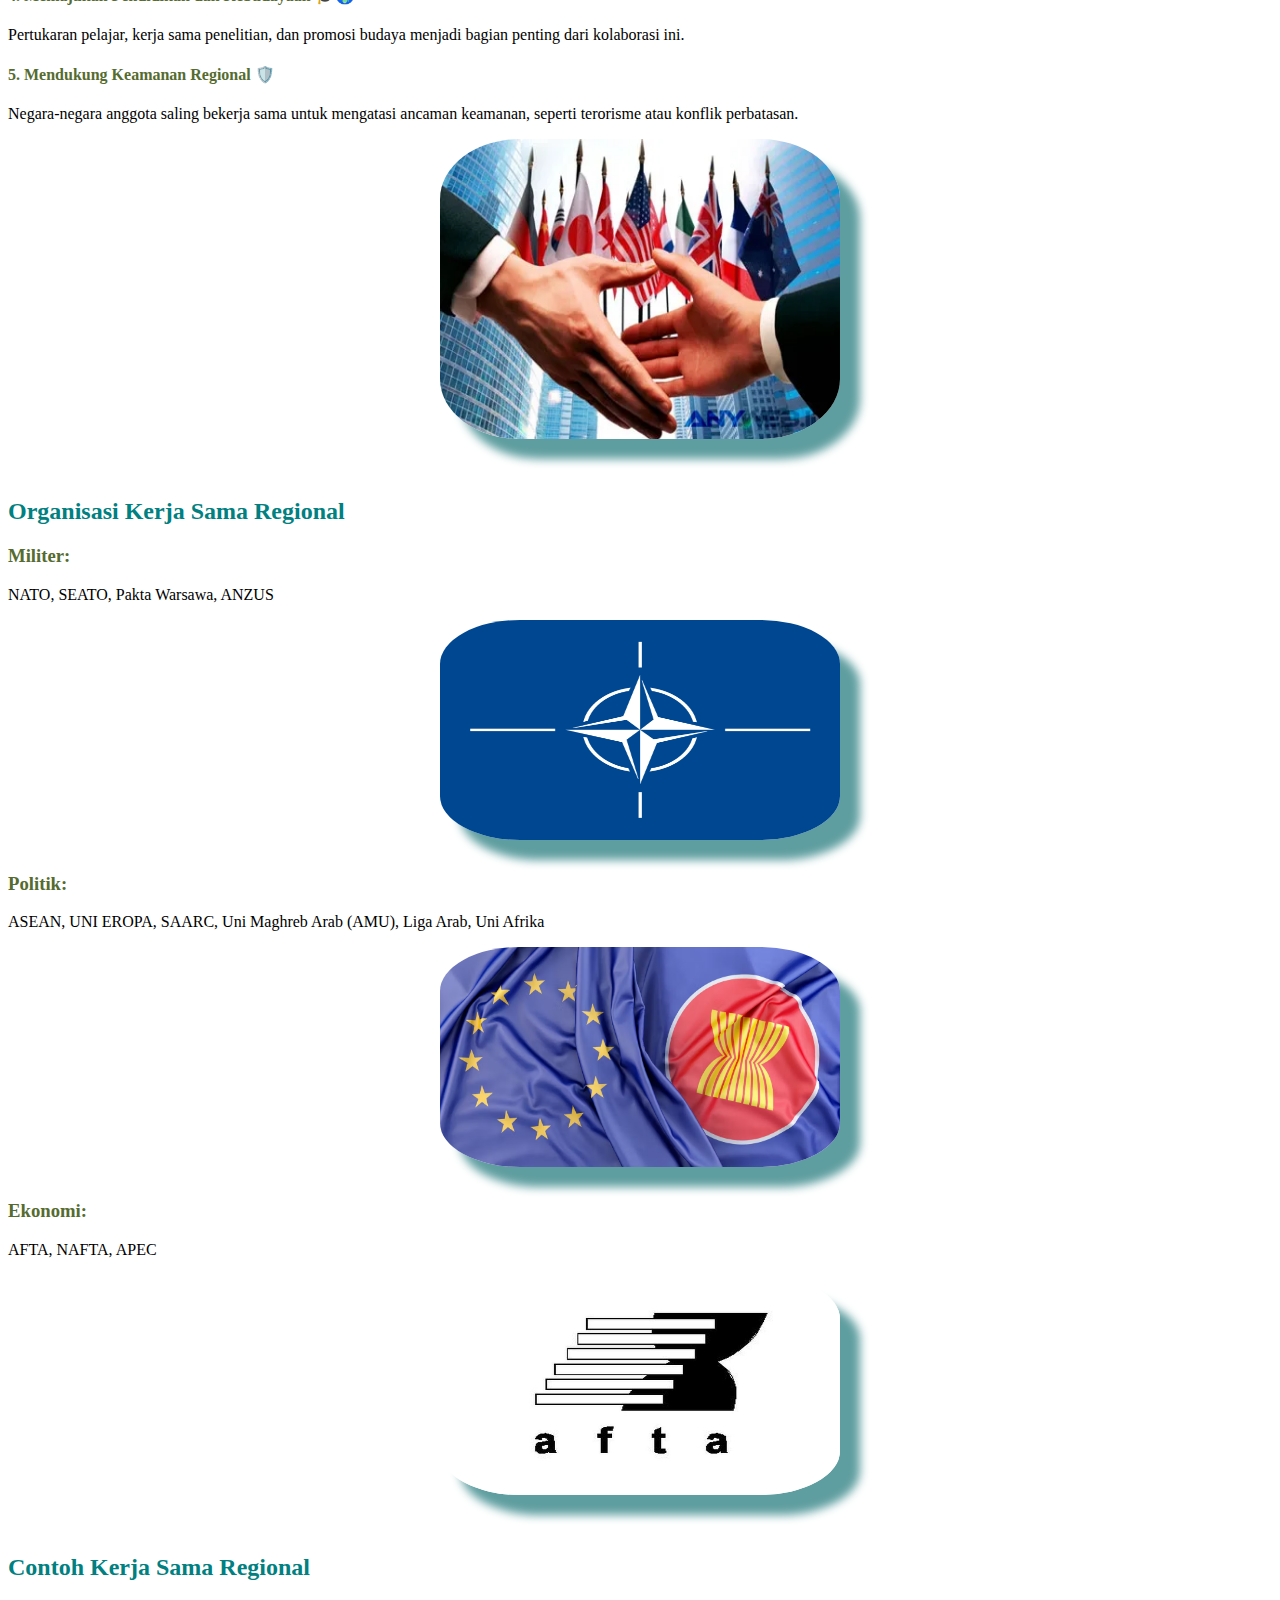
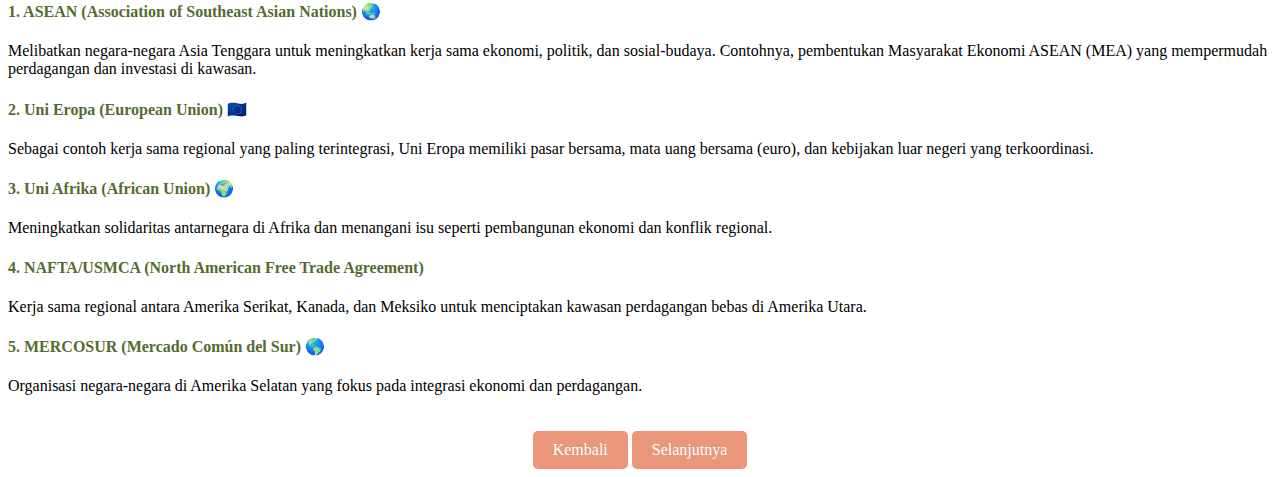
<file: regional.html>
<!DOCTYPE html>
<html lang="en">

<head>
    <meta charset="UTF-8">
    <meta name="viewport" content="width=device-width, initial-scale=1.0">
    <title>Regional</title>
    <link rel="stylesheet" href="regional.css">
</head>

<body>

    <div>
        <center>
            <h1 class="k">Kerja Sama Regional 🌏</h1>
        </center>
        <p>Kerja sama regional adalah bentuk kolaborasi antara negara-negara dalam suatu wilayah geografis tertentu.
            Tujuan utamanya adalah meningkatkan stabilitas, kemajuan ekonomi, dan integrasi sosial-budaya di kawasan
            tersebut. Kerja sama ini sering difasilitasi oleh organisasi atau perjanjian yang mengikat negara-negara
            anggotanya.</p>

        <h2 class="ou">Ciri-Ciri Kerja Sama Regional</h2>
        <h4 class="a">1. Melibatkan Negara-Negara di Satu Kawasan 🗺️</h4>
        <p>Kerja sama ini melibatkan negara-negara yang berada di wilayah geografis yang sama, seperti Asia Tenggara,
            Afrika, atau Eropa.</p>

        <h4 class="a">2. Berorientasi pada Isu Kawasan 🌐</h4>
        <p>Kerja sama regional fokus pada masalah atau kepentingan bersama di kawasan tersebut, seperti perdagangan
            antarnegara, keamanan regional, atau pengelolaan sumber daya alam.</p>

        <h4 class="a">3. Memiliki Organisasi atau Forum Khusus 🏢</h4>
        <p>Negara-negara yang terlibat biasanya mendirikan organisasi atau forum khusus, seperti ASEAN, Uni Eropa (EU),
            atau Uni Afrika, untuk mengelola hubungan dan kebijakan di kawasan.</p>

        <h4 class="a">4. Mengutamakan Stabilitas dan Keamanan Regional 🕊️</h4>
        <p>Kerja sama ini bertujuan untuk menjaga perdamaian, mencegah konflik, dan menciptakan stabilitas politik di
            kawasan.</p>

        <h4 class="a">5. Berbasis pada Perjanjian Regional 📝</h4>
        <p>Perjanjian atau kesepakatan formal menjadi dasar hukum kerja sama, yang mengatur hak, kewajiban, dan tujuan
            bersama.</p>

        <h4 class="a">6. Mendorong Integrasi Ekonomi 📈</h4>
        <p>Kerja sama sering melibatkan pembentukan pasar bersama, seperti penghapusan tarif dan hambatan perdagangan
            untuk meningkatkan pertumbuhan ekonomi di kawasan.</p>

        <h4 class="a">7. Promosi Identitas Kawasan 🌍</h4>
        <p>Melalui pertukaran budaya dan kerja sama sosial, negara-negara anggota memperkuat identitas kawasan mereka di
            tingkat global.</p>

        <h2 class="oi">Manfaat Kerja Sama Regional</h2>
        <h4 class="a">1. Peningkatan Ekonomi Kawasan 💰</h4>
        <p>Negara-negara anggota dapat meningkatkan perdagangan dan investasi di dalam kawasan, mengurangi
            ketergantungan pada negara di luar wilayah.</p>

        <h4 class="a">2. Keamanan dan Perdamaian Regional 🛡️</h4>
        <p>Melalui kerja sama regional, negara-negara anggota dapat mencegah konflik, menangani ancaman keamanan
            bersama, dan mempromosikan stabilitas.</p>

        <h4 class="a">3. Pemanfaatan Sumber Daya Bersama 🌱</h4>
        <p>Negara-negara dapat berbagi sumber daya alam, teknologi, dan tenaga kerja untuk kemajuan bersama.</p>

        <h4 class="a">4. Penguatan Posisi di Tingkat Global 🌐</h4>
        <p>Kerja sama regional memungkinkan negara-negara di kawasan tersebut memiliki suara yang lebih kuat di forum
            internasional.</p>

        <h4 class="a">5. Peningkatan Kesejahteraan Masyarakat 😊</h4>
        <p>Melalui integrasi ekonomi, pendidikan, dan kebijakan sosial, masyarakat di kawasan mendapat manfaat
            langsung, seperti akses ke pekerjaan, pendidikan, dan layanan kesehatan yang lebih baik.</p>

        <h3 class="oa">Tujuan Kerja Sama Regional</h3>
        <h4 class="a">1. Meningkatkan Pertumbuhan Ekonomi Kawasan 📈</h4>
        <p>Melalui penghapusan hambatan perdagangan, investasi lintas negara, dan pembangunan infrastruktur.</p>

        <h4 class="a">2. Memperkuat Hubungan Diplomatik di Kawasan 🤝</h4>
        <p>Negara-negara anggota membangun hubungan yang lebih erat untuk mencegah konflik dan menjaga stabilitas.</p>

        <h4 class="a">3. Mengatasi Masalah Regional Bersama ⚖️</h4>
        <p>Isu-isu seperti bencana alam, perubahan iklim, atau migrasi ilegal dapat ditangani lebih efektif melalui
            kerja sama.</p>

        <h4 class="a">4. Memajukan Pendidikan dan Kebudayaan 🎓🌍</h4>
        <p>Pertukaran pelajar, kerja sama penelitian, dan promosi budaya menjadi bagian penting dari kolaborasi ini.
        </p>

        <h4 class="a">5. Mendukung Keamanan Regional 🛡️</h4>
        <p>Negara-negara anggota saling bekerja sama untuk mengatasi ancaman keamanan, seperti terorisme atau konflik
            perbatasan.</p>
        <center><img src="tr.webp" height="300" width="500" class="b"></center>

        <h2 class="oa">Organisasi Kerja Sama Regional</h2>
        <h3 class="apal">Militer:</h3>
        <p>NATO, SEATO, Pakta Warsawa, ANZUS</p>
        <center><img src="nato.png" height="220" width="320" class="m"></center>
        <h3 class="ap">Politik:</h3>
        <p>ASEAN, UNI EROPA, SAARC, Uni Maghreb Arab (AMU), Liga Arab, Uni Afrika</p>
        <center><img src="au.avif" height="220" width="320" class="m"></center>
        <h3 class="apa">Ekonomi:</h3>
        <p>AFTA, NAFTA, APEC</p>
        <center><img src="afta.jpg" height="220" width="320" class="m"></center>

        <h2 class="oe">Contoh Kerja Sama Regional</h2>
        <h4 class="a">1. ASEAN (Association of Southeast Asian Nations) 🌏</h4>
        <p>Melibatkan negara-negara Asia Tenggara untuk meningkatkan kerja sama ekonomi, politik, dan sosial-budaya.
            Contohnya, pembentukan Masyarakat Ekonomi ASEAN (MEA) yang mempermudah perdagangan dan investasi di kawasan.
        </p>

        <h4 class="a">2. Uni Eropa (European Union) 🇪🇺</h4>
        <p>Sebagai contoh kerja sama regional yang paling terintegrasi, Uni Eropa memiliki pasar bersama, mata uang
            bersama (euro), dan kebijakan luar negeri yang terkoordinasi.</p>

        <h4 class="a">3. Uni Afrika (African Union) 🌍</h4>
        <p>Meningkatkan solidaritas antarnegara di Afrika dan menangani isu seperti pembangunan ekonomi dan konflik
            regional.</p>

        <h4 class="a">4. NAFTA/USMCA (North American Free Trade Agreement)</h4>
        <p>Kerja sama regional antara Amerika Serikat, Kanada, dan Meksiko untuk menciptakan kawasan perdagangan bebas
            di Amerika Utara.</p>

        <h4 class="a">5. MERCOSUR (Mercado Común del Sur) 🌎</h4>
        <p>Organisasi negara-negara di Amerika Selatan yang fokus pada integrasi ekonomi dan perdagangan.</p>


        <center>
            <div class="navigation-buttons">
                <a href="multilateral.html" class="back-button">Kembali</a>
                <a href="index.html" class="next-button">Selanjutnya</a>
            </div>
        </center>
    </div>
</body>

</html>
</file>
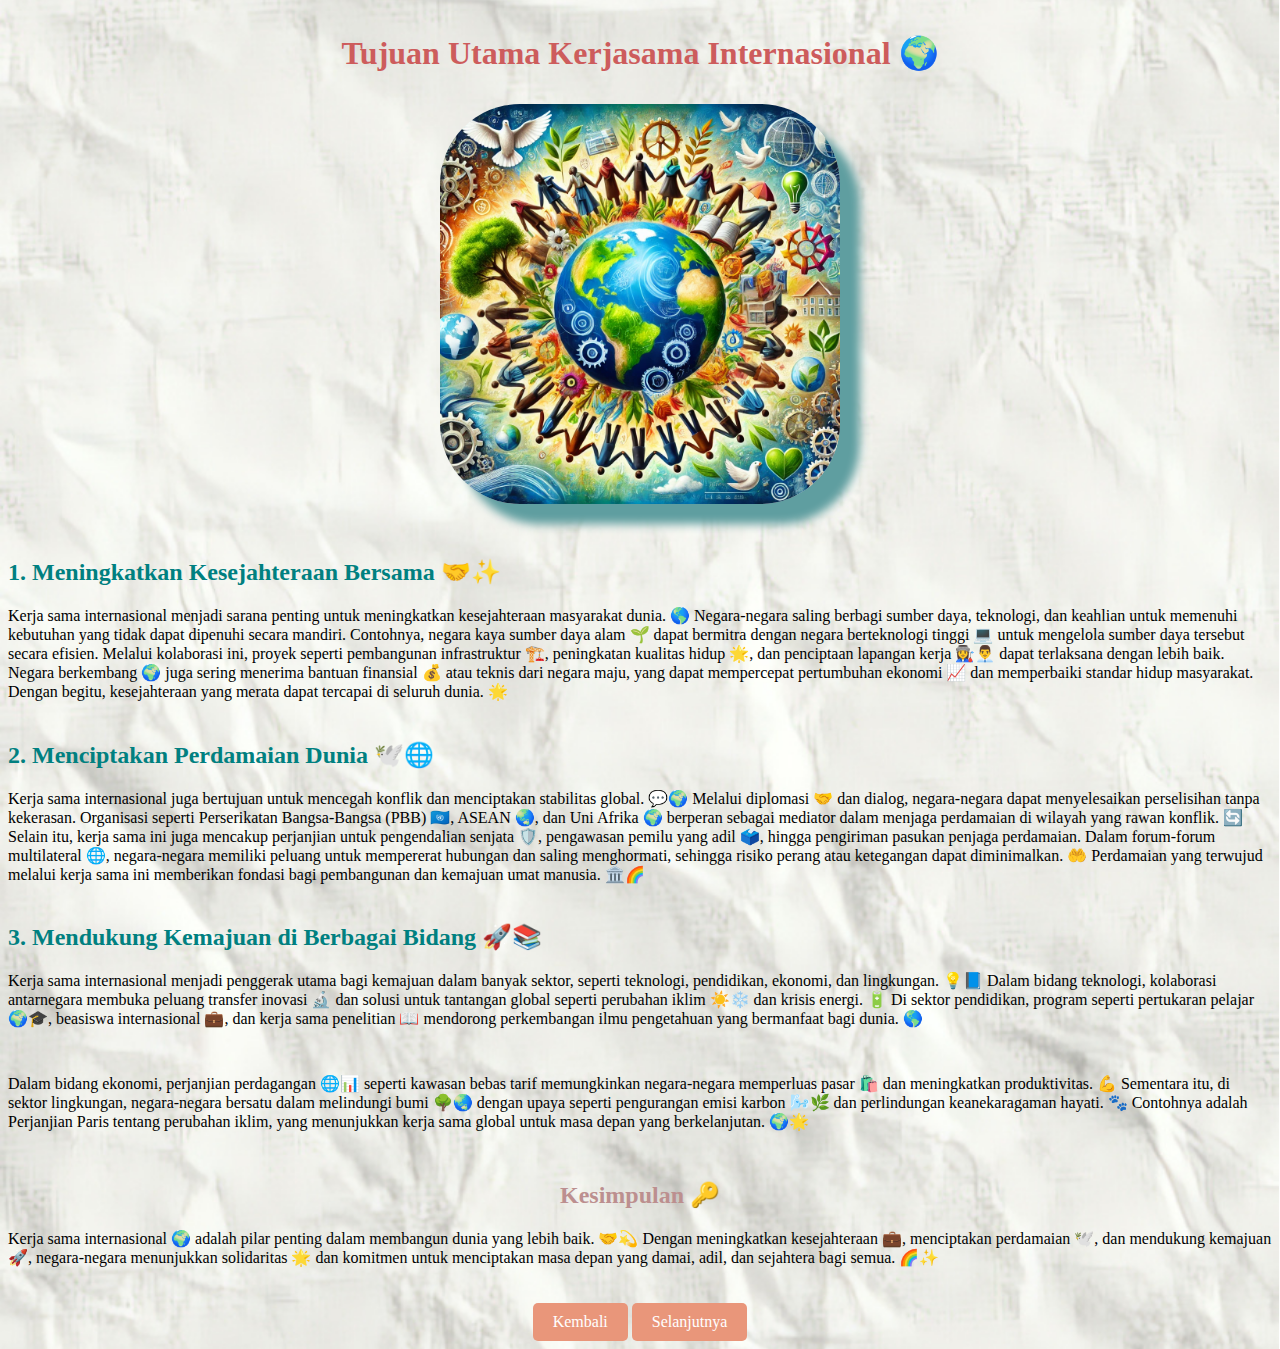
<file: tujuan.html>
<!DOCTYPE html>
<html lang="en">

<head>
    <meta charset="UTF-8">
    <meta name="viewport" content="width=device-width, initial-scale=1.0">
    <title>Tujuan Kerjasama Internasional</title>
    <link rel="stylesheet" href="tujuan.css">
</head>

<body>
    <div>
        <center>
            <h1 class="w">Tujuan Utama Kerjasama Internasional 🌍</h1>
        </center>
        <center><img src="yes.webp" class="yes"></center>

        <h2 class="sama">1. Meningkatkan Kesejahteraan Bersama 🤝✨</h2>
        <p>Kerja sama internasional menjadi sarana penting untuk meningkatkan kesejahteraan masyarakat dunia. 🌎
            Negara-negara saling berbagi sumber daya, teknologi, dan keahlian untuk memenuhi kebutuhan yang tidak dapat
            dipenuhi secara mandiri. Contohnya, negara kaya sumber daya alam 🌱 dapat bermitra dengan negara
            berteknologi tinggi 💻 untuk mengelola sumber daya tersebut secara efisien. Melalui kolaborasi ini, proyek
            seperti pembangunan infrastruktur 🏗️, peningkatan kualitas hidup 🌟, dan penciptaan lapangan kerja
            👩‍🏭👨‍💼 dapat terlaksana dengan lebih baik. Negara berkembang 🌍 juga sering menerima bantuan finansial
            💰 atau teknis dari negara maju, yang dapat mempercepat pertumbuhan ekonomi 📈 dan memperbaiki standar hidup
            masyarakat. Dengan begitu, kesejahteraan yang merata dapat tercapai di seluruh dunia. 🌟</p>

        <h2 class="sama2">2. Menciptakan Perdamaian Dunia 🕊️🌐</h2>
        <p>Kerja sama internasional juga bertujuan untuk mencegah konflik dan menciptakan stabilitas global. 💬🌍
            Melalui diplomasi 🤝 dan dialog, negara-negara dapat menyelesaikan perselisihan tanpa kekerasan. Organisasi
            seperti Perserikatan Bangsa-Bangsa (PBB) 🇺🇳, ASEAN 🌏, dan Uni Afrika 🌍 berperan sebagai mediator dalam
            menjaga perdamaian di wilayah yang rawan konflik. 🔄 Selain itu, kerja sama ini juga mencakup perjanjian
            untuk pengendalian senjata 🛡️, pengawasan pemilu yang adil 🗳️, hingga pengiriman pasukan penjaga
            perdamaian. Dalam forum-forum multilateral 🌐, negara-negara memiliki peluang untuk mempererat hubungan dan
            saling menghormati, sehingga risiko perang atau ketegangan dapat diminimalkan. 🤲 Perdamaian yang terwujud
            melalui kerja sama ini memberikan fondasi bagi pembangunan dan kemajuan umat manusia. 🏛️🌈</p>

        <h2 class="sama3">3. Mendukung Kemajuan di Berbagai Bidang 🚀📚</h2>
        <p>Kerja sama internasional menjadi penggerak utama bagi kemajuan dalam banyak sektor, seperti teknologi,
            pendidikan, ekonomi, dan lingkungan. 💡📘 Dalam bidang teknologi, kolaborasi antarnegara membuka peluang
            transfer inovasi 🔬 dan solusi untuk tantangan global seperti perubahan iklim ☀️❄️ dan krisis energi. 🔋 Di
            sektor pendidikan, program seperti pertukaran pelajar 🌍🎓, beasiswa internasional 💼, dan kerja sama
            penelitian 📖 mendorong perkembangan ilmu pengetahuan yang bermanfaat bagi dunia. 🌎</p>

        <p class="sama4">Dalam bidang ekonomi, perjanjian perdagangan 🌐📊 seperti kawasan bebas tarif memungkinkan negara-negara
            memperluas pasar 🛍️ dan meningkatkan produktivitas. 💪 Sementara itu, di sektor lingkungan, negara-negara
            bersatu dalam melindungi bumi 🌳🌏 dengan upaya seperti pengurangan emisi karbon 🌬️🌿 dan perlindungan
            keanekaragaman hayati. 🐾 Contohnya adalah Perjanjian Paris tentang perubahan iklim, yang menunjukkan kerja
            sama global untuk masa depan yang berkelanjutan. 🌍🌟</p>

        <center>
            <h2 class="r">Kesimpulan 🔑</h2>
        </center>
        <p>Kerja sama internasional 🌍 adalah pilar penting dalam membangun dunia yang lebih baik. 🤝💫 Dengan
            meningkatkan kesejahteraan 💼, menciptakan perdamaian 🕊️, dan mendukung kemajuan 🚀, negara-negara
            menunjukkan solidaritas 🌟 dan komitmen untuk menciptakan masa depan yang damai, adil, dan sejahtera bagi
            semua. 🌈✨</p>
            <center>
                <div class="navigation-buttons">
                    <a href="latar belakang.html" class="back-button">Kembali</a>
                    <a href="Hubungan antara SDGs dan Kerjasama Internasional.html" class="next-button">Selanjutnya</a>
                </div>
            </center>

        </div>
    
    </body>
    
    </html>
</file>
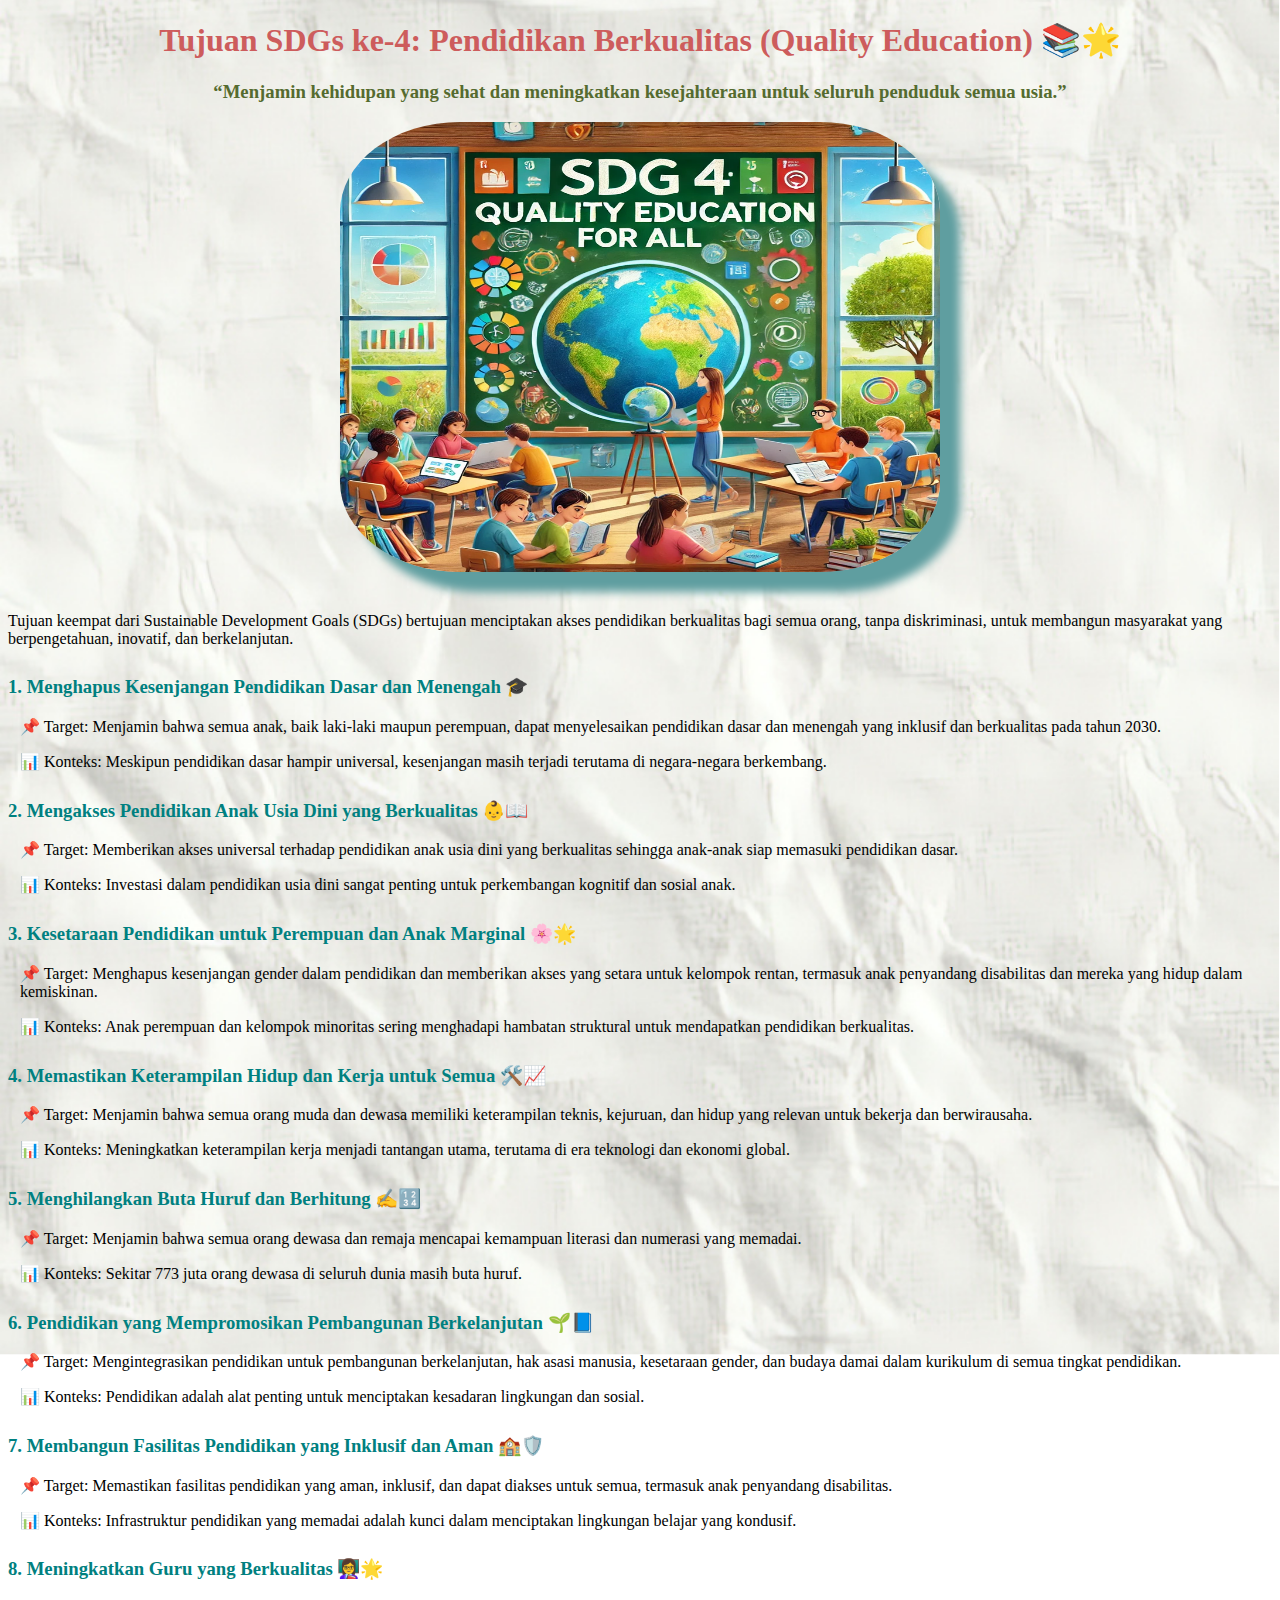
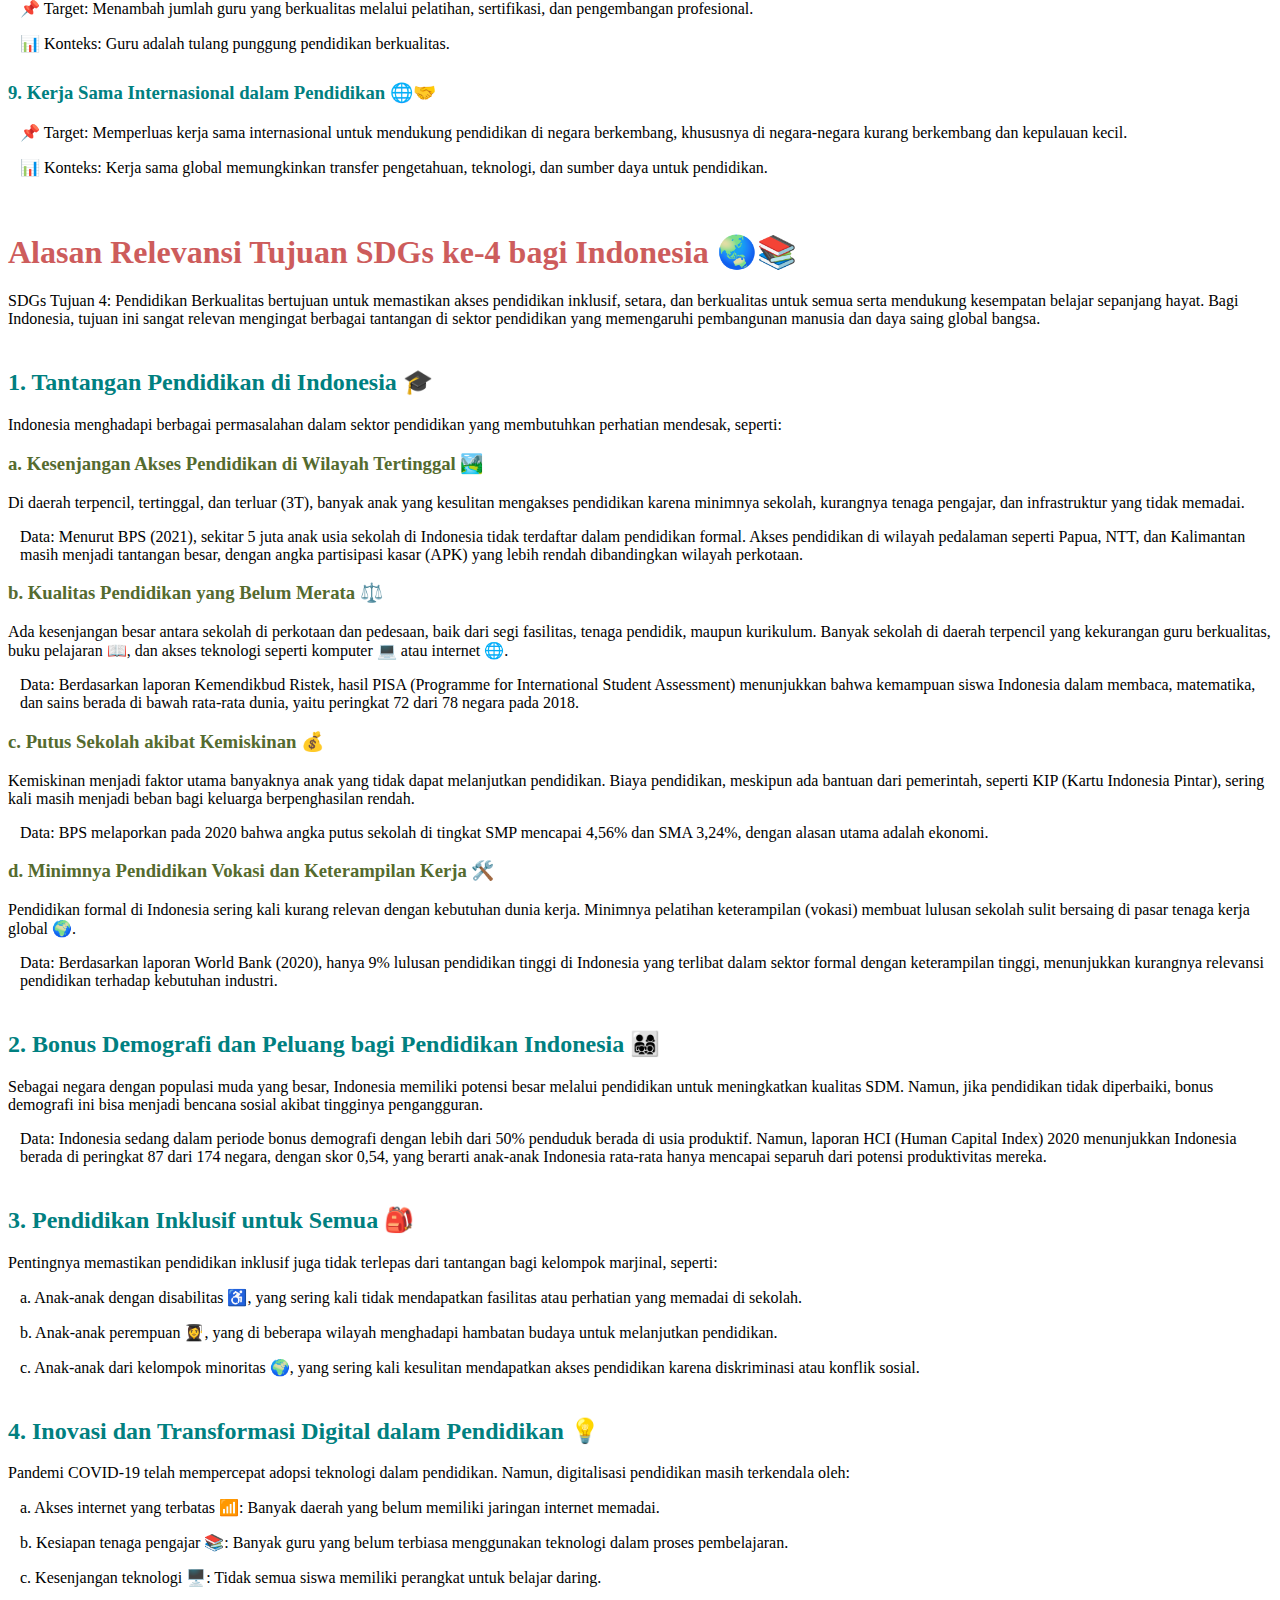
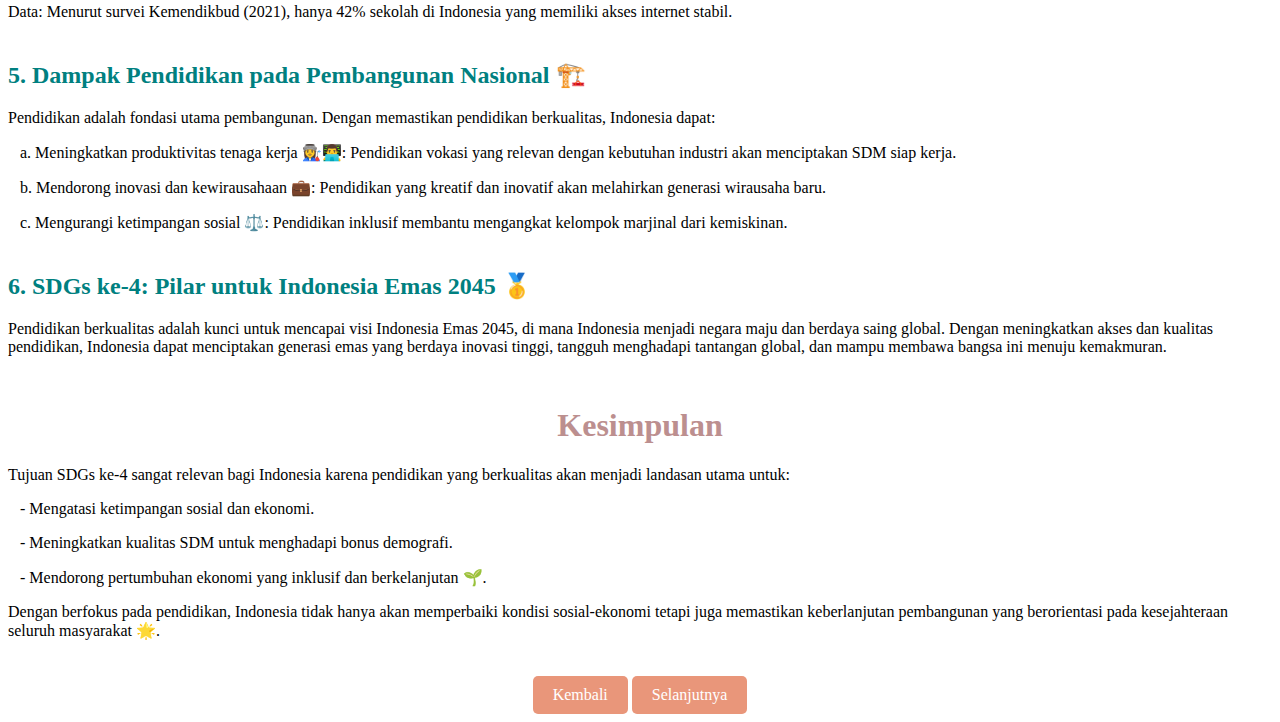
<file: tujuan2.html>
<!DOCTYPE html>
<html lang="en">

<head>
    <meta charset="UTF-8">
    <meta name="viewport" content="width=device-width, initial-scale=1.0">
    <title>Tujuan SDGs</title>
    <link rel="stylesheet" href="tujuan2.css">
</head>

<body>

    <div>
        <center><h1 class="t">Tujuan SDGs ke-4: Pendidikan Berkualitas (Quality Education) 📚🌟</h1></center>
        <center><h3 class="m">“Menjamin kehidupan yang sehat dan meningkatkan kesejahteraan untuk seluruh penduduk semua usia.”</h3></center>
        <center><img src="4.webp" height="450" width="600" class="k"></center>
        <p class="j">Tujuan keempat dari Sustainable Development Goals (SDGs) bertujuan menciptakan akses pendidikan berkualitas
            bagi semua orang, tanpa diskriminasi, untuk membangun masyarakat yang berpengetahuan, inovatif, dan
            berkelanjutan.</p>

        <h3 class="on">1. Menghapus Kesenjangan Pendidikan Dasar dan Menengah 🎓</h3>
        <p class="t1">📌 Target:
            Menjamin bahwa semua anak, baik laki-laki maupun perempuan, dapat menyelesaikan pendidikan dasar dan
            menengah yang inklusif dan berkualitas pada tahun 2030.</p>
        <p class="k1">📊 Konteks:
            Meskipun pendidikan dasar hampir universal, kesenjangan masih terjadi terutama di negara-negara berkembang.
        </p>

        <h3 class="oni">2. Mengakses Pendidikan Anak Usia Dini yang Berkualitas 👶📖</h3>
        <p class="t2">📌 Target:
            Memberikan akses universal terhadap pendidikan anak usia dini yang berkualitas sehingga anak-anak siap
            memasuki pendidikan dasar.</p>
        <p class="k2">📊 Konteks:
            Investasi dalam pendidikan usia dini sangat penting untuk perkembangan kognitif dan sosial anak.</p>

        <h3 class="onii">3. Kesetaraan Pendidikan untuk Perempuan dan Anak Marginal 🌸🌟</h3>
        <p class="t3">📌 Target:
            Menghapus kesenjangan gender dalam pendidikan dan memberikan akses yang setara untuk kelompok rentan,
            termasuk anak penyandang disabilitas dan mereka yang hidup dalam kemiskinan.</p>
        <p class="k3">📊 Konteks:
            Anak perempuan dan kelompok minoritas sering menghadapi hambatan struktural untuk mendapatkan pendidikan
            berkualitas.</p>

        <h3 class="oniii">4. Memastikan Keterampilan Hidup dan Kerja untuk Semua 🛠️📈</h3>
        <p class="t4">📌 Target:
            Menjamin bahwa semua orang muda dan dewasa memiliki keterampilan teknis, kejuruan, dan hidup yang relevan
            untuk bekerja dan berwirausaha.</p>
        <p class="k4">📊 Konteks:
            Meningkatkan keterampilan kerja menjadi tantangan utama, terutama di era teknologi dan ekonomi global.</p>

        <h3 class="oniiii">5. Menghilangkan Buta Huruf dan Berhitung ✍️🔢</h3>
        <p class="t5">📌 Target:
            Menjamin bahwa semua orang dewasa dan remaja mencapai kemampuan literasi dan numerasi yang memadai.</p>
        <p class="k5">📊 Konteks:
            Sekitar 773 juta orang dewasa di seluruh dunia masih buta huruf.</p>

        <h3 class="oniiiii">6. Pendidikan yang Mempromosikan Pembangunan Berkelanjutan 🌱📘</h3>
        <p class="t6">📌 Target:
            Mengintegrasikan pendidikan untuk pembangunan berkelanjutan, hak asasi manusia, kesetaraan gender, dan
            budaya damai dalam kurikulum di semua tingkat pendidikan.</p>
        <p class="k6">📊 Konteks:
            Pendidikan adalah alat penting untuk menciptakan kesadaran lingkungan dan sosial.</p>

        <h3 class="oniiiiii">7. Membangun Fasilitas Pendidikan yang Inklusif dan Aman 🏫🛡️</h3>
        <p class="t7">📌 Target:
            Memastikan fasilitas pendidikan yang aman, inklusif, dan dapat diakses untuk semua, termasuk anak penyandang
            disabilitas.</p>
        <p class="k7">📊 Konteks:
            Infrastruktur pendidikan yang memadai adalah kunci dalam menciptakan lingkungan belajar yang kondusif.</p>

        <h3 class="oniiiiiii">8. Meningkatkan Guru yang Berkualitas 👩‍🏫🌟</h3>
        <p class="t8">📌 Target:
            Menambah jumlah guru yang berkualitas melalui pelatihan, sertifikasi, dan pengembangan profesional.</p>
        <p class="k8">📊 Konteks:
            Guru adalah tulang punggung pendidikan berkualitas.</p>

        <h3 class="oniiiiiiii">9. Kerja Sama Internasional dalam Pendidikan 🌐🤝</h3>
        <p class="t9">📌 Target:
            Memperluas kerja sama internasional untuk mendukung pendidikan di negara berkembang, khususnya di
            negara-negara kurang berkembang dan kepulauan kecil.</p>
        <p class="k9">📊 Konteks:
            Kerja sama global memungkinkan transfer pengetahuan, teknologi, dan sumber daya untuk pendidikan.</p>

        <h1 class="ok">Alasan Relevansi Tujuan SDGs ke-4 bagi Indonesia 🌏📚</h1>
        <p>SDGs Tujuan 4: Pendidikan Berkualitas bertujuan untuk memastikan akses pendidikan inklusif, setara, dan
            berkualitas untuk semua serta mendukung kesempatan belajar sepanjang hayat. Bagi Indonesia, tujuan ini
            sangat relevan mengingat berbagai tantangan di sektor pendidikan yang memengaruhi pembangunan manusia dan
            daya saing global bangsa.</p>

        <h2 class="okei">1. Tantangan Pendidikan di Indonesia 🎓</h2>
        <p>Indonesia menghadapi berbagai permasalahan dalam sektor pendidikan yang membutuhkan perhatian mendesak,
            seperti:</p>

        <h3 class="q">a. Kesenjangan Akses Pendidikan di Wilayah Tertinggal 🏞️</h3>
        <p>Di daerah terpencil, tertinggal, dan terluar (3T), banyak anak yang kesulitan mengakses pendidikan karena
            minimnya sekolah, kurangnya tenaga pengajar, dan infrastruktur yang tidak memadai.</p>
        <p class="d1">Data: Menurut BPS (2021), sekitar 5 juta anak usia sekolah di Indonesia tidak terdaftar dalam pendidikan
            formal. Akses pendidikan di wilayah pedalaman seperti Papua, NTT, dan Kalimantan masih menjadi tantangan
            besar, dengan angka partisipasi kasar (APK) yang lebih rendah dibandingkan wilayah perkotaan.</p>

        <h3 class="q">b. Kualitas Pendidikan yang Belum Merata ⚖️</h3>
        <p>Ada kesenjangan besar antara sekolah di perkotaan dan pedesaan, baik dari segi fasilitas, tenaga pendidik,
            maupun kurikulum. Banyak sekolah di daerah terpencil yang kekurangan guru berkualitas, buku pelajaran 📖,
            dan akses teknologi seperti komputer 💻 atau internet 🌐.</p>
        <p class="d2">Data: Berdasarkan laporan Kemendikbud Ristek, hasil PISA (Programme for International Student Assessment)
            menunjukkan bahwa kemampuan siswa Indonesia dalam membaca, matematika, dan sains berada di bawah rata-rata
            dunia, yaitu peringkat 72 dari 78 negara pada 2018.</p>

        <h3 class="q">c. Putus Sekolah akibat Kemiskinan 💰</h3>
        <p>Kemiskinan menjadi faktor utama banyaknya anak yang tidak dapat melanjutkan pendidikan. Biaya pendidikan,
            meskipun ada bantuan dari pemerintah, seperti KIP (Kartu Indonesia Pintar), sering kali masih menjadi beban
            bagi keluarga berpenghasilan rendah.</p>
        <p class="d3">Data: BPS melaporkan pada 2020 bahwa angka putus sekolah di tingkat SMP mencapai 4,56% dan SMA 3,24%, dengan
            alasan utama adalah ekonomi.</p>

        <h3 class="q">d. Minimnya Pendidikan Vokasi dan Keterampilan Kerja 🛠️</h3>
        <p>Pendidikan formal di Indonesia sering kali kurang relevan dengan kebutuhan dunia kerja. Minimnya pelatihan
            keterampilan (vokasi) membuat lulusan sekolah sulit bersaing di pasar tenaga kerja global 🌍.</p>
        <p class="d4">Data: Berdasarkan laporan World Bank (2020), hanya 9% lulusan pendidikan tinggi di Indonesia yang terlibat
            dalam sektor formal dengan keterampilan tinggi, menunjukkan kurangnya relevansi pendidikan terhadap
            kebutuhan industri.</p>

        <h2 class="okeii">2. Bonus Demografi dan Peluang bagi Pendidikan Indonesia 👨‍👩‍👧‍👦</h2>
        <p>Sebagai negara dengan populasi muda yang besar, Indonesia memiliki potensi besar melalui pendidikan untuk
            meningkatkan kualitas SDM. Namun, jika pendidikan tidak diperbaiki, bonus demografi ini bisa menjadi
            bencana sosial akibat tingginya pengangguran.</p>
        <p class="d5">Data: Indonesia sedang dalam periode bonus demografi dengan lebih dari 50% penduduk berada di usia
            produktif. Namun, laporan HCI (Human Capital Index) 2020 menunjukkan Indonesia berada di peringkat 87
            dari 174 negara, dengan skor 0,54, yang berarti anak-anak Indonesia rata-rata hanya mencapai separuh
            dari potensi produktivitas mereka.</p>

        <h2 class="okeiii">3. Pendidikan Inklusif untuk Semua 🎒</h2>
        <p>Pentingnya memastikan pendidikan inklusif juga tidak terlepas dari tantangan bagi kelompok marjinal, seperti:
        </p>
        <p class="p1">a. Anak-anak dengan disabilitas ♿, yang sering kali tidak mendapatkan fasilitas atau perhatian yang memadai di
            sekolah.</p>
        <p class="p2">b. Anak-anak perempuan 👩‍🎓, yang di beberapa wilayah menghadapi hambatan budaya untuk melanjutkan pendidikan.
        </p>
        <p class="p3">c. Anak-anak dari kelompok minoritas 🌍, yang sering kali kesulitan mendapatkan akses pendidikan karena
            diskriminasi atau konflik sosial.</p>

        <h2 class="okeiiii">4. Inovasi dan Transformasi Digital dalam Pendidikan 💡</h2>
        <p>Pandemi COVID-19 telah mempercepat adopsi teknologi dalam pendidikan. Namun, digitalisasi pendidikan masih
            terkendala oleh:</p>
        <p class="p4">a. Akses internet yang terbatas 📶: Banyak daerah yang belum memiliki jaringan internet memadai.</p>
        <p class="p5">b. Kesiapan tenaga pengajar 📚: Banyak guru yang belum terbiasa menggunakan teknologi dalam proses pembelajaran.
        </p>
        <p class="p6">c. Kesenjangan teknologi 🖥️: Tidak semua siswa memiliki perangkat untuk belajar daring.</p>
        <p>Data: Menurut survei Kemendikbud (2021), hanya 42% sekolah di Indonesia yang memiliki akses internet stabil.
        </p>

        <h2 class="okeiiiii">5. Dampak Pendidikan pada Pembangunan Nasional 🏗️</h2>
        <p>Pendidikan adalah fondasi utama pembangunan. Dengan memastikan pendidikan berkualitas, Indonesia dapat:</p>
        <p class="p7">a. Meningkatkan produktivitas tenaga kerja 👩‍🏭👨‍💻: Pendidikan vokasi yang relevan dengan kebutuhan industri
            akan menciptakan SDM siap kerja.</p>
        <p class="p8">b. Mendorong inovasi dan kewirausahaan 💼: Pendidikan yang kreatif dan inovatif akan melahirkan generasi
            wirausaha baru.</p>
        <p class="p9">c. Mengurangi ketimpangan sosial ⚖️: Pendidikan inklusif membantu mengangkat kelompok marjinal dari kemiskinan.
        </p>

        <h2 class="okeiiiiii">6. SDGs ke-4: Pilar untuk Indonesia Emas 2045 🥇</h2>
        <p>Pendidikan berkualitas adalah kunci untuk mencapai visi Indonesia Emas 2045, di mana Indonesia menjadi negara
            maju dan berdaya saing global. Dengan meningkatkan akses dan kualitas pendidikan, Indonesia dapat
            menciptakan generasi emas yang berdaya inovasi tinggi, tangguh menghadapi tantangan global, dan mampu
            membawa bangsa ini menuju kemakmuran.</p>

        <center>
            <h1 class="z">Kesimpulan</h1>
        </center>
        <p>Tujuan SDGs ke-4 sangat relevan bagi Indonesia karena pendidikan yang berkualitas akan menjadi landasan utama
            untuk:</p>
        <p class="p10">- Mengatasi ketimpangan sosial dan ekonomi.</p>
        <p class="p11">- Meningkatkan kualitas SDM untuk menghadapi bonus demografi.</p>
        <p class="p12">- Mendorong pertumbuhan ekonomi yang inklusif dan berkelanjutan 🌱.</p>
        <p>Dengan berfokus pada pendidikan, Indonesia tidak hanya akan memperbaiki kondisi sosial-ekonomi tetapi juga
            memastikan keberlanjutan pembangunan yang berorientasi pada kesejahteraan seluruh masyarakat 🌟.</p>

            <center><div class="navigation-buttons">
                <a href="index.html" class="back-button">Kembali</a>
                <a href="isu global.html" class="next-button">Selanjutnya</a>
            </div></center>

    </div>
</body>

</html>
</file>
<file: bilateral.css>
.k{
    color:indianred;
    padding-top: 20px;
}
.a{
    color:darkolivegreen
}
.ou{
    padding-top: 30px;
    color:teal;
}
.oi{
    padding-top: 35px;
    color:teal;
}
.oa{
    padding-top: 35px;
    color:teal;
}
.oe{
    padding-top: 35px;
    color:teal;
}
img.jepang{
    height: 350x;
    border: rgba(6, 111, 172, 0.849);
    border-radius: 20%;
    width: 350px;
    box-shadow: 20px 20px 10px cadetblue; 
}
img.jepang:hover{
    box-shadow: 20px 20px 10px palevioletred ;
}
img.arab{
    height: 400x;
    border: rgba(6, 111, 172, 0.849);
    border-radius: 20%;
    width: 350px;
    box-shadow: 20px 20px 10px cadetblue; 
}
img.arab:hover{
    box-shadow: 20px 20px 10px palevioletred ;
}
img.tiongkok{
    height: 320x;
    border: rgba(6, 111, 172, 0.849);
    border-radius: 20%;
    width: 350px;
    box-shadow: 20px 20px 10px cadetblue; 
}
img.tiongkok:hover{
    box-shadow: 20px 20px 10px palevioletred ;
}
img.b{
    border: rgba(6, 111, 172, 0.849);
    border-radius: 20%;
    box-shadow: 20px 20px 10px cadetblue; 
}
img.b:hover{
    box-shadow: 20px 20px 10px palevioletred ;
}
img.australia{
    height: 320x;
    border: rgba(6, 111, 172, 0.849);
    border-radius: 20%;
    width: 350px;
    box-shadow: 20px 20px 10px cadetblue; 
}
img.australia:hover{
    box-shadow: 20px 20px 10px palevioletred ;
}
.back-button { 
    margin-top: 20px; 
    padding: 10px 20px; 
    background-color: darksalmon; 
    color: white; 
    text-decoration: none; 
    border-radius: 5px; 
    display: inline-block; 
} 
 
.back-button:hover { 
    background-color:darkkhaki; 
} 
 
.next-button { 
    margin-top: 20px; 
    padding: 10px 20px; 
    background-color:darksalmon; 
    color: white; 
    text-decoration: none; 
    border-radius: 5px; 
    display: inline-block; 
} 
.next-button:hover { 
    background-color:darkkhaki;
}
body{
    /* Gambar latar belakang */
    background: url('Untitled\ design.svg') no-repeat center center fixed;
    
    /* Menyesuaikan ukuran gambar agar memenuhi layar */
    background-size: cover;
}
</file>
<file: dampak.css>
.d{
    color:indianred;
}
.r{
    padding-top: 25px;
    color:teal;
}
.k{
    padding-top: 25px;
    color:teal;
}
.m{
    padding-top: 25px;
    color:teal;
}
.back-button { 
    margin-top: 20px; 
    padding: 10px 20px; 
    background-color: darksalmon; 
    color: white; 
    text-decoration: none; 
    border-radius: 5px; 
    display: inline-block; 
} 
 
.back-button:hover { 
    background-color:darkkhaki; 
} 
 
.next-button { 
    margin-top: 20px; 
    padding: 10px 20px; 
    background-color:darksalmon; 
    color: white; 
    text-decoration: none; 
    border-radius: 5px; 
    display: inline-block; 
} 
.next-button:hover { 
    background-color:darkkhaki;
}
body{
    /* Gambar latar belakang */
    background: url('Untitled\ design.svg') no-repeat center center fixed;
    
    /* Menyesuaikan ukuran gambar agar memenuhi layar */
    background-size: cover;
}
</file>
<file: Hubungan antara SDGs dan Kerjasama Internasional.css>
.h{
    padding-top: 20px;
    color: indianred;
}
.a{
    padding-bottom: 10px;
}
.o{
    color:darkolivegreen;
}
.y{
    padding-top: 15px;
    color:teal;
}
.b{
    padding-top: 20px;
    color:teal;
}
.c{
    padding-top: 10px;
    color:darkolivegreen;
}
.d{
    padding-top: 10px;
    color:darkolivegreen;
}
.x{
    padding-top: 35px;
    color:rosybrown
}
.z{
    padding-top: 30px;
    color:teal;
}
.r{
    padding-top: 10px;
    color:darkolivegreen;
}
.ab{
    padding-left: 15px;
}
.ac{
    padding-left: 15px;
}
.ad{
    padding-left: 15px;
}
.ae{
    padding-left: 15px;
}
.af{
    padding-left: 15px;
}

.y{
    padding-top: 25px;
}
.back-button { 
    margin-top: 20px; 
    padding: 10px 20px; 
    background-color: darksalmon; 
    color: white; 
    text-decoration: none; 
    border-radius: 5px; 
    display: inline-block; 
} 
 
.back-button:hover { 
    background-color:darkkhaki; 
} 
 
.next-button { 
    margin-top: 20px; 
    padding: 10px 20px; 
    background-color:darksalmon; 
    color: white; 
    text-decoration: none; 
    border-radius: 5px; 
    display: inline-block; 
} 
.next-button:hover { 
    background-color:darkkhaki;
}
body{
    /* Gambar latar belakang */
    background: url('Untitled\ design.svg') no-repeat center center fixed;
    
    /* Menyesuaikan ukuran gambar agar memenuhi layar */
    background-size: cover;
}
</file>
<file: indobelanda.css>
.inter{
    padding-top: 20px;
    padding-bottom: 10px;
}
.x{
    padding-top: 30px;
}
.y{
    padding-top: 30px;
}
.a{
    padding-top: 30px;
}
.b{
    padding-top: 30px;
}
.c{
    padding-top: 30px;
}
.d{
    padding-top: 30px;
}
.e{
    padding-top: 30px;
}
.f{
    padding-top: 30px;
}
.u{
    padding-top: 20px;
}
.ab{
    padding-left: 15px;
}
.ac{
    padding-left: 15px;
}
.ad{
    padding-left: 15px;
}
.ae{
    padding-left: 15px;
}
.af{
    padding-left: 15px;
}
.ag{
    padding-left: 15px;
}
.ah{
    padding-left: 15px;
}
.ai{
    padding-left: 15px;
}
.aj{
    padding-left: 15px;
}
.ak{
    padding-left: 15px;
}
.al{
    padding-left: 15px;
}
.am{
    padding-left: 15px;
}
.an{
    padding-left: 15px;
}
.ao{
    padding-left: 15px;
}
.ap{
    padding-left: 15px;
}
.aq{
    padding-left: 15px;
}
.ar{
    padding-left: 15px;
}
.as{
    padding-left: 15px;
}
.at{
    padding-left: 15px;
}
.au{
    padding-left: 15px;
}
.av{
    padding-left: 15px;
}
.aw{
    padding-left: 15px;
}
.ax{
    padding-left: 15px;
}

.back-button { 
    margin-top: 20px; 
    padding: 10px 20px; 
    background-color: darksalmon; 
    color: white; 
    text-decoration: none; 
    border-radius: 5px; 
    display: inline-block; 
} 
 
.back-button:hover { 
    background-color:darkkhaki; 
} 
 
.next-button { 
    margin-top: 20px; 
    padding: 10px 20px; 
    background-color:darksalmon; 
    color: white; 
    text-decoration: none; 
    border-radius: 5px; 
    display: inline-block; 
} 
.next-button:hover { 
    background-color:darkkhaki;
}
img.lol{
    height: 450x;
    border: rgba(6, 111, 172, 0.849);
    border-radius: 20%;
    width: 800px;
    box-shadow: 20px 20px 10px cadetblue; 
}
img.lol:hover{
    box-shadow: 20px 20px 10px palevioletred ;
}
body{
    /* Gambar latar belakang */
    background: url('Untitled\ design.svg') no-repeat center center fixed;
    
    /* Menyesuaikan ukuran gambar agar memenuhi layar */
    background-size: cover;
}
</file>
<file: isu global.css>
.inter{
    color:indianred;
}
.o{
    color:darkolivegreen
}
img.kerja{
    height: 600x;
    border: rgba(6, 111, 172, 0.849);
    border-radius: 15%;
    width: 550px;
    box-shadow: 20px 20px 5px cadetblue; 
}
img.kerja:hover{
    box-shadow: 20px 20px 5px palevioletred ;
}
.isu{
    padding-top: 15px;
}
.sch{
    padding-top: 30px;
    color:teal;
}
.schh{
    padding-top: 30px;
    color:teal;
}
.schhh{
    padding-top: 30px;
    color:teal;
}
.schhhh{
    padding-top: 30px;
    color:teal;
}
.q{
    color:darkolivegreen;
}
.y{
    padding-top: 30px;
    color:rosybrown;
}
.d1{
    padding-left: 12px;
}
.d2{
    padding-left: 12px;
}
.d3{
    padding-left: 12px;
}
.d4{
    padding-left: 12px;
}

.back-button { 
    margin-top: 20px; 
    padding: 10px 20px; 
    background-color: darksalmon; 
    color: white; 
    text-decoration: none; 
    border-radius: 5px; 
    display: inline-block; 
} 
 
.back-button:hover { 
    background-color:darkkhaki; 
} 
 
.next-button { 
    margin-top: 20px; 
    padding: 10px 20px; 
    background-color:darksalmon; 
    color: white; 
    text-decoration: none; 
    border-radius: 5px; 
    display: inline-block; 
} 
.next-button:hover { 
    background-color:darkkhaki;
}
body{
    /* Gambar latar belakang */
    background: url('Untitled\ design.svg') no-repeat center center fixed;
    
    /* Menyesuaikan ukuran gambar agar memenuhi layar */
    background-size: cover;
}
</file>
<file: kesimpulan.css>
.w{
    padding-top: 10px;
    color:indianred
}
.a{
    padding-top: 25px;
}
.b{
    padding-top: 20px;
}
.c{
    padding-top: 20px;
}
.d{
    padding-top: 20px;
}
.back-button { 
    margin-top: 20px; 
    padding: 10px 20px; 
    background-color: darksalmon; 
    color: white; 
    text-decoration: none; 
    border-radius: 5px; 
    display: inline-block; 
} 
 
.back-button:hover { 
    background-color:darkkhaki; 
} 
 
.next-button { 
    margin-top: 20px; 
    padding: 10px 20px; 
    background-color:darksalmon; 
    color: white; 
    text-decoration: none; 
    border-radius: 5px; 
    display: inline-block; 
} 
.next-button:hover { 
    background-color:darkkhaki;
}
body{
    /* Gambar latar belakang */
    background: url('Untitled\ design.svg') no-repeat center center fixed;
    
    /* Menyesuaikan ukuran gambar agar memenuhi layar */
    background-size: cover;
}
</file>
<file: latar belakang.css>
.kerja{
    padding-top: 30px;
}
.inter{
    padding-bottom: 15px;
    color:indianred
}
.sama{
    padding-top: 25px;
}
.yow{
    padding-top: 25px;
    color:teal;
}
.ra{
    padding-left: 15px;
}
.rb{
    padding-left: 15px;
}
.rc{
    padding-left: 15px;
}
.rd{
    padding-top: 20px;
}
img.lol{
    height: 600x;
    border: rgba(6, 111, 172, 0.849);
    border-radius: 20%;
    width: 1000px;
    box-shadow: 20px 20px 10px cadetblue; 
}
img.lol:hover{
    box-shadow: 20px 20px 10px palevioletred ;
}
.back-button { 
    margin-top: 20px; 
    padding: 10px 20px; 
    background-color: darksalmon; 
    color: white; 
    text-decoration: none; 
    border-radius: 5px; 
    display: inline-block; 
} 
 
.back-button:hover { 
    background-color:darkkhaki; 
} 
 
.next-button { 
    margin-top: 20px; 
    padding: 10px 20px; 
    background-color:darksalmon; 
    color: white; 
    text-decoration: none; 
    border-radius: 5px; 
    display: inline-block; 
} 
.next-button:hover { 
    background-color:darkkhaki;
}
body{
    /* Gambar latar belakang */
    background: url('Untitled\ design.svg') no-repeat center center fixed;
    
    /* Menyesuaikan ukuran gambar agar memenuhi layar */
    background-size: cover;
}
</file>
<file: latarbelakang2.css>
.p{
    padding-top: 20px;
}
.q{
    color:darkslateblue
}
.w{
    padding-bottom: 10px;
    color:indianred
}
.m{
    padding-bottom: 10px;
    padding-top: 30px;
    color:darkolivegreen;
}
.z{
    padding-top: 20px;
    color:teal;
}
.x{
    padding-top: 20px;
    color:teal;
}
.y{
    padding-top: 30px;
    color:darkolivegreen;
}
.a{
    padding-top: 30px;
    color:darkolivegreen;
}
.w{
    padding-top: 30px;
}
.c{
    padding-top: 35px;
    color:teal;
}
.u{
    padding-top: 30px;
    color:darkolivegreen;
}
.e{
    padding-top: 15px;
    color:darkolivegreen;
}
.ua{
    padding-left: 15px;
}
.ub{
    padding-left: 15px;
}
.uc{
    padding-left: 15px;
}
.ud{
    padding-left: 15px;
}
.ue{
    padding-left: 15px;
}
.wa{
    padding-left: 15px;
}
.wb{
    padding-left: 15px;
}
.wc{
    padding-left: 15px;
}
.wd{
    padding-left: 15px;
}
.xa{
    padding-left: 15px;
}
.xb{
    padding-left: 15px;
}
.xc{
    padding-left: 15px;
}
.xd{
    padding-left: 15px;
}
.xe{
    padding-left: 15px;
}
.xf{
    padding-left: 15px;
}
.p1{
    padding-left: 15px;
}
.p2{
    padding-left: 15px;
}
.p3{
    padding-left: 15px;
}
.p4{
    padding-left: 15px;
}
.p5{
    padding-left: 15px;
}
.p6{
    padding-left: 15px;
}
.p7{
    padding-left: 15px;
}
.p8{
    padding-left: 15px;
}
.p9{
    padding-left: 15px;
}
.p10{
    padding-left: 15px;
}
.p11{
    padding-left: 15px;
}
.p12{
    padding-left: 15px;
}
.p13{
    padding-left: 15px;
}
.p14{
    padding-left: 15px;
}
.p15{
    padding-left: 15px;
}
.p16{
    padding-left: 15px;
}
.p17{
    padding-left: 15px;
}
.back-button { 
    margin-top: 20px; 
    padding: 10px 20px; 
    background-color: darksalmon; 
    color: white; 
    text-decoration: none; 
    border-radius: 5px; 
    display: inline-block; 
} 
 
.back-button:hover { 
    background-color:darkkhaki; 
} 
 
.next-button { 
    margin-top: 20px; 
    padding: 10px 20px; 
    background-color:darksalmon; 
    color: white; 
    text-decoration: none; 
    border-radius: 5px; 
    display: inline-block; 
} 
.next-button:hover { 
    background-color:darkkhaki;
}
img.q{
    height: 500x;
    border: rgba(6, 111, 172, 0.849);
    border-radius: 20%;
    width: 600px;
    box-shadow: 20px 20px 10px cadetblue; 
}
img.q:hover{
    box-shadow: 20px 20px 10px palevioletred ;
}
img.y{
    height: 20x;
    border: rgba(6, 111, 172, 0.849);
    border-radius: 20%;
    width: 450px;
    box-shadow: 20px 20px 10px cadetblue; 
}
img.y:hover{
    box-shadow: 20px 20px 10px palevioletred ;
}
body{
    /* Gambar latar belakang */
    background: url('Untitled\ design.svg') no-repeat center center fixed;
    
    /* Menyesuaikan ukuran gambar agar memenuhi layar */
    background-size: cover;
}
</file>
<file: multilateral.css>
img.m{
    height: 350x;
    border: rgba(6, 111, 172, 0.849);
    border-radius: 20%;
    width: 350px;
    box-shadow: 20px 20px 10px cadetblue; 
}
img.m:hover{
    box-shadow: 20px 20px 10px palevioletred ;
}
img.b{
    height: 350x;
    border: rgba(6, 111, 172, 0.849);
    border-radius: 20%;
    width: 400px;
    box-shadow: 20px 20px 10px cadetblue; 
}
img.b:hover{
    box-shadow: 20px 20px 10px palevioletred ;
}
.k{
    color:indianred;
    padding-top: 20px;
}
.a{
    color:darkolivegreen;
}
.ou{
    padding-top: 30px;
    color:teal;
}
.oi{
    padding-top: 35px;
    color:teal;
}
.oa{
    padding-top: 40px;
    color:teal;
}
.oe{
    padding-top: 40px;
    color:teal;
}
.apala{
    padding-top: 35px;
    color:darkolivegreen;
}
.ap{
    padding-top: 35px;
    color:darkolivegreen;
}
.apa{
    padding-top: 35px;
    color:darkolivegreen;
}
.apal{
    padding-top: 35px;
    color:darkolivegreen;
}
.apalah{
    color:darkolivegreen;
}
.back-button { 
    margin-top: 20px; 
    padding: 10px 20px; 
    background-color: darksalmon; 
    color: white; 
    text-decoration: none; 
    border-radius: 5px; 
    display: inline-block; 
} 
 
.back-button:hover { 
    background-color:darkkhaki; 
} 
 
.next-button { 
    margin-top: 20px; 
    padding: 10px 20px; 
    background-color:darksalmon; 
    color: white; 
    text-decoration: none; 
    border-radius: 5px; 
    display: inline-block; 
} 
.next-button:hover { 
    background-color:darkkhaki;
}
body{
    /* Gambar latar belakang */
    background: url('Untitled\ design.svg') no-repeat center center fixed;
    
    /* Menyesuaikan ukuran gambar agar memenuhi layar */
    background-size: cover;
}
</file>
<file: nilaipancasila.css>
.n{
    padding-top: 10px;
    padding-bottom: 10px;
    color:indianred;
}
.a{
    padding-top:20px;
    color:teal;
}
.b{
    padding-top:20px;
    color:teal;
}
.c{
    padding-top:20px;
    color:teal;
}
.d{
    padding-top:20px;
    color:teal;
}
.e{
    padding-top:20px;
    color:teal;
}
.j{
    padding-top: 60px;
    color:indianred;
}
.s{
    padding-top: 10px;
    color:darkolivegreen;
}
.r{
    padding-top: 10px;
    color:darkolivegreen;
}
.v{
    padding-top: 10px;
    color:darkolivegreen;
}
.o{
    padding-top: 10px;
    color:darkolivegreen;
}
.p{
    padding-top: 10px;
    color:darkolivegreen;
}
.q{
    padding-top: 20px;
}
.back-button { 
    margin-top: 20px; 
    padding: 10px 20px; 
    background-color: darksalmon; 
    color: white; 
    text-decoration: none; 
    border-radius: 5px; 
    display: inline-block; 
} 
 
.back-button:hover { 
    background-color:darkkhaki; 
} 
 
.next-button { 
    margin-top: 20px; 
    padding: 10px 20px; 
    background-color:darksalmon; 
    color: white; 
    text-decoration: none; 
    border-radius: 5px; 
    display: inline-block; 
} 
.next-button:hover { 
    background-color:darkkhaki;
}
body{
    /* Gambar latar belakang */
    background: url('Untitled\ design.svg') no-repeat center center fixed;
    
    /* Menyesuaikan ukuran gambar agar memenuhi layar */
    background-size: cover;
}
</file>
<file: refleksi.css>
.u{
    padding-top: 30px;
    color:indianred
}
.a{
    padding-top: 30px;
}
.b{
    padding-top: 20px;
}
.c{
    padding-top: 20px;
}
.d{
    padding-top: 20px;
}
.e{
    padding-top: 20px;
}
.back-button { 
    margin-top: 20px; 
    padding: 10px 20px; 
    background-color: darksalmon; 
    color: white; 
    text-decoration: none; 
    border-radius: 5px; 
    display: inline-block; 
} 
 
.back-button:hover { 
    background-color:darkkhaki; 
} 
 
.next-button { 
    margin-top: 20px; 
    padding: 10px 20px; 
    background-color:darksalmon; 
    color: white; 
    text-decoration: none; 
    border-radius: 5px; 
    display: inline-block; 
} 
.next-button:hover { 
    background-color:darkkhaki;
}
body{
    /* Gambar latar belakang */
    background: url('Untitled\ design.svg') no-repeat center center fixed;
    
    /* Menyesuaikan ukuran gambar agar memenuhi layar */
    background-size: cover;
}
</file>
<file: regional.css>
img.b{
    height: 350x;
    border: rgba(6, 111, 172, 0.849);
    border-radius: 20%;
    width: 400px;
    box-shadow: 20px 20px 10px cadetblue; 
}
img.b:hover{
    box-shadow: 20px 20px 10px palevioletred ;
}
img.m{
    height: 350x;
    border: rgba(6, 111, 172, 0.849);
    border-radius: 20%;
    width: 400px;
    box-shadow: 20px 20px 10px cadetblue; 
}
img.m:hover{
    box-shadow: 20px 20px 10px palevioletred ;
}
.k{
    color:indianred;
    padding-top: 20px;
}
.a{
    color:darkolivegreen;
}
.ou{
    padding-top: 30px;
    color:teal;
}
.oi{
    padding-top: 35px;
    color:teal;
}
.oa{
    padding-top: 35px;
    color:teal;
}
.oe{
    padding-top: 35px;
    color:teal;
}
.ap{
    padding-top: 10px;
    color:darkolivegreen;
}
.apa{
    padding-top: 10px;
    color:darkolivegreen;
}
.apal{
    color:darkolivegreen;
}
.back-button { 
    margin-top: 20px; 
    padding: 10px 20px; 
    background-color: darksalmon; 
    color: white; 
    text-decoration: none; 
    border-radius: 5px; 
    display: inline-block; 
} 
 
.back-button:hover { 
    background-color:darkkhaki; 
} 
 
.next-button { 
    margin-top: 20px; 
    padding: 10px 20px; 
    background-color:darksalmon; 
    color: white; 
    text-decoration: none; 
    border-radius: 5px; 
    display: inline-block; 
} 
.next-button:hover { 
    background-color:darkkhaki;
}
body{
    /* Gambar latar belakang */
    background: url('Untitled\ design.svg') no-repeat center center fixed;
    
    /* Menyesuaikan ukuran gambar agar memenuhi layar */
    background-size: cover;
}
</file>
<file: tujuan.css>
.w{
    padding-top: 13px;
    padding-bottom: 10px;
    color: indianred;
}
.r{
    padding-top: 30px;
    color: rosybrown;
}
.sama{
    padding-top: 30px;
    color:teal;
}
.sama1{
    padding-top: 30px;
    color: teal;
}
.sama2{
    padding-top: 20px;
    color: teal;
}
.sama3{
    padding-top: 20px;
    color:teal;
}
.sama4{
    padding-top: 30px;
}
img.yes{
    height: 600x;
    border: rgba(6, 111, 172, 0.849);
    border-radius: 20%;
    width: 400px;
    box-shadow: 20px 20px 10px cadetblue; 
}
img.yes:hover{
    box-shadow: 20px 20px 10px palevioletred ;
}
.back-button { 
    margin-top: 20px; 
    padding: 10px 20px; 
    background-color: darksalmon; 
    color: white; 
    text-decoration: none; 
    border-radius: 5px; 
    display: inline-block; 
} 
 
.back-button:hover { 
    background-color:darkkhaki; 
} 
 
.next-button { 
    margin-top: 20px; 
    padding: 10px 20px; 
    background-color:darksalmon; 
    color: white; 
    text-decoration: none; 
    border-radius: 5px; 
    display: inline-block; 
} 
.next-button:hover { 
    background-color:darkkhaki;
}
body{
    /* Gambar latar belakang */
    background: url('Untitled\ design.svg') no-repeat center center fixed;
    
    /* Menyesuaikan ukuran gambar agar memenuhi layar */
    background-size: cover;
}
</file>
<file: tujuan2.css>
.t{
    color:indianred;
}
.m{
    color:darkolivegreen;
}
.q{
    color:darkolivegreen;
}
.z{
    padding-top: 30px;
    color:rosybrown
}
.j{
    padding-top: 20px;
}
.t1{
    padding-left: 12px;
}
.t2{
    padding-left: 12px;
}
.t3{
    padding-left: 12px;
}
.t4{
    padding-left: 12px;
}
.t5{
    padding-left: 12px;
}
.t6{
    padding-left: 12px;
}
.t7{
    padding-left: 12px;
}
.t8{
    padding-left: 12px;
}
.t9{
    padding-left: 12px;
}
.k1{
    padding-left: 12px;
}
.k2{
    padding-left: 12px;
}
.k3{
    padding-left: 12px;
}
.k4{
    padding-left: 12px;
}
.k5{
    padding-left: 12px;
}
.k6{
    padding-left: 12px;
}
.k7{
    padding-left: 12px;
}
.k8{
    padding-left: 12px;
}
.k9{
    padding-left: 12px;
}
.d1{
    padding-left: 12px;
}
.d2{
    padding-left: 12px;
}
.d3{
    padding-left: 12px;
}
.d4{
    padding-left: 12px;
}
.d5{
    padding-left: 12px;
}
.p1{
    padding-left: 12px;
}
.p2{
    padding-left: 12px;
}
.p3{
    padding-left: 12px;
}
.p4{
    padding-left: 12px;
}
.p5{
    padding-left: 12px;
}
.p6{
    padding-left: 12px;
}
.p7{
    padding-left: 12px;
}
.p8{
    padding-left: 12px;
}
.p9{
    padding-left: 12px;
}
.p10{
    padding-left: 12px;
}
.p11{
    padding-left: 12px;
}
.p12{
    padding-left: 12px;
}
.ok{
    padding-top: 35px;
    color:indianred;
}
.okei{
    padding-top: 20px;
    color:teal;
}
.okeii{
    padding-top: 20px; 
    color:teal;
}
.okeiii{
    padding-top: 20px; 
    color:teal;
}
.okeiiii{
    padding-top: 20px; 
    color:teal;
}
.okeiiiii{
    padding-top: 20px; 
    color:teal;
}
.okeiiiiii{
    padding-top: 20px; 
    color:teal;
}
.on{
    padding-top: 10px; 
    color:teal;
}
.oni{
    padding-top: 10px; 
    color:teal;
}
.onii{
    padding-top: 10px; 
    color:teal;
}
.oniii{
    padding-top: 10px; 
    color:teal;
}
.oniiii{
    padding-top: 10px; 
    color:teal;
}
.oniiiii{
    padding-top: 10px; 
    color:teal;
}
.oniiiiii{
    padding-top: 10px; 
    color:teal;
}
.oniiiiiii{
    padding-top: 10px; 
    color:teal;
}
.oniiiiiiii{
    padding-top: 10px; 
    color:teal;
}

.back-button { 
    margin-top: 20px; 
    padding: 10px 20px; 
    background-color: darksalmon; 
    color: white; 
    text-decoration: none; 
    border-radius: 5px; 
    display: inline-block; 
} 
 
.back-button:hover { 
    background-color:darkkhaki; 
} 
 
.next-button { 
    margin-top: 20px; 
    padding: 10px 20px; 
    background-color:darksalmon; 
    color: white; 
    text-decoration: none; 
    border-radius: 5px; 
    display: inline-block; 
} 
.next-button:hover { 
    background-color:darkkhaki;
}
img.k{
    height: 450x;
    border: rgba(6, 111, 172, 0.849);
    border-radius: 20%;
    width: 600px;
    box-shadow: 20px 20px 10px cadetblue; 
}
img.k:hover{
    box-shadow: 20px 20px 10px palevioletred ;
}
body{
    /* Gambar latar belakang */
    background: url('Untitled\ design.svg') no-repeat center center fixed;
    
    /* Menyesuaikan ukuran gambar agar memenuhi layar */
    background-size: cover;
}
</file>
